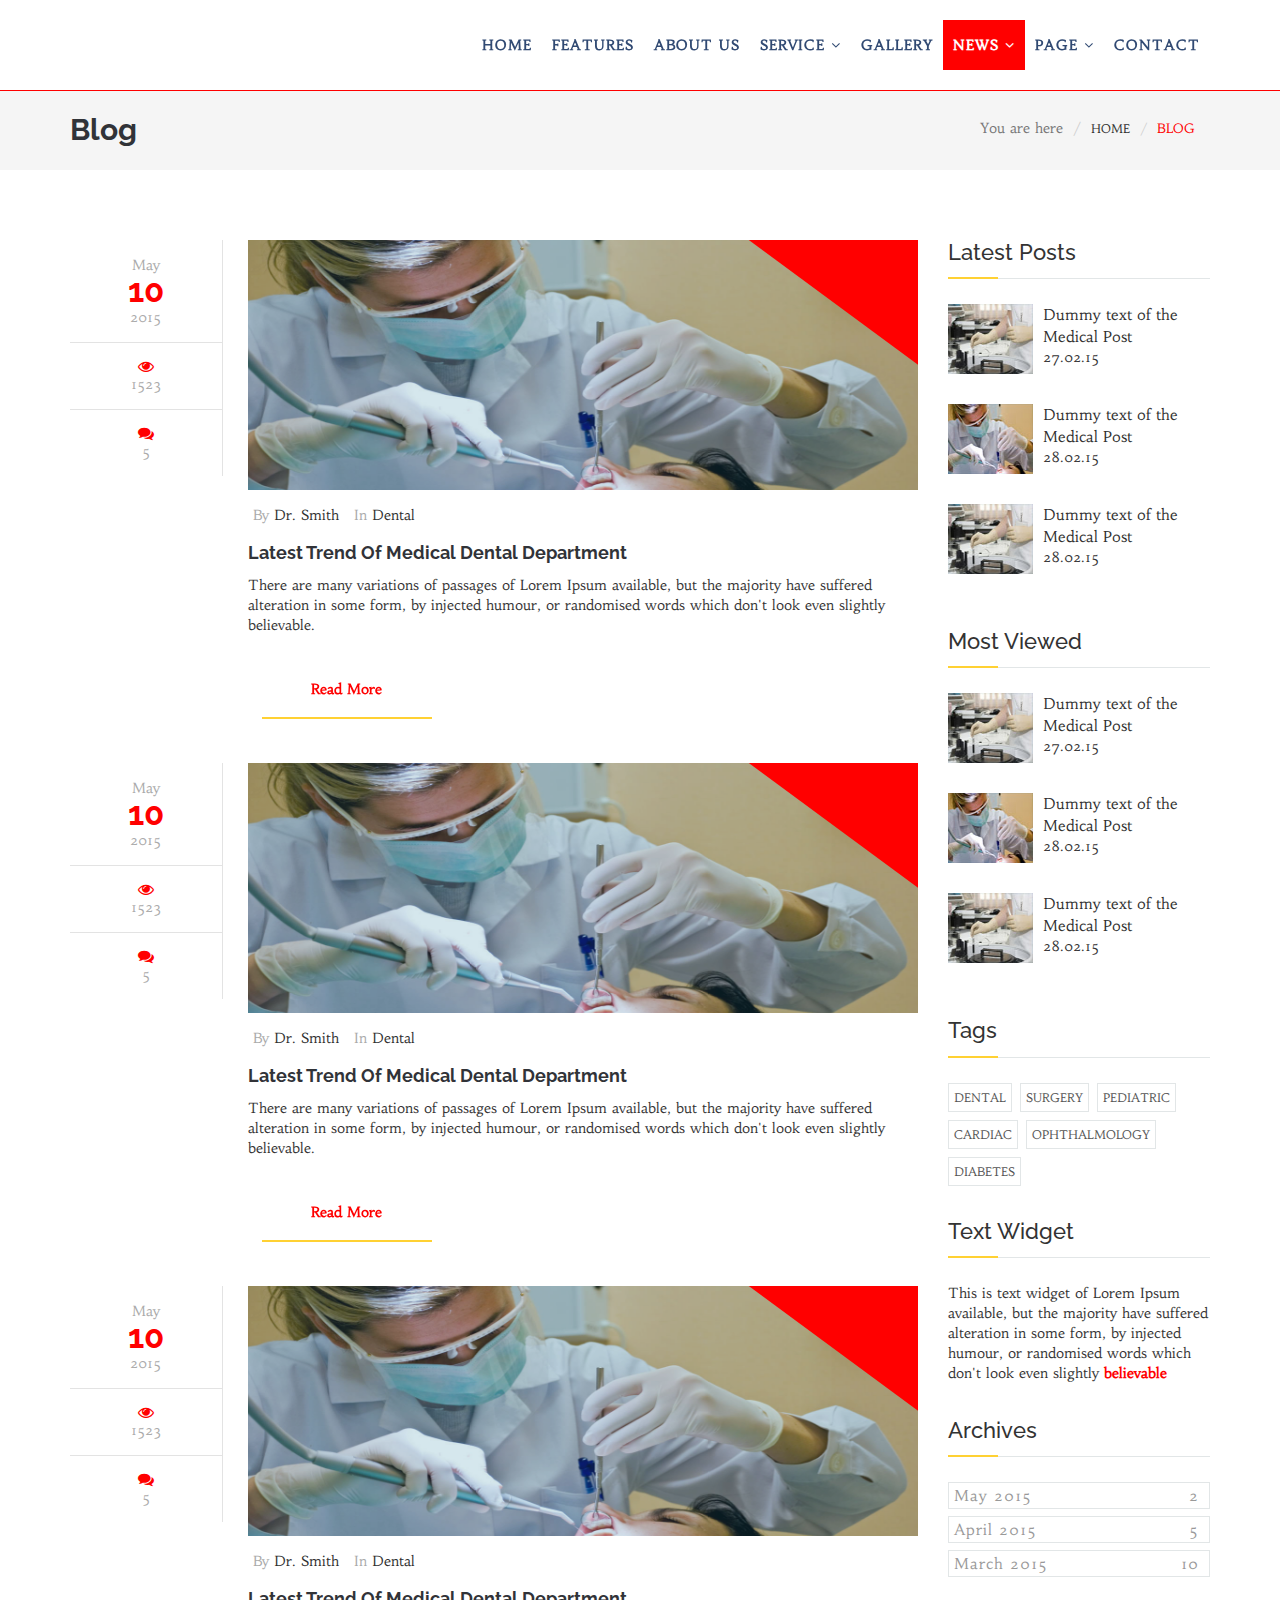
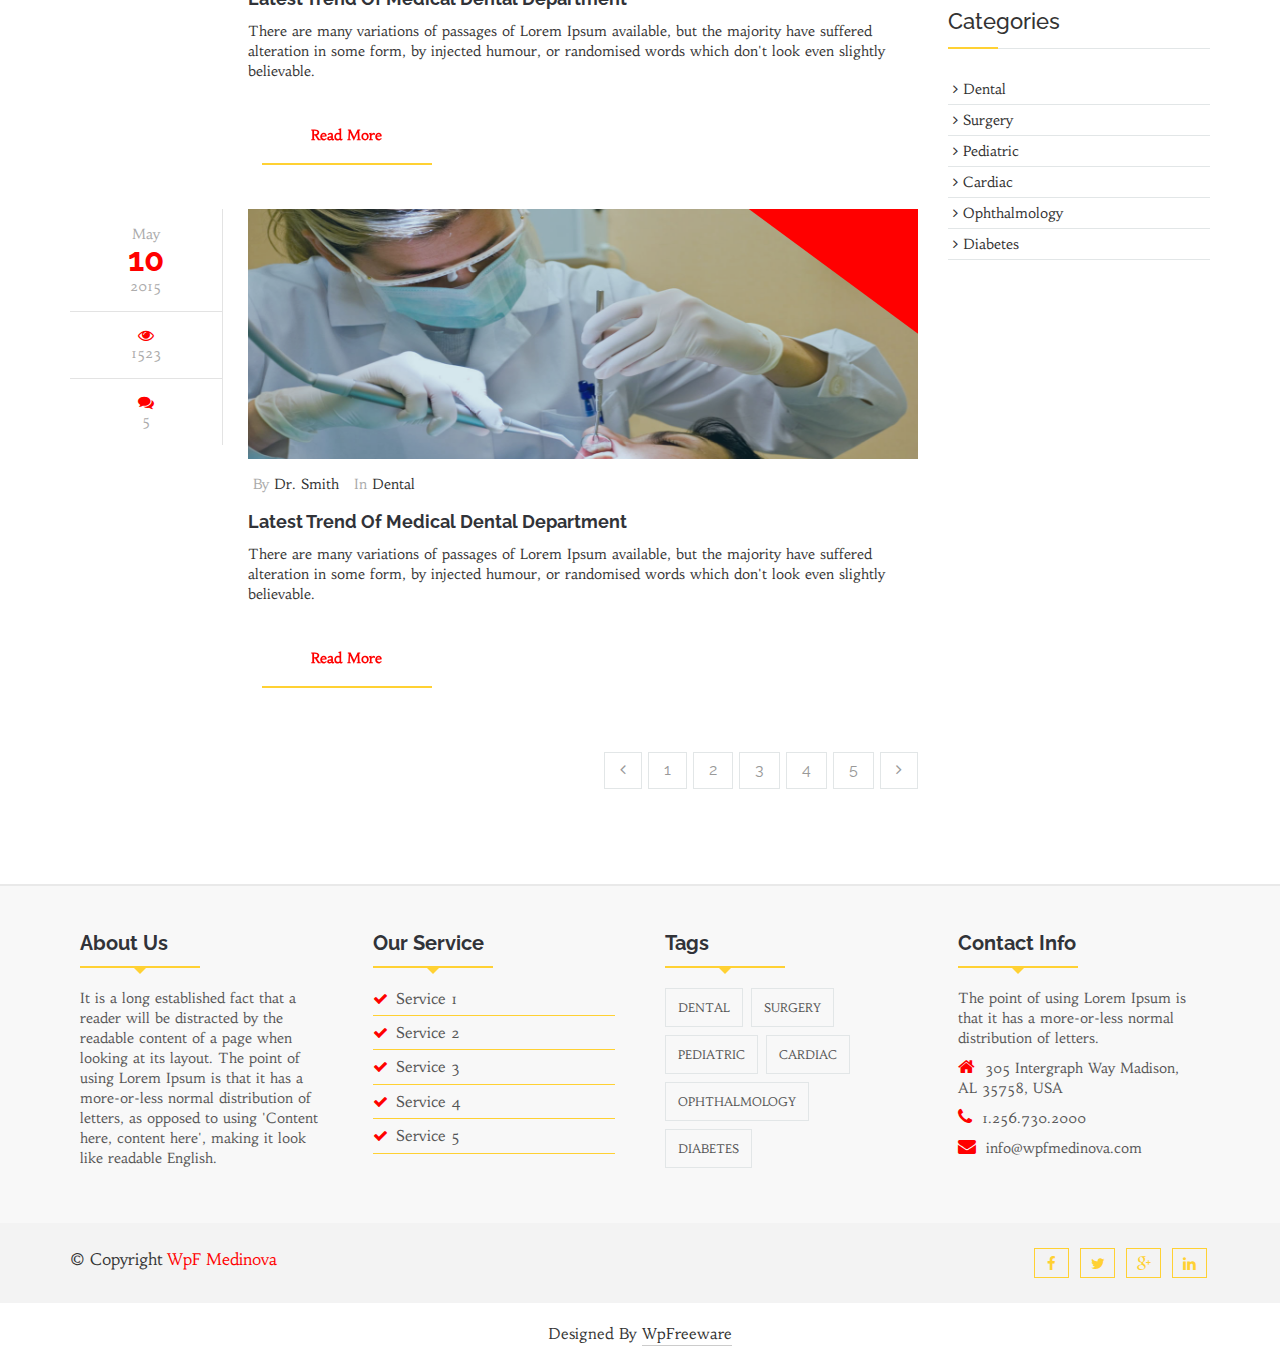
<file: blog-archive-with-right-sidebar.html>
<!DOCTYPE html>
<html lang="en">
  <head>
    <!--=============================================== 
    Template Design By WpFreeware Team.
    Author URI : http://www.wpfreeware.com/
    ====================================================-->

    <!-- Basic Page Needs
    ================================================== -->
    <meta charset="utf-8">
    <meta http-equiv="X-UA-Compatible" content="IE=edge">
     <title>WpF Medinova : Blog</title>

    <!-- Mobile Specific Metas
    ================================================== -->
    <meta name="viewport" content="width=device-width, initial-scale=1">

    <!-- Favicon -->
    <link rel="shortcut icon" type="image/icon" href="images/favicon.ico"/>

    <!-- CSS
    ================================================== -->       
    <!-- Bootstrap css file-->
    <link href="css/bootstrap.min.css" rel="stylesheet">
    <!-- Font awesome css file-->
    <link href="css/font-awesome.min.css" rel="stylesheet">       
    <!-- Default Theme css file -->
    <link id="switcher" href="css/themes/default-theme.css" rel="stylesheet">   
    <!-- Slick slider css file -->
    <link href="css/slick.css" rel="stylesheet"> 

    <!-- Main structure css file -->
    <link href="style.css" rel="stylesheet">
   
    <!-- Google fonts -->
    <link href='http://fonts.googleapis.com/css?family=Raleway' rel='stylesheet' type='text/css'>  
    <link href='http://fonts.googleapis.com/css?family=Habibi' rel='stylesheet' type='text/css'>  
    <link href='http://fonts.googleapis.com/css?family=Cinzel+Decorative:900' rel='stylesheet' type='text/css'>

    <!-- HTML5 shim and Respond.js for IE8 support of HTML5 elements and media queries -->
    <!-- WARNING: Respond.js doesn't work if you view the page via file:// -->
    <!--[if lt IE 9]>
      <script src="https://oss.maxcdn.com/html5shiv/3.7.2/html5shiv.min.js"></script>
      <script src="https://oss.maxcdn.com/respond/1.4.2/respond.min.js"></script>
    <![endif]--> 
  </head>
  <body>    
    <!-- BEGAIN PRELOADER -->
    <div id="preloader">
      <div id="status">&nbsp;</div>
    </div>
    <!-- END PRELOADER -->

    <!-- SCROLL TOP BUTTON -->
    <a class="scrollToTop" href="#"><i class="fa fa-heartbeat"></i></a>
    <!-- END SCROLL TOP BUTTON -->

    <!--=========== BEGIN HEADER SECTION ================-->
    <header id="header">
      <!-- BEGIN MENU -->
      <div class="menu_area">
        <nav class="navbar navbar-default navbar-fixed-top" role="navigation">  
          <div class="container">
            <div class="navbar-header">
              <!-- FOR MOBILE VIEW COLLAPSED BUTTON -->
              <button type="button" class="navbar-toggle collapsed" data-toggle="collapse" data-target="#navbar" aria-expanded="false" aria-controls="navbar">
                <span class="sr-only">Toggle navigation</span>
                <span class="icon-bar"></span>
                <span class="icon-bar"></span>
                <span class="icon-bar"></span>
              </button>

              <!-- LOGO -->              
              <!-- TEXT BASED LOGO -->
              <a class="navbar-brand" href="index.html"><i class="fa fa-heartbeat"></i>WpF <span>Medinova</span></a>              
              <!-- IMG BASED LOGO  -->
              <!--  <a class="navbar-brand" href="index.html"><img src="images/logo.png" alt="logo"></a>   -->     
                     
            </div>
            <div id="navbar" class="navbar-collapse collapse">
              <ul id="top-menu" class="nav navbar-nav navbar-right main-nav">
                <li><a href="index.html">Home</a></li>
                <li><a href="features.html">Features</a></li>
                <li><a href="about-us.html">About Us</a></li>
                <li class="dropdown">
                  <a href="#" class="dropdown-toggle" data-toggle="dropdown" role="button" aria-expanded="false">Service <span class="fa fa-angle-down"></span></a>
                  <ul class="dropdown-menu" role="menu">
                    <li><a href="medical-counseling.html">Medical Counseling</a></li>
                    <li><a href="medical-research.html">Medical Research</a></li>
                    <li><a href="blood-bank.html">Blood Bank</a></li>
                  </ul>
                </li>
                <li><a href="gallery.html">Gallery</a></li>
                <li class="dropdown active">
                  <a href="#" class="dropdown-toggle" data-toggle="dropdown">News <span class="fa fa-angle-down"></span></a>
                  <ul class="dropdown-menu" role="menu">
                    <li><a href="blog-archive.html">Blog Archive</a></li>
                    <li><a href="blog-archive-with-left-sidebar.html">Blog Archive with Left Sidebar</a></li>
                    <li><a href="blog-archive-with-right-sidebar.html">Blog Archive with Right Sidebar</a></li>
                    <li><a href="blog-single.html">Blog Single</a></li>
                    <li><a href="blog-single-with-left-sidebar.html">Blog Single with Left Sidebar</a></li>
                    <li><a href="blog-single-with-right-sidebar.html">Blog Single with Right Sidebar</a></li>           
                  </ul>
                </li>
                <li class="dropdown">
                  <a href="#" class="dropdown-toggle" data-toggle="dropdown" role="button" aria-expanded="false">Page <span class="fa fa-angle-down"></span></a>
                  <ul class="dropdown-menu" role="menu">
                    <li><a href="404.html">404 Page</a></li>
                    <li><a href="#">Link Two</a></li>
                    <li><a href="#">Link Three</a></li>               
                  </ul>
                </li>               
                <li><a href="contact.html">Contact</a></li>
              </ul>           
            </div><!--/.nav-collapse -->
          </div>     
        </nav>  
      </div>
      <!-- END MENU -->    
    </header>
    <!--=========== END HEADER SECTION ================-->

    <!--=========== START BLOG SECTION ================-->        
    <section id="blogArchive">      
      <div class="row">
        <div class="col-lg-12 col-md-12">
          <div class="blog-breadcrumbs-area">
            <div class="container">
              <div class="blog-breadcrumbs-left">
                <h2>Blog</h2>
              </div>
              <div class="blog-breadcrumbs-right">
                <ol class="breadcrumb">
                  <li>You are here</li>
                  <li><a href="#">Home</a></li>                  
                  <li class="active">Blog</li>
                </ol>
              </div>
            </div>
          </div>
        </div>        
      </div>
      <div class="row">
        <div class="col-lg-12 col-md-12">
          <div class="container">
            <div class="row">
              <div class="col-md-12 col-sm-12">
                <!-- Start Blog Archive Area -->
                <div class="blogArchive-area">
                  <div class="row">
                    <!-- Start Blog Content -->
                    <div class="col-md-9 col-sm-8">                     
                      <div class="blog-content">
                        <!-- Start Single Blog -->
                        <div class="single-Blog">
                          <div class="single-blog-left">
                            <ul class="blog-comments-box">
                              <li>May <h2>10</h2>2015</li>
                              <li><span class="fa fa-eye"></span>1523</li>
                              <li><a href="#"><span class="fa fa-comments"></span>5</a></li>
                            </ul>
                          </div>
                          <div class="single-blog-right">
                            <div class="blog-img">
                              <figure class="blog-figure">
                               <a href="#"><img alt="img" src="images/9.jpg"></a>
                                <span class="image-effect"></span>
                              </figure>
                            </div>
                            <div class="blog-author">
                              <ul>
                                <li>By <a href="#">Dr. Smith</a></li>
                                <li>In <a href="#">Dental</a></li>
                              </ul>
                            </div>
                            <div class="blog-content">
                              <h2>Latest Trend Of Medical Dental Department</h2>
                              <p>There are many variations of passages of Lorem Ipsum available, but the majority have suffered alteration in some form, by injected humour, or randomised words which don't look even slightly believable.</p>
                              <!-- Read more btn -->
                              <a class="wpcf7-submit button--itzel" href="#">
                                <i class="button__icon fa fa-link"></i>
                                <span>Read More</span>
                              </a>   
                            </div>
                          </div>
                        </div>
                        <!-- Start Single Blog -->
                        <div class="single-Blog">
                          <div class="single-blog-left">
                            <ul class="blog-comments-box">
                              <li>May <h2>10</h2>2015</li>
                              <li><span class="fa fa-eye"></span>1523</li>
                              <li><a href="#"><span class="fa fa-comments"></span>5</a></li>
                            </ul>
                          </div>
                          <div class="single-blog-right">
                            <div class="blog-img">
                              <figure class="blog-figure">
                               <a href="#"><img alt="img" src="images/9.jpg"></a>
                                <span class="image-effect"></span>
                              </figure>
                            </div>
                            <div class="blog-author">
                              <ul>
                                <li>By <a href="#">Dr. Smith</a></li>
                                <li>In <a href="#">Dental</a></li>
                              </ul>
                            </div>
                            <div class="blog-content">
                              <h2>Latest Trend Of Medical Dental Department</h2>
                              <p>There are many variations of passages of Lorem Ipsum available, but the majority have suffered alteration in some form, by injected humour, or randomised words which don't look even slightly believable.</p>
                              <!-- Read more btn -->
                              <a class="wpcf7-submit button--itzel" href="#">
                                <i class="button__icon fa fa-link"></i>
                                <span>Read More</span>
                              </a>   
                            </div>
                          </div>
                        </div>
                        <!-- Start Single Blog -->
                        <div class="single-Blog">
                          <div class="single-blog-left">
                            <ul class="blog-comments-box">
                              <li>May <h2>10</h2>2015</li>
                              <li><span class="fa fa-eye"></span>1523</li>
                              <li><a href="#"><span class="fa fa-comments"></span>5</a></li>
                            </ul>
                          </div>
                          <div class="single-blog-right">
                            <div class="blog-img">
                              <figure class="blog-figure">
                               <a href="#"><img alt="img" src="images/9.jpg"></a>
                                <span class="image-effect"></span>
                              </figure>
                            </div>
                            <div class="blog-author">
                              <ul>
                                <li>By <a href="#">Dr. Smith</a></li>
                                <li>In <a href="#">Dental</a></li>
                              </ul>
                            </div>
                            <div class="blog-content">
                              <h2>Latest Trend Of Medical Dental Department</h2>
                              <p>There are many variations of passages of Lorem Ipsum available, but the majority have suffered alteration in some form, by injected humour, or randomised words which don't look even slightly believable.</p>
                              <!-- Read more btn -->
                              <a class="wpcf7-submit button--itzel" href="#">
                                <i class="button__icon fa fa-link"></i>
                                <span>Read More</span>
                              </a>   
                            </div>
                          </div>
                        </div>
                        <!-- Start Single Blog -->
                        <div class="single-Blog">
                          <div class="single-blog-left">
                            <ul class="blog-comments-box">
                              <li>May <h2>10</h2>2015</li>
                              <li><span class="fa fa-eye"></span>1523</li>
                              <li><a href="#"><span class="fa fa-comments"></span>5</a></li>
                            </ul>
                          </div>
                          <div class="single-blog-right">
                            <div class="blog-img">
                              <figure class="blog-figure">
                               <a href="#"><img alt="img" src="images/9.jpg"></a>
                                <span class="image-effect"></span>
                              </figure>
                            </div>
                            <div class="blog-author">
                              <ul>
                                <li>By <a href="#">Dr. Smith</a></li>
                                <li>In <a href="#">Dental</a></li>
                              </ul>
                            </div>
                            <div class="blog-content">
                              <h2>Latest Trend Of Medical Dental Department</h2>
                              <p>There are many variations of passages of Lorem Ipsum available, but the majority have suffered alteration in some form, by injected humour, or randomised words which don't look even slightly believable.</p>
                              <!-- Read more btn -->
                              <a class="wpcf7-submit button--itzel" href="#">
                                <i class="button__icon fa fa-link"></i>
                                <span>Read More</span>
                              </a>   
                            </div>
                          </div>
                        </div>                        
                        <!-- Start blog pagination  -->
                        <div class="blog-pagination">
                          <nav>
                            <ul class="pagination">
                              <li>
                                <a href="#" aria-label="Previous">
                                  <span class="fa fa-angle-left"></span>
                                </a>
                              </li>
                              <li><a href="#">1</a></li>
                              <li><a href="#">2</a></li>
                              <li><a href="#">3</a></li>
                              <li><a href="#">4</a></li>
                              <li><a href="#">5</a></li>
                              <li>
                                <a href="#" aria-label="Next">
                                  <span class="fa fa-angle-right"></span>
                                </a>
                              </li>
                            </ul>
                          </nav>
                        </div>
                      </div>
                    </div>
                    <!-- Start Right Side bar -->
                    <div class="col-md-3 col-sm-4">
                      <aside class="sidebar">
                        <!-- Start sidebar widget -->
                        <div class="sidebar-widget">
                          <h3>Latest Posts</h3>
                          <ul class="popular-tab">
                            <li>
                              <div class="media">
                                <div class="media-left">
                                  <a href="#" class="news-img">
                                    <img alt="img" src="images/small-blog-img1.jpg" class="media-object">
                                  </a>
                                </div>
                                <div class="media-body">
                                 <a href="blog-single.html">Dummy text of the Medical Post</a>
                                 <span class="feed-date">27.02.15</span>
                                </div>
                              </div>
                            </li>
                            <li>
                              <div class="media">
                                <div class="media-left">
                                  <a href="#" class="news-img">
                                    <img alt="img" src="images/small-blog-img2.jpg" class="media-object">
                                  </a>
                                </div>
                                <div class="media-body">
                                 <a href="blog-single.html">Dummy text of the Medical Post</a>
                                 <span class="feed-date">28.02.15</span>                
                                </div>
                              </div>
                            </li>
                            <li>
                              <div class="media">
                                <div class="media-left">
                                  <a href="#" class="news-img">
                                    <img alt="img" src="images/small-blog-img1.jpg" class="media-object">
                                  </a>
                                </div>
                                <div class="media-body">
                                 <a href="#">Dummy text of the Medical Post</a>
                                 <span class="feed-date">28.02.15</span>                
                                </div>
                              </div>
                            </li>                  
                          </ul>
                        </div>
                        <!-- Start sidebar widget -->
                        <div class="sidebar-widget">
                          <h3>Most Viewed</h3>
                          <ul class="popular-tab">
                            <li>
                              <div class="media">
                                <div class="media-left">
                                  <a href="#" class="news-img">
                                    <img alt="img" src="images/small-blog-img1.jpg" class="media-object">
                                  </a>
                                </div>
                                <div class="media-body">
                                 <a href="blog-single.html">Dummy text of the Medical Post</a>
                                 <span class="feed-date">27.02.15</span>
                                </div>
                              </div>
                            </li>
                            <li>
                              <div class="media">
                                <div class="media-left">
                                  <a href="#" class="news-img">
                                    <img alt="img" src="images/small-blog-img2.jpg" class="media-object">
                                  </a>
                                </div>
                                <div class="media-body">
                                 <a href="blog-single.html">Dummy text of the Medical Post</a>
                                 <span class="feed-date">28.02.15</span>                
                                </div>
                              </div>
                            </li>
                            <li>
                              <div class="media">
                                <div class="media-left">
                                  <a href="#" class="news-img">
                                    <img alt="img" src="images/small-blog-img1.jpg" class="media-object">
                                  </a>
                                </div>
                                <div class="media-body">
                                 <a href="#">Dummy text of the Medical Post</a>
                                 <span class="feed-date">28.02.15</span>                
                                </div>
                              </div>
                            </li>                  
                          </ul>
                        </div>
                        <!-- Start sidebar widget -->
                        <div class="sidebar-widget">
                          <h3>Tags</h3>
                          <ul class="tag-nav">
                            <li><a href="#">Dental</a></li>
                            <li><a href="#">Surgery</a></li>
                            <li><a href="#">Pediatric</a></li>
                            <li><a href="#">Cardiac</a></li>
                            <li><a href="#">Ophthalmology</a></li>
                            <li><a href="#">Diabetes</a></li>
                          </ul>
                        </div>
                        <!-- Start sidebar widget -->
                        <div class="sidebar-widget">
                          <h3>Text Widget</h3>
                          <p>This is text widget of Lorem Ipsum available, but the majority have suffered alteration in some form, by injected humour, or randomised words which don't look even slightly <a href="#">believable</a></p>
                        </div>
                        <!-- Start sidebar widget -->
                        <div class="sidebar-widget">
                          <h3>Archives</h3>
                          <ul class="archives">
                            <li><a title="May 2015" href="#">May 2015<span>2</span></a></li>
                            <li><a title="April 2015" href="#">April 2015<span>5</span></a></li>
                            <li><a title="March 2015" href="#">March 2015<span>10</span></a></li>
                          </ul>
                        </div>
                        <!-- Start sidebar widget -->
                        <div class="sidebar-widget">
                          <h3>Categories</h3>
                          <ul>
                            <li><a href="#"><span class="fa fa-angle-right"></span>Dental</a></li>
                            <li><a href="#"><span class="fa fa-angle-right"></span>Surgery</a></li>
                            <li><a href="#"><span class="fa fa-angle-right"></span>Pediatric</a></li>
                            <li><a href="#"><span class="fa fa-angle-right"></span>Cardiac</a></li>
                            <li><a href="#"><span class="fa fa-angle-right"></span>Ophthalmology</a></li>
                            <li><a href="#"><span class="fa fa-angle-right"></span>Diabetes</a></li>
                          </ul>
                        </div>
                      </aside>
                    </div>
                  </div>
                </div>
              </div>
            </div>
          </div>
        </div>
      </div>
    </section>
    <!--=========== END BLOG SECTION ================-->
    
    <!--=========== Start Footer SECTION ================-->
    <footer id="footer">
      <!-- Start Footer Top -->
      <div class="footer-top">
        <div class="container">
          <div class="row">
            <div class="col-lg-3 col-md-3 col-sm-3">
              <div class="single-footer-widget">
                <div class="section-heading">
                <h2>About Us</h2>
                <div class="line"></div>
              </div>           
              <p>It is a long established fact that a reader will be distracted by the readable content of a page when looking at its layout. The point of using Lorem Ipsum is that it has a more-or-less normal distribution of letters, as opposed to using 'Content here, content here', making it look like readable English.</p>
              </div>
            </div>
            <div class="col-lg-3 col-md-3 col-sm-3">
              <div class="single-footer-widget">
                <div class="section-heading">
                <h2>Our Service</h2>
                <div class="line"></div>
              </div>
              <ul class="footer-service">
                <li><a href="#"><span class="fa fa-check"></span>Service 1</a></li>
                <li><a href="#"><span class="fa fa-check"></span>Service 2</a></li>
                <li><a href="#"><span class="fa fa-check"></span>Service 3</a></li>
                <li><a href="#"><span class="fa fa-check"></span>Service 4</a></li>
                <li><a href="#"><span class="fa fa-check"></span>Service 5</a></li>
              </ul>
              </div>
            </div>
            <div class="col-lg-3 col-md-3 col-sm-3">
              <div class="single-footer-widget">
                <div class="section-heading">
                <h2>Tags</h2>
                <div class="line"></div>
              </div>
                <ul class="tag-nav">
                  <li><a href="#">Dental</a></li>
                  <li><a href="#">Surgery</a></li>
                  <li><a href="#">Pediatric</a></li>
                  <li><a href="#">Cardiac</a></li>
                  <li><a href="#">Ophthalmology</a></li>
                  <li><a href="#">Diabetes</a></li>
                </ul>
              </div>
            </div>
            <div class="col-lg-3 col-md-3 col-sm-3">
              <div class="single-footer-widget">
                <div class="section-heading">
                <h2>Contact Info</h2>
                <div class="line"></div>
              </div>
              <p>The point of using Lorem Ipsum is that it has a more-or-less normal distribution of letters.</p>
              <address class="contact-info">
                <p><span class="fa fa-home"></span>305 Intergraph Way
                Madison, AL 35758, USA</p>
                <p><span class="fa fa-phone"></span>1.256.730.2000</p>
                <p><span class="fa fa-envelope"></span>info@wpfmedinova.com</p>
              </address>
              </div>
            </div>
          </div>
        </div>
      </div>
      <!-- Start Footer Middle -->
      <div class="footer-middle">
        <div class="container">
          <div class="row">
          <div class="col-lg-6 col-md-6 col-sm-6 col-xs-12">
            <div class="footer-copyright">
              <p>&copy; Copyright <a href="index.html">WpF Medinova</a></p>
            </div>
          </div>
          <div class="col-lg-6 col-md-6 col-sm-6 col-xs-12">
            <div class="footer-social">              
                <a href="#"><span class="fa fa-facebook"></span></a>
                <a href="#"><span class="fa fa-twitter"></span></a>
                <a href="#"><span class="fa fa-google-plus"></span></a>
                <a href="#"><span class="fa fa-linkedin"></span></a>     
            </div>
          </div>
        </div>
        </div>
      </div>
      <!-- Start Footer Bottom -->
      <div class="footer-bottom">
        <div class="container">
          <div class="row">
            <div class="col-md-12">
              <p>Designed By <a rel="nofollow" href="http://www.wpfreeware.com/">WpFreeware</a></p>
            </div>
          </div>
        </div>
      </div>
    </footer>
    <!--=========== End Footer SECTION ================-->

    <!-- jQuery Library  -->
    <script src="js/jquery.js"></script>    
    <!-- Bootstrap default js -->
    <script src="js/bootstrap.min.js"></script>
    <!-- slick slider -->
    <script src="js/slick.min.js"></script>    
    <script type="text/javascript" src="js/modernizr.custom.79639.js"></script>    
    <!-- counter -->
    <script src="js/waypoints.min.js"></script>
    <script src="js/jquery.counterup.min.js"></script>
    <!-- Doctors hover effect -->
    <script src="js/snap.svg-min.js"></script>
    <script src="js/hovers.js"></script>
    
    <!-- Custom JS -->
    <script src="js/custom.js"></script>
     
  </body>
</html>
</file>
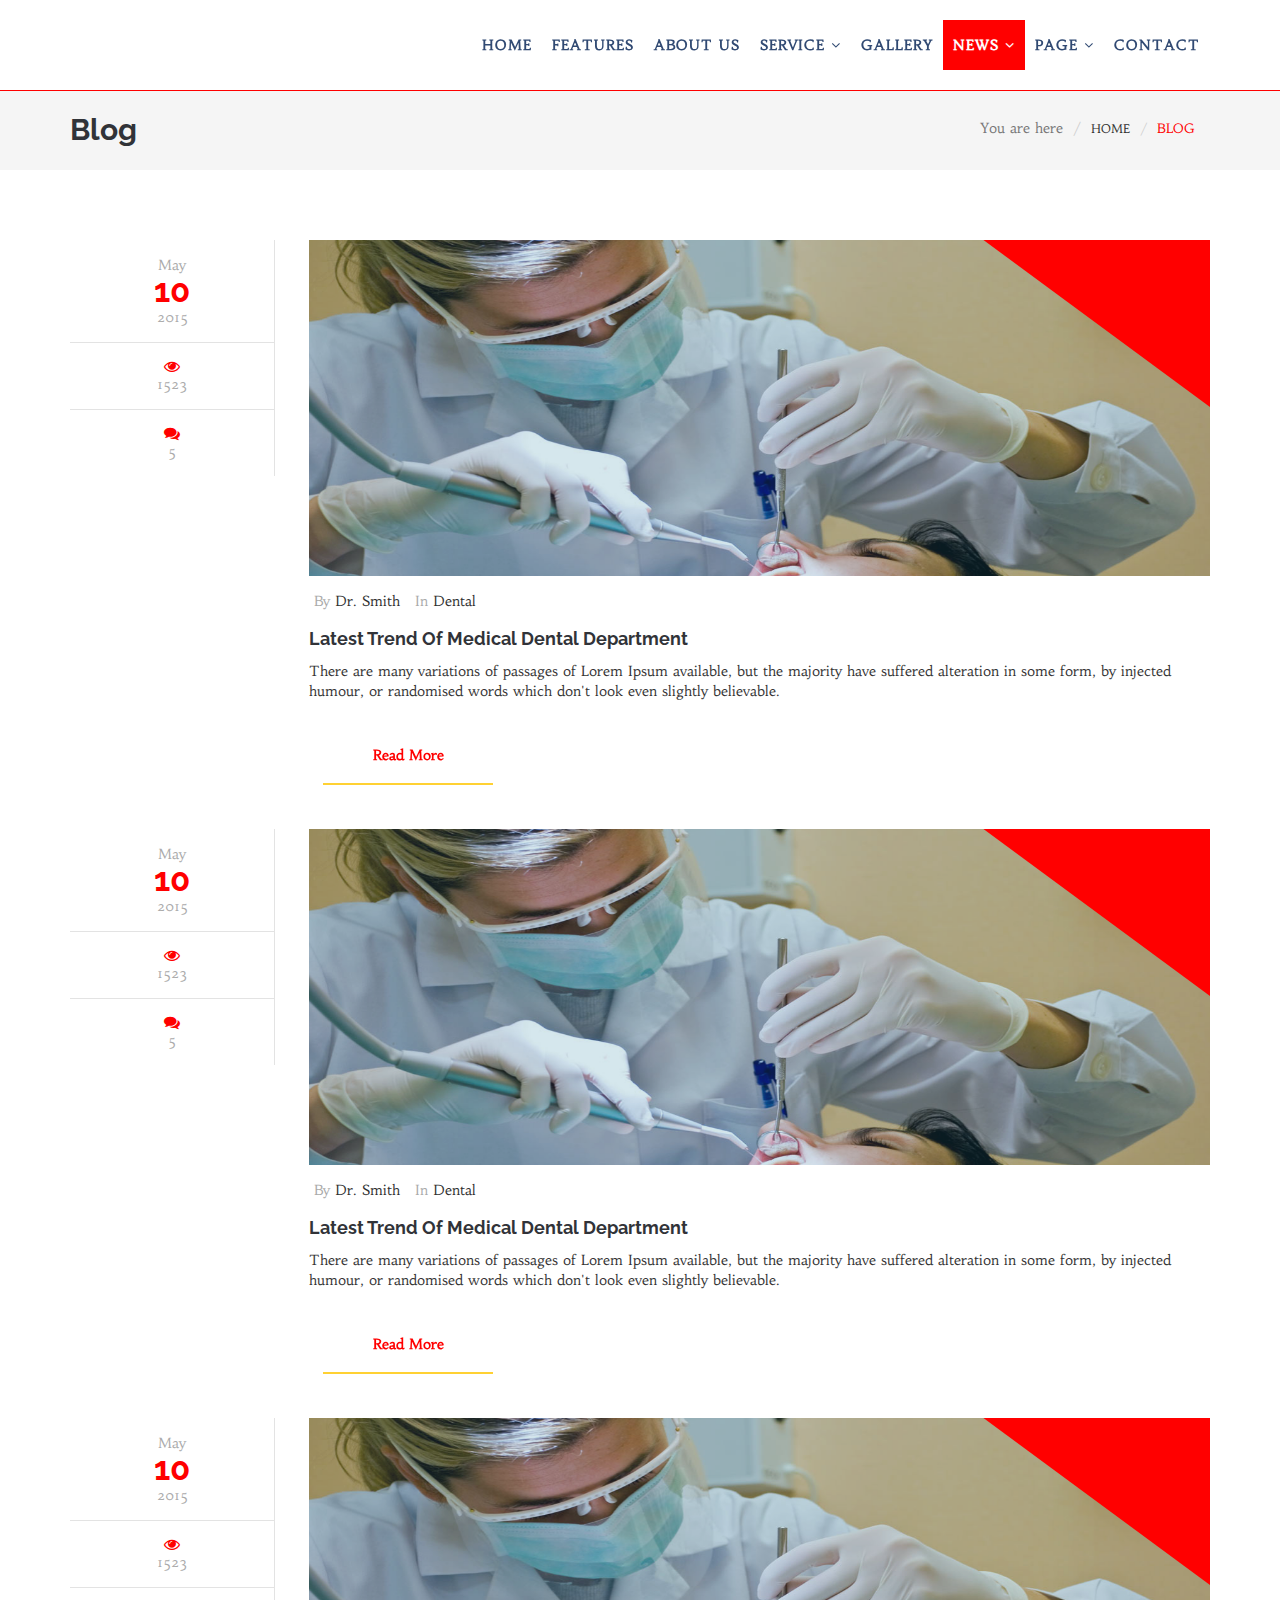
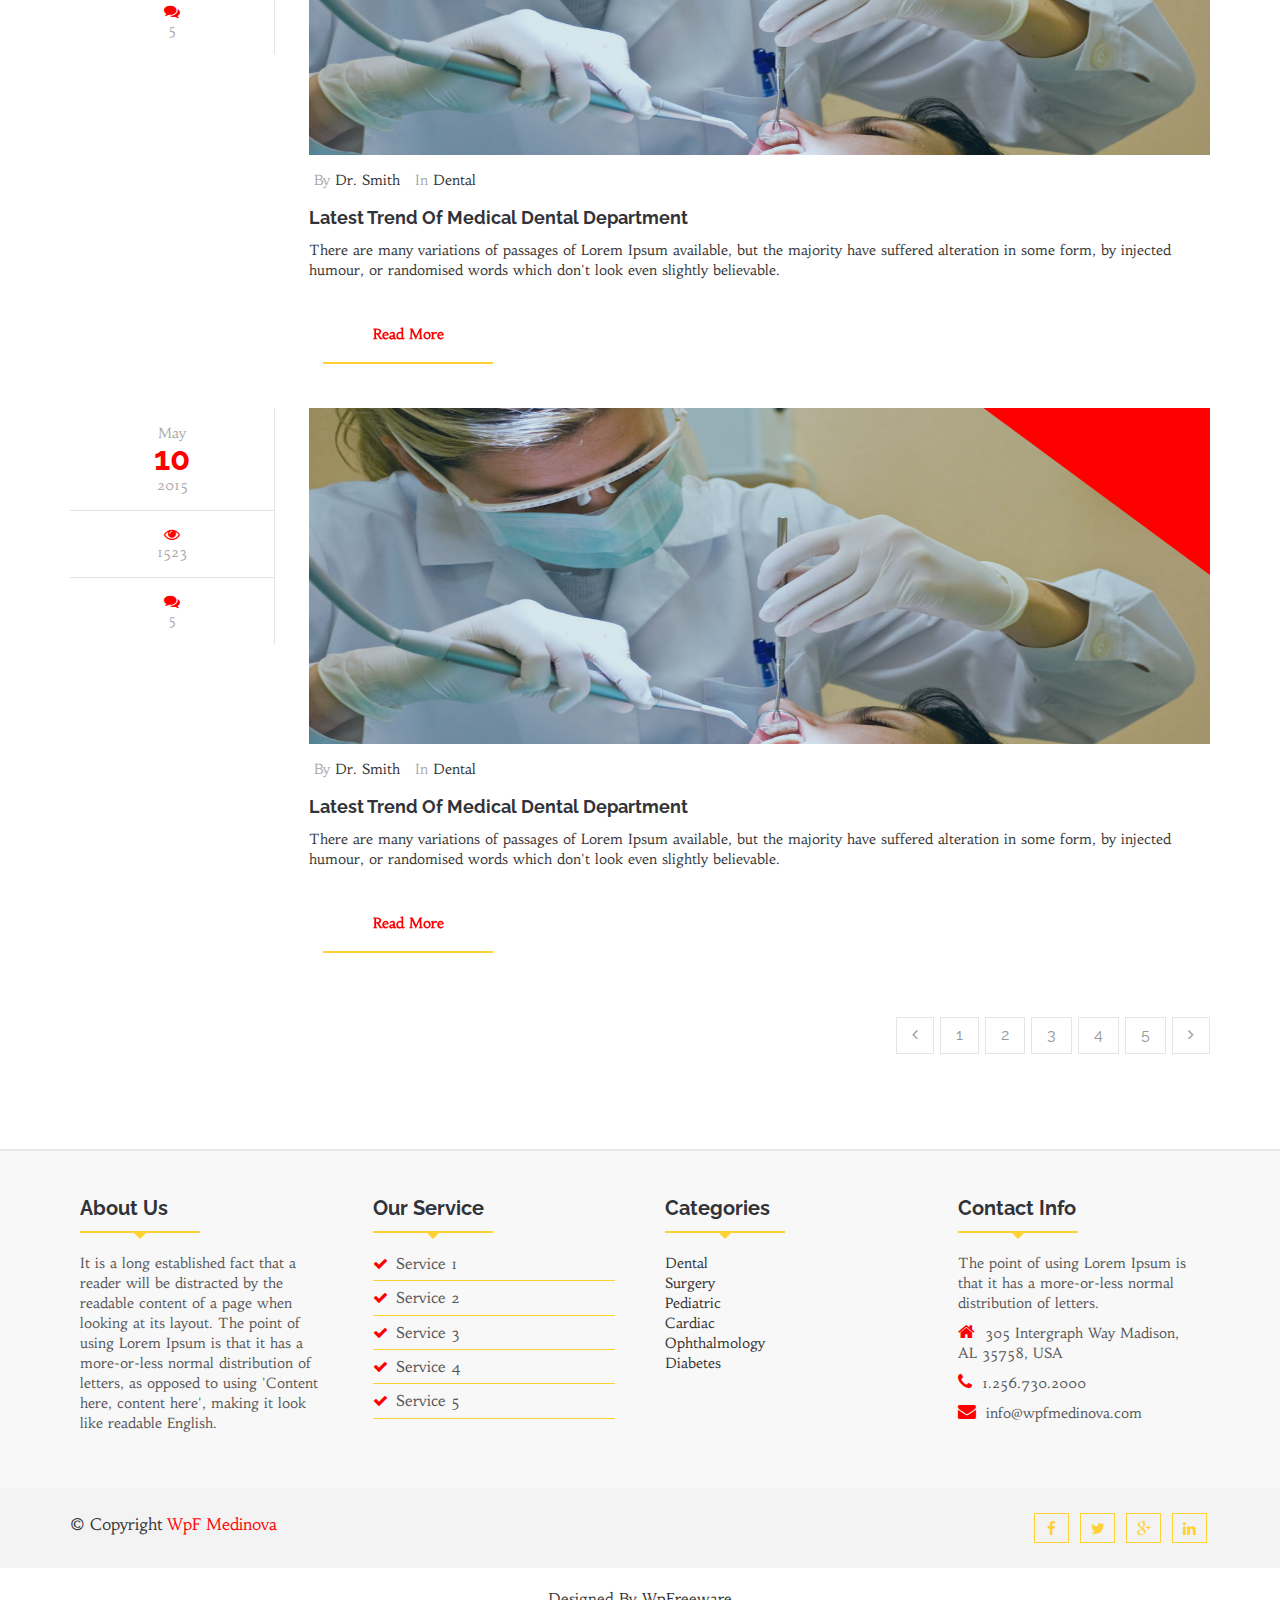
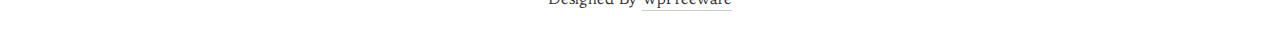
<file: blog-archive.html>
<!DOCTYPE html>
<html lang="en">
  <head>
    <!--=============================================== 
    Template Design By WpFreeware Team.
    Author URI : http://www.wpfreeware.com/
    ====================================================-->

    <!-- Basic Page Needs
    ================================================== -->
    <meta charset="utf-8">
    <meta http-equiv="X-UA-Compatible" content="IE=edge">
     <title>WpF Medinova : Blog</title>

    <!-- Mobile Specific Metas
    ================================================== -->
    <meta name="viewport" content="width=device-width, initial-scale=1">

    <!-- Favicon -->
    <link rel="shortcut icon" type="image/icon" href="images/favicon.ico"/>

    <!-- CSS
    ================================================== -->       
    <!-- Bootstrap css file-->
    <link href="css/bootstrap.min.css" rel="stylesheet">
    <!-- Font awesome css file-->
    <link href="css/font-awesome.min.css" rel="stylesheet">       
    <!-- Default Theme css file -->
    <link id="switcher" href="css/themes/default-theme.css" rel="stylesheet">    
    <!-- Slick slider css file -->
    <link href="css/slick.css" rel="stylesheet"> 

    <!-- Main structure css file -->
    <link href="style.css" rel="stylesheet">
   
    <!-- Google fonts -->
    <link href='http://fonts.googleapis.com/css?family=Raleway' rel='stylesheet' type='text/css'>  
    <link href='http://fonts.googleapis.com/css?family=Habibi' rel='stylesheet' type='text/css'>   
    <link href='http://fonts.googleapis.com/css?family=Cinzel+Decorative:900' rel='stylesheet' type='text/css'>

    <!-- HTML5 shim and Respond.js for IE8 support of HTML5 elements and media queries -->
    <!-- WARNING: Respond.js doesn't work if you view the page via file:// -->
    <!--[if lt IE 9]>
      <script src="https://oss.maxcdn.com/html5shiv/3.7.2/html5shiv.min.js"></script>
      <script src="https://oss.maxcdn.com/respond/1.4.2/respond.min.js"></script>
    <![endif]--> 
  </head>
  <body>    
    <!-- BEGAIN PRELOADER -->
    <div id="preloader">
      <div id="status">&nbsp;</div>
    </div>
    <!-- END PRELOADER -->

    <!-- SCROLL TOP BUTTON -->
    <a class="scrollToTop" href="#"><i class="fa fa-heartbeat"></i></a>
    <!-- END SCROLL TOP BUTTON -->

    <!--=========== BEGIN HEADER SECTION ================-->
    <header id="header">
      <!-- BEGIN MENU -->
      <div class="menu_area">
        <nav class="navbar navbar-default navbar-fixed-top" role="navigation">  
          <div class="container">
            <div class="navbar-header">
              <!-- FOR MOBILE VIEW COLLAPSED BUTTON -->
              <button type="button" class="navbar-toggle collapsed" data-toggle="collapse" data-target="#navbar" aria-expanded="false" aria-controls="navbar">
                <span class="sr-only">Toggle navigation</span>
                <span class="icon-bar"></span>
                <span class="icon-bar"></span>
                <span class="icon-bar"></span>
              </button>

              <!-- LOGO -->              
              <!-- TEXT BASED LOGO -->
              <a class="navbar-brand" href="index.html"><i class="fa fa-heartbeat"></i>WpF <span>Medinova</span></a>              
              <!-- IMG BASED LOGO  -->
              <!--  <a class="navbar-brand" href="index.html"><img src="images/logo.png" alt="logo"></a>   -->     
                     
            </div>
            <div id="navbar" class="navbar-collapse collapse">
              <ul id="top-menu" class="nav navbar-nav navbar-right main-nav">
                <li><a href="index.html">Home</a></li>
                <li><a href="features.html">Features</a></li>
                <li><a href="about-us.html">About Us</a></li>
                <li class="dropdown">
                  <a href="#" class="dropdown-toggle" data-toggle="dropdown" role="button" aria-expanded="false">Service <span class="fa fa-angle-down"></span></a>
                  <ul class="dropdown-menu" role="menu">
                    <li><a href="medical-counseling.html">Medical Counseling</a></li>
                    <li><a href="medical-research.html">Medical Research</a></li>
                    <li><a href="blood-bank.html">Blood Bank</a></li>
                  </ul>
                </li>
                <li><a href="gallery.html">Gallery</a></li>
                <li class="dropdown active">
                  <a href="#" class="dropdown-toggle" data-toggle="dropdown">News <span class="fa fa-angle-down"></span></a>
                  <ul class="dropdown-menu" role="menu">
                    <li><a href="blog-archive.html">Blog Archive</a></li>
                    <li><a href="blog-archive-with-left-sidebar.html">Blog Archive with Left Sidebar</a></li>
                    <li><a href="blog-archive-with-right-sidebar.html">Blog Archive with Right Sidebar</a></li>
                    <li><a href="blog-single.html">Blog Single</a></li>
                    <li><a href="blog-single-with-left-sidebar.html">Blog Single with Left Sidebar</a></li>
                    <li><a href="blog-single-with-right-sidebar.html">Blog Single with Right Sidebar</a></li>           
                  </ul>
                </li>
                <li class="dropdown">
                  <a href="#" class="dropdown-toggle" data-toggle="dropdown" role="button" aria-expanded="false">Page <span class="fa fa-angle-down"></span></a>
                  <ul class="dropdown-menu" role="menu">
                    <li><a href="404.html">404 Page</a></li>
                    <li><a href="#">Link Two</a></li>
                    <li><a href="#">Link Three</a></li>               
                  </ul>
                </li>               
                <li><a href="contact.html">Contact</a></li>
              </ul>           
            </div><!--/.nav-collapse -->
          </div>     
        </nav>  
      </div>
      <!-- END MENU -->    
    </header>
    <!--=========== END HEADER SECTION ================--> 

    <!--=========== START BLOG SECTION ================-->     
    <section id="blogArchive">      
      <div class="row">
        <div class="col-lg-12 col-md-12">
          <div class="blog-breadcrumbs-area">
            <div class="container">
              <div class="blog-breadcrumbs-left">
                <h2>Blog</h2>
              </div>
              <div class="blog-breadcrumbs-right">
                <ol class="breadcrumb">
                  <li>You are here</li>
                  <li><a href="#">Home</a></li>                  
                  <li class="active">Blog</li>
                </ol>
              </div>
            </div>
          </div>
        </div>        
      </div>
      <div class="row">
        <div class="col-lg-12 col-md-12">
          <div class="container">
            <div class="row">
              <div class="col-md-12 col-sm-12">
                <!-- Start Blog Archive Area -->
                <div class="blogArchive-area">
                  <div class="row">
                    <!-- Start Blog Content -->
                    <div class="col-md-12 col-sm-12">
                      <div class="blog-content">
                        <!-- Start Single Blog -->
                        <div class="single-Blog">
                          <div class="single-blog-left">
                            <ul class="blog-comments-box">
                              <li>May <h2>10</h2>2015</li>
                              <li><span class="fa fa-eye"></span>1523</li>
                              <li><a href="#"><span class="fa fa-comments"></span>5</a></li>
                            </ul>
                          </div>
                          <div class="single-blog-right">
                            <div class="blog-img">
                              <figure class="blog-figure">
                               <a href="#"><img alt="img" src="images/9.jpg"></a>
                                <span class="image-effect"></span>
                              </figure>
                            </div>
                            <div class="blog-author">
                              <ul>
                                <li>By <a href="#">Dr. Smith</a></li>
                                <li>In <a href="#">Dental</a></li>
                              </ul>
                            </div>
                            <div class="blog-content">
                              <h2>Latest Trend Of Medical Dental Department</h2>
                              <p>There are many variations of passages of Lorem Ipsum available, but the majority have suffered alteration in some form, by injected humour, or randomised words which don't look even slightly believable.</p>
                              <!-- Read more btn -->
                              <a class="wpcf7-submit button--itzel" href="#">
                                <i class="button__icon fa fa-link"></i>
                                <span>Read More</span>
                              </a>                              
                            </div>
                          </div>
                        </div>
                        <!-- Start Single Blog -->
                        <div class="single-Blog">
                          <div class="single-blog-left">
                            <ul class="blog-comments-box">
                              <li>May <h2>10</h2>2015</li>
                              <li><span class="fa fa-eye"></span>1523</li>
                              <li><a href="#"><span class="fa fa-comments"></span>5</a></li>
                            </ul>
                          </div>
                          <div class="single-blog-right">
                            <div class="blog-img">
                              <figure class="blog-figure">
                               <a href="#"><img alt="img" src="images/9.jpg"></a>
                                <span class="image-effect"></span>
                              </figure>
                            </div>
                            <div class="blog-author">
                              <ul>
                                <li>By <a href="#">Dr. Smith</a></li>
                                <li>In <a href="#">Dental</a></li>
                              </ul>
                            </div>
                            <div class="blog-content">
                              <h2>Latest Trend Of Medical Dental Department</h2>
                              <p>There are many variations of passages of Lorem Ipsum available, but the majority have suffered alteration in some form, by injected humour, or randomised words which don't look even slightly believable.</p>
                              <!-- Read more btn -->
                              <a class="wpcf7-submit button--itzel" href="#">
                                <i class="button__icon fa fa-link"></i>
                                <span>Read More</span>
                              </a>   
                            </div>
                          </div>
                        </div>
                        <!-- Start Single Blog -->
                        <div class="single-Blog">
                          <div class="single-blog-left">
                            <ul class="blog-comments-box">
                              <li>May <h2>10</h2>2015</li>
                              <li><span class="fa fa-eye"></span>1523</li>
                              <li><a href="#"><span class="fa fa-comments"></span>5</a></li>
                            </ul>
                          </div>
                          <div class="single-blog-right">
                            <div class="blog-img">
                              <figure class="blog-figure">
                               <a href="#"><img alt="img" src="images/9.jpg"></a>
                                <span class="image-effect"></span>
                              </figure>
                            </div>
                            <div class="blog-author">
                              <ul>
                                <li>By <a href="#">Dr. Smith</a></li>
                                <li>In <a href="#">Dental</a></li>
                              </ul>
                            </div>
                            <div class="blog-content">
                              <h2>Latest Trend Of Medical Dental Department</h2>
                              <p>There are many variations of passages of Lorem Ipsum available, but the majority have suffered alteration in some form, by injected humour, or randomised words which don't look even slightly believable.</p>
                              <!-- Read more btn -->
                              <a class="wpcf7-submit button--itzel" href="#">
                                <i class="button__icon fa fa-link"></i>
                                <span>Read More</span>
                              </a>   
                            </div>
                          </div>
                        </div>
                        <!-- Start Single Blog -->
                        <div class="single-Blog">
                          <div class="single-blog-left">
                            <ul class="blog-comments-box">
                              <li>May <h2>10</h2>2015</li>
                              <li><span class="fa fa-eye"></span>1523</li>
                              <li><a href="#"><span class="fa fa-comments"></span>5</a></li>
                            </ul>
                          </div>
                          <div class="single-blog-right">
                            <div class="blog-img">
                              <figure class="blog-figure">
                               <a href="#"><img alt="img" src="images/9.jpg"></a>
                                <span class="image-effect"></span>
                              </figure>
                            </div>
                            <div class="blog-author">
                              <ul>
                                <li>By <a href="#">Dr. Smith</a></li>
                                <li>In <a href="#">Dental</a></li>
                              </ul>
                            </div>
                            <div class="blog-content">
                              <h2>Latest Trend Of Medical Dental Department</h2>
                              <p>There are many variations of passages of Lorem Ipsum available, but the majority have suffered alteration in some form, by injected humour, or randomised words which don't look even slightly believable.</p>
                              <!-- Read more btn -->
                              <a class="wpcf7-submit button--itzel" href="#">
                                <i class="button__icon fa fa-link"></i>
                                <span>Read More</span>
                              </a>   
                            </div>
                          </div>
                        </div>
                        
                        <!-- Start blog pagination  -->
                        <div class="blog-pagination">
                          <nav>
                            <ul class="pagination">
                              <li>
                                <a href="#" aria-label="Previous">
                                  <span class="fa fa-angle-left"></span>
                                </a>
                              </li>
                              <li><a href="#">1</a></li>
                              <li><a href="#">2</a></li>
                              <li><a href="#">3</a></li>
                              <li><a href="#">4</a></li>
                              <li><a href="#">5</a></li>
                              <li>
                                <a href="#" aria-label="Next">
                                  <span class="fa fa-angle-right"></span>
                                </a>
                              </li>
                            </ul>
                          </nav>
                        </div>
                      </div>
                    </div>                    
                  </div>
                </div>
              </div>
            </div>
          </div>
        </div>
      </div>
    </section>
    <!--=========== END BLOG SECTION ================-->

    <!--=========== Start Footer SECTION ================-->
    <footer id="footer">
      <!-- Start Footer Top -->
      <div class="footer-top">
        <div class="container">
          <div class="row">
            <div class="col-lg-3 col-md-3 col-sm-3">
              <div class="single-footer-widget">
                <div class="section-heading">
                <h2>About Us</h2>
                <div class="line"></div>
              </div>           
              <p>It is a long established fact that a reader will be distracted by the readable content of a page when looking at its layout. The point of using Lorem Ipsum is that it has a more-or-less normal distribution of letters, as opposed to using 'Content here, content here', making it look like readable English.</p>
              </div>
            </div>
            <div class="col-lg-3 col-md-3 col-sm-3">
              <div class="single-footer-widget">
                <div class="section-heading">
                <h2>Our Service</h2>
                <div class="line"></div>
              </div>
              <ul class="footer-service">
                <li><a href="#"><span class="fa fa-check"></span>Service 1</a></li>
                <li><a href="#"><span class="fa fa-check"></span>Service 2</a></li>
                <li><a href="#"><span class="fa fa-check"></span>Service 3</a></li>
                <li><a href="#"><span class="fa fa-check"></span>Service 4</a></li>
                <li><a href="#"><span class="fa fa-check"></span>Service 5</a></li>
              </ul>
              </div>
            </div>
            <div class="col-lg-3 col-md-3 col-sm-3">
              <div class="single-footer-widget">
                <div class="section-heading">
                <h2>Categories</h2>
                <div class="line"></div>
              </div>
                <ul class="catg-nav">
                  <li><a href="#">Dental</a></li>
                  <li><a href="#">Surgery</a></li>
                  <li><a href="#">Pediatric</a></li>
                  <li><a href="#">Cardiac</a></li>
                  <li><a href="#">Ophthalmology</a></li>
                  <li><a href="#">Diabetes</a></li>
                </ul>
              </div>
            </div>
            <div class="col-lg-3 col-md-3 col-sm-3">
              <div class="single-footer-widget">
                <div class="section-heading">
                <h2>Contact Info</h2>
                <div class="line"></div>
              </div>
              <p>The point of using Lorem Ipsum is that it has a more-or-less normal distribution of letters.</p>
              <address class="contact-info">
                <p><span class="fa fa-home"></span>305 Intergraph Way
                Madison, AL 35758, USA</p>
                <p><span class="fa fa-phone"></span>1.256.730.2000</p>
                <p><span class="fa fa-envelope"></span>info@wpfmedinova.com</p>
              </address>
              </div>
            </div>
          </div>
        </div>
      </div>
      <!-- Start Footer Middle -->
      <div class="footer-middle">
        <div class="container">
          <div class="row">
          <div class="col-lg-6 col-md-6 col-sm-6 col-xs-12">
            <div class="footer-copyright">
              <p>&copy; Copyright <a href="index.html">WpF Medinova</a></p>
            </div>
          </div>
          <div class="col-lg-6 col-md-6 col-sm-6 col-xs-12">
            <div class="footer-social">              
                <a href="#"><span class="fa fa-facebook"></span></a>
                <a href="#"><span class="fa fa-twitter"></span></a>
                <a href="#"><span class="fa fa-google-plus"></span></a>
                <a href="#"><span class="fa fa-linkedin"></span></a>     
            </div>
          </div>
        </div>
        </div>
      </div>
      <!-- Start Footer Bottom -->
      <div class="footer-bottom">
        <div class="container">
          <div class="row">
            <div class="col-md-12">
              <p>Designed By <a rel="nofollow" href="http://www.wpfreeware.com/">WpFreeware</a></p>
            </div>
          </div>
        </div>
      </div>
    </footer>
    <!--=========== End Footer SECTION ================-->

    <!-- jQuery Library  -->
    <script src="js/jquery.js"></script>    
    <!-- Bootstrap default js -->
    <script src="js/bootstrap.min.js"></script>
    <!-- slick slider -->
    <script src="js/slick.min.js"></script>    
    <script type="text/javascript" src="js/modernizr.custom.79639.js"></script>     
    <!-- counter -->
    <script src="js/waypoints.min.js"></script>
    <script src="js/jquery.counterup.min.js"></script>
    <!-- Doctors hover effect -->
    <script src="js/snap.svg-min.js"></script>
    <script src="js/hovers.js"></script>
    
    <!-- Custom JS -->
    <script src="js/custom.js"></script>
     
  </body>
</html>
</file>
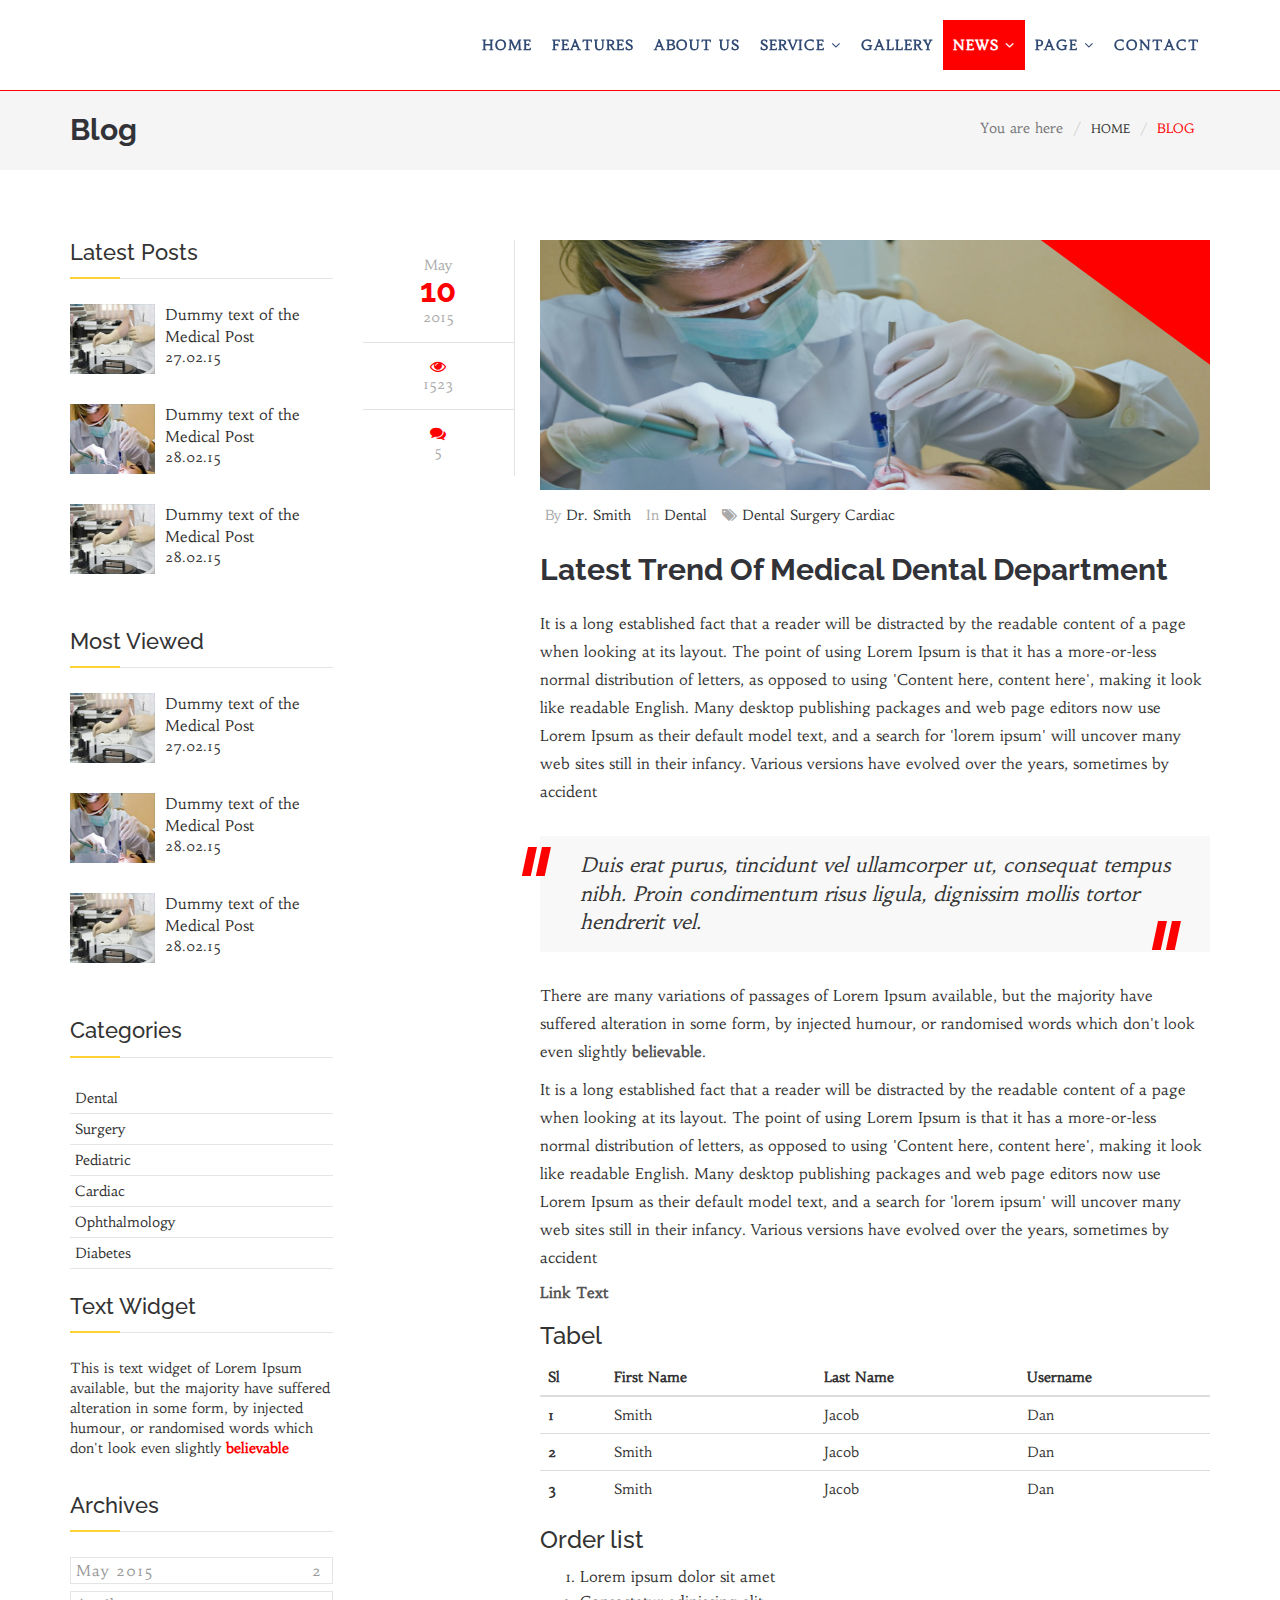
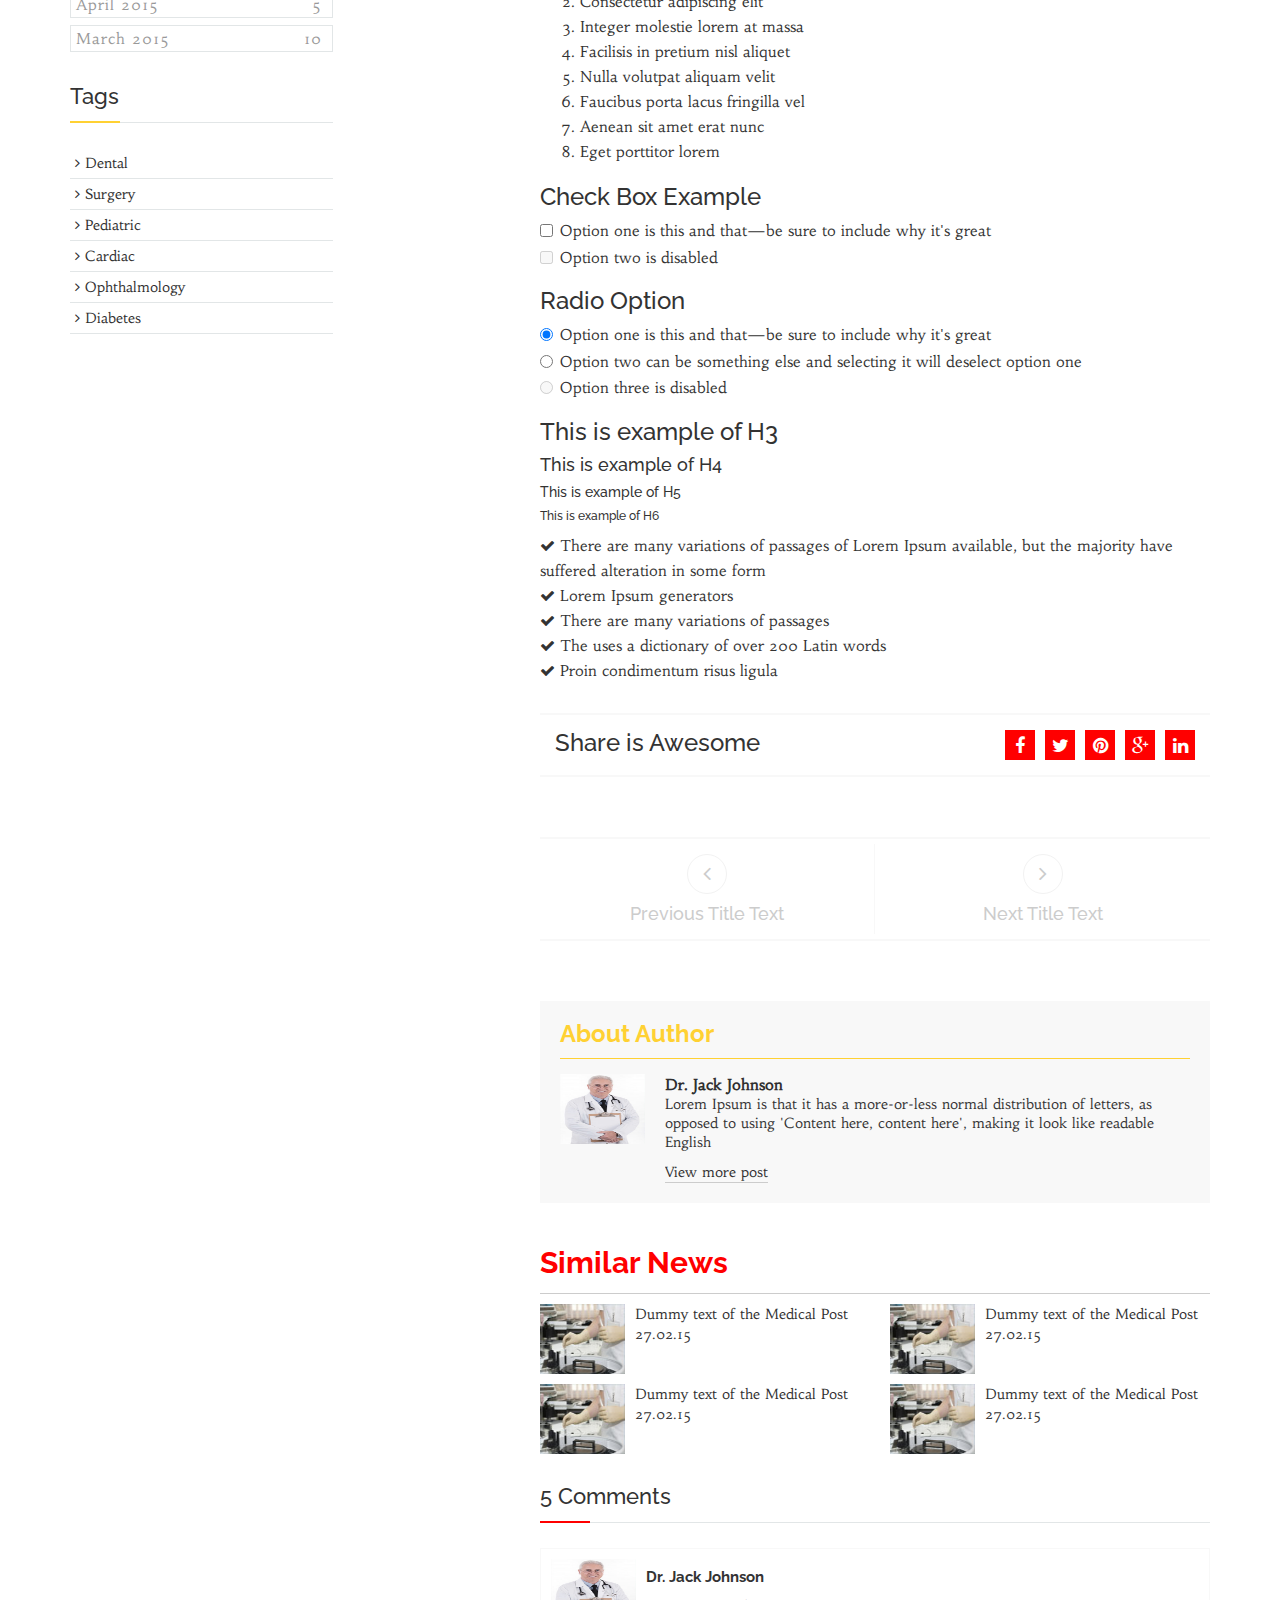
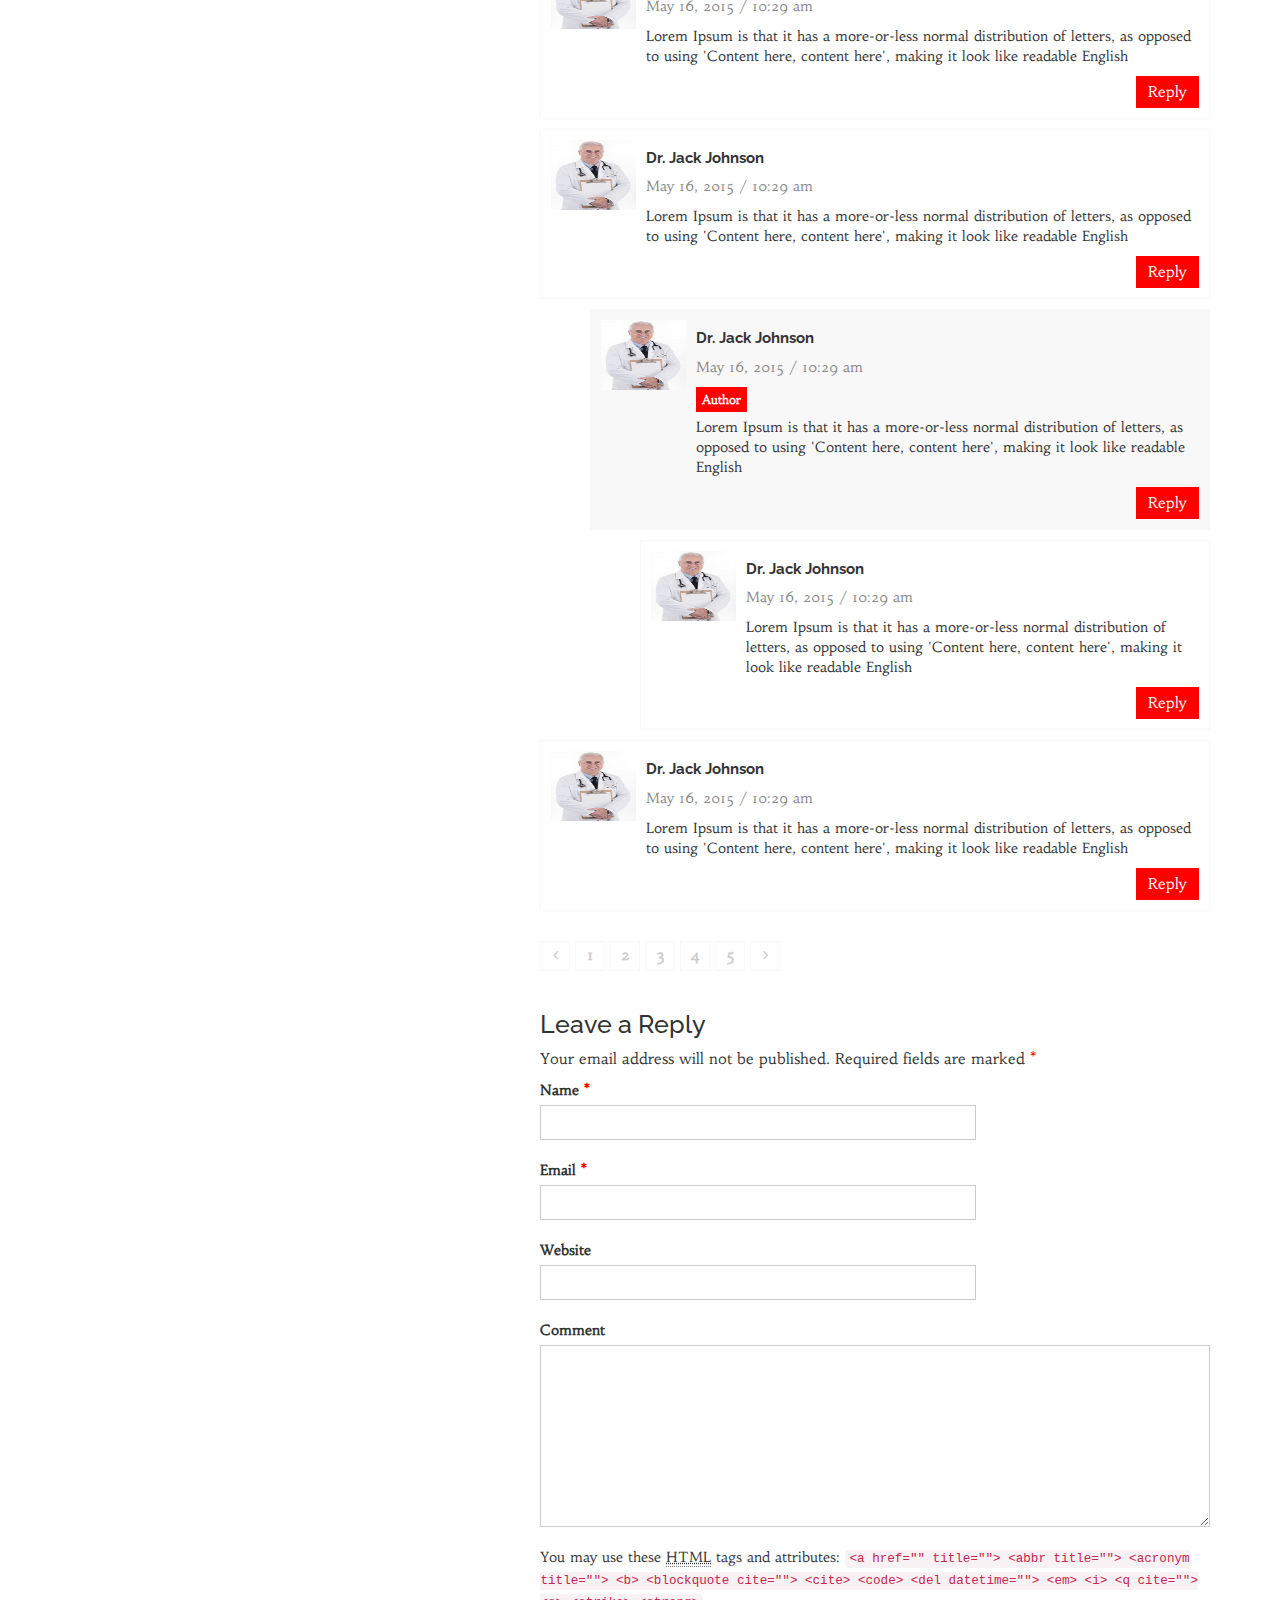
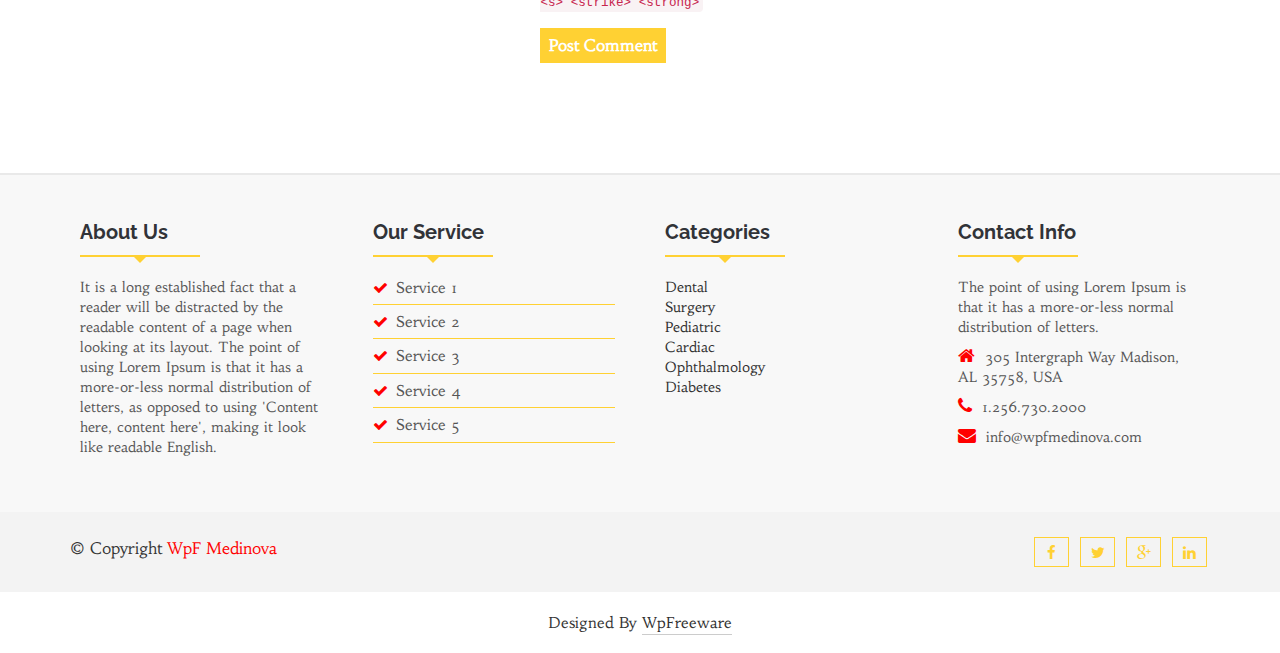
<file: blog-single-with-left-sidebar.html>
<!DOCTYPE html>
<html lang="en">
  <head>
    <!--=============================================== 
    Template Design By WpFreeware Team.
    Author URI : http://www.wpfreeware.com/
    ====================================================-->

    <!-- Basic Page Needs
    ================================================== -->
    <meta charset="utf-8">
    <meta http-equiv="X-UA-Compatible" content="IE=edge">
     <title>WpF Medinova : Blog Single</title>

    <!-- Mobile Specific Metas
    ================================================== -->
    <meta name="viewport" content="width=device-width, initial-scale=1">

    <!-- Favicon -->
    <link rel="shortcut icon" type="image/icon" href="images/favicon.ico"/>

    <!-- CSS
    ================================================== -->       
    <!-- Bootstrap css file-->
    <link href="css/bootstrap.min.css" rel="stylesheet">
    <!-- Font awesome css file-->
    <link href="css/font-awesome.min.css" rel="stylesheet">       
    <!-- Default Theme css file -->
    <link id="switcher" href="css/themes/default-theme.css" rel="stylesheet">    
    <!-- Slick slider css file -->
    <link href="css/slick.css" rel="stylesheet"> 

    <!-- Main structure css file -->
    <link href="style.css" rel="stylesheet">
   
    <!-- Google fonts -->
    <link href='http://fonts.googleapis.com/css?family=Raleway' rel='stylesheet' type='text/css'>  
    <link href='http://fonts.googleapis.com/css?family=Habibi' rel='stylesheet' type='text/css'>   
    <link href='http://fonts.googleapis.com/css?family=Cinzel+Decorative:900' rel='stylesheet' type='text/css'>

    <!-- HTML5 shim and Respond.js for IE8 support of HTML5 elements and media queries -->
    <!-- WARNING: Respond.js doesn't work if you view the page via file:// -->
    <!--[if lt IE 9]>
      <script src="https://oss.maxcdn.com/html5shiv/3.7.2/html5shiv.min.js"></script>
      <script src="https://oss.maxcdn.com/respond/1.4.2/respond.min.js"></script>
    <![endif]--> 
  </head>
  <body>    
    <!-- BEGAIN PRELOADER -->
    <div id="preloader">
      <div id="status">&nbsp;</div>
    </div>
    <!-- END PRELOADER -->

    <!-- SCROLL TOP BUTTON -->
    <a class="scrollToTop" href="#"><i class="fa fa-heartbeat"></i></a>
    <!-- END SCROLL TOP BUTTON -->

    <!--=========== BEGIN HEADER SECTION ================-->
    <header id="header">
      <!-- BEGIN MENU -->
      <div class="menu_area">
        <nav class="navbar navbar-default navbar-fixed-top" role="navigation">  
          <div class="container">
            <div class="navbar-header">
              <!-- FOR MOBILE VIEW COLLAPSED BUTTON -->
              <button type="button" class="navbar-toggle collapsed" data-toggle="collapse" data-target="#navbar" aria-expanded="false" aria-controls="navbar">
                <span class="sr-only">Toggle navigation</span>
                <span class="icon-bar"></span>
                <span class="icon-bar"></span>
                <span class="icon-bar"></span>
              </button>

              <!-- LOGO -->              
              <!-- TEXT BASED LOGO -->
              <a class="navbar-brand" href="index.html"><i class="fa fa-heartbeat"></i>WpF <span>Medinova</span></a>              
              <!-- IMG BASED LOGO  -->
              <!--  <a class="navbar-brand" href="index.html"><img src="images/logo.png" alt="logo"></a>   -->     
                     
            </div>
            <div id="navbar" class="navbar-collapse collapse">
              <ul id="top-menu" class="nav navbar-nav navbar-right main-nav">
                <li><a href="index.html">Home</a></li>
                <li><a href="features.html">Features</a></li>
                <li><a href="about-us.html">About Us</a></li>
                <li class="dropdown">
                  <a href="#" class="dropdown-toggle" data-toggle="dropdown" role="button" aria-expanded="false">Service <span class="fa fa-angle-down"></span></a>
                  <ul class="dropdown-menu" role="menu">
                    <li><a href="medical-counseling.html">Medical Counseling</a></li>
                    <li><a href="medical-research.html">Medical Research</a></li>
                    <li><a href="blood-bank.html">Blood Bank</a></li>
                  </ul>
                </li>
                <li><a href="gallery.html">Gallery</a></li>
                <li class="dropdown active">
                  <a href="#" class="dropdown-toggle" data-toggle="dropdown">News <span class="fa fa-angle-down"></span></a>
                  <ul class="dropdown-menu" role="menu">
                    <li><a href="blog-archive.html">Blog Archive</a></li>
                    <li><a href="blog-archive-with-left-sidebar.html">Blog Archive with Left Sidebar</a></li>
                    <li><a href="blog-archive-with-right-sidebar.html">Blog Archive with Right Sidebar</a></li>
                    <li><a href="blog-single.html">Blog Single</a></li>
                    <li><a href="blog-single-with-left-sidebar.html">Blog Single with Left Sidebar</a></li>
                    <li><a href="blog-single-with-right-sidebar.html">Blog Single with Right Sidebar</a></li>           
                  </ul>
                </li>
                <li class="dropdown">
                  <a href="#" class="dropdown-toggle" data-toggle="dropdown" role="button" aria-expanded="false">Page <span class="fa fa-angle-down"></span></a>
                  <ul class="dropdown-menu" role="menu">
                    <li><a href="404.html">404 Page</a></li>
                    <li><a href="#">Link Two</a></li>
                    <li><a href="#">Link Three</a></li>               
                  </ul>
                </li>               
                <li><a href="contact.html">Contact</a></li>
              </ul>           
            </div><!--/.nav-collapse -->
          </div>     
        </nav>  
      </div>
      <!-- END MENU -->    
    </header>
    <!--=========== END HEADER SECTION ================-->
    
    <!--=========== START BLOG SECTION ================-->       
    <section id="blogArchive">      
      <div class="row">
        <div class="col-lg-12 col-md-12">
          <div class="blog-breadcrumbs-area">
            <div class="container">
              <div class="blog-breadcrumbs-left">
                <h2>Blog</h2>
              </div>
              <div class="blog-breadcrumbs-right">
                <ol class="breadcrumb">
                  <li>You are here</li>
                  <li><a href="#">Home</a></li>                  
                  <li class="active">Blog</li>
                </ol>
              </div>
            </div>
          </div>
        </div>        
      </div>
      <div class="row">
        <div class="col-lg-12 col-md-12">
          <div class="container">
            <div class="row">
              <div class="col-md-12 col-sm-12">
                <!-- Start Blog Archive Area -->
                <div class="blogArchive-area">
                  <div class="row">
                    <!-- Start left Side bar -->
                    <div class="col-md-3 col-sm-4">
                      <aside class="sidebar">
                        <!-- Start sidebar widget -->
                        <div class="sidebar-widget">
                          <h3>Latest Posts</h3>
                          <ul class="popular-tab">
                            <li>
                              <div class="media">
                                <div class="media-left">
                                  <a href="#" class="news-img">
                                    <img alt="img" src="images/small-blog-img1.jpg" class="media-object">
                                  </a>
                                </div>
                                <div class="media-body">
                                 <a href="blog-single.html">Dummy text of the Medical Post</a>
                                 <span class="feed-date">27.02.15</span>
                                </div>
                              </div>
                            </li>
                            <li>
                              <div class="media">
                                <div class="media-left">
                                  <a href="#" class="news-img">
                                    <img alt="img" src="images/small-blog-img2.jpg" class="media-object">
                                  </a>
                                </div>
                                <div class="media-body">
                                 <a href="blog-single.html">Dummy text of the Medical Post</a>
                                 <span class="feed-date">28.02.15</span>                
                                </div>
                              </div>
                            </li>
                            <li>
                              <div class="media">
                                <div class="media-left">
                                  <a href="#" class="news-img">
                                    <img alt="img" src="images/small-blog-img1.jpg" class="media-object">
                                  </a>
                                </div>
                                <div class="media-body">
                                 <a href="#">Dummy text of the Medical Post</a>
                                 <span class="feed-date">28.02.15</span>                
                                </div>
                              </div>
                            </li>                  
                          </ul>
                        </div>
                        <!-- Start sidebar widget -->
                        <div class="sidebar-widget">
                          <h3>Most Viewed</h3>
                          <ul class="popular-tab">
                            <li>
                              <div class="media">
                                <div class="media-left">
                                  <a href="#" class="news-img">
                                    <img alt="img" src="images/small-blog-img1.jpg" class="media-object">
                                  </a>
                                </div>
                                <div class="media-body">
                                 <a href="blog-single.html">Dummy text of the Medical Post</a>
                                 <span class="feed-date">27.02.15</span>
                                </div>
                              </div>
                            </li>
                            <li>
                              <div class="media">
                                <div class="media-left">
                                  <a href="#" class="news-img">
                                    <img alt="img" src="images/small-blog-img2.jpg" class="media-object">
                                  </a>
                                </div>
                                <div class="media-body">
                                 <a href="blog-single.html">Dummy text of the Medical Post</a>
                                 <span class="feed-date">28.02.15</span>                
                                </div>
                              </div>
                            </li>
                            <li>
                              <div class="media">
                                <div class="media-left">
                                  <a href="#" class="news-img">
                                    <img alt="img" src="images/small-blog-img1.jpg" class="media-object">
                                  </a>
                                </div>
                                <div class="media-body">
                                 <a href="#">Dummy text of the Medical Post</a>
                                 <span class="feed-date">28.02.15</span>
                                </div>
                              </div>
                            </li>                  
                          </ul>
                        </div>
                        <!-- Start sidebar widget -->
                        <div class="sidebar-widget">
                          <h3>Categories</h3>
                          <ul class="catg-nav">
                            <li><a href="#">Dental</a></li>
                            <li><a href="#">Surgery</a></li>
                            <li><a href="#">Pediatric</a></li>
                            <li><a href="#">Cardiac</a></li>
                            <li><a href="#">Ophthalmology</a></li>
                            <li><a href="#">Diabetes</a></li>
                          </ul>
                        </div>
                        <!-- Start sidebar widget -->
                        <div class="sidebar-widget">
                          <h3>Text Widget</h3>
                          <p>This is text widget of Lorem Ipsum available, but the majority have suffered alteration in some form, by injected humour, or randomised words which don't look even slightly <a href="#">believable</a></p>
                        </div>
                        <!-- Start sidebar widget -->
                        <div class="sidebar-widget">
                          <h3>Archives</h3>
                          <ul class="archives">
                            <li><a title="May 2015" href="#">May 2015<span>2</span></a></li>
                            <li><a title="April 2015" href="#">April 2015<span>5</span></a></li>
                            <li><a title="March 2015" href="#">March 2015<span>10</span></a></li>
                          </ul>
                        </div>
                        <!-- Start sidebar widget -->
                        <div class="sidebar-widget">
                          <h3>Tags</h3>
                          <ul>
                            <li><a href="#"><span class="fa fa-angle-right"></span>Dental</a></li>
                            <li><a href="#"><span class="fa fa-angle-right"></span>Surgery</a></li>
                            <li><a href="#"><span class="fa fa-angle-right"></span>Pediatric</a></li>
                            <li><a href="#"><span class="fa fa-angle-right"></span>Cardiac</a></li>
                            <li><a href="#"><span class="fa fa-angle-right"></span>Ophthalmology</a></li>
                            <li><a href="#"><span class="fa fa-angle-right"></span>Diabetes</a></li>
                          </ul>
                        </div>
                      </aside>
                    </div>
                    <!-- Start Blog Content -->
                    <div class="col-md-9 col-sm-8">                     
                      <div class="blog-content">
                        <!-- Start Single Blog -->
                        <div class="single-Blog">
                          <div class="single-blog-left">
                            <ul class="blog-comments-box">
                              <li>May <h2>10</h2>2015</li>
                              <li><span class="fa fa-eye"></span>1523</li>
                              <li><a href="#"><span class="fa fa-comments"></span>5</a></li>
                            </ul>
                          </div>
                          <div class="single-blog-right">
                            <div class="blog-img">
                              <figure class="blog-figure">
                               <a href="#"><img alt="img" src="images/9.jpg"></a>
                                <span class="image-effect"></span>
                              </figure>
                            </div>
                            <div class="blog-author">
                              <ul>
                                <li>By <a href="#">Dr. Smith</a></li>
                                <li>In <a href="#">Dental</a></li>
                                <li><span class="fa fa-tags"></span><a href="#">Dental</a> <a href="#">Surgery</a> <a href="#">Cardiac</a></li>
                              </ul>
                            </div>
                            <div class="blog-content blog-details">
                                <h2>Latest Trend Of Medical Dental Department</h2>                           
                              <p>It is a long established fact that a reader will be distracted by the readable content of a page when looking at its layout. The point of using Lorem Ipsum is that it has a more-or-less normal distribution of letters, as opposed to using 'Content here, content here', making it look like readable English. Many desktop publishing packages and web page editors now use Lorem Ipsum as their default model text, and a search for 'lorem ipsum' will uncover many web sites still in their infancy. Various versions have evolved over the years, sometimes by accident</p> 
                              <blockquote>                            
                                Duis erat purus, tincidunt vel ullamcorper ut, consequat tempus nibh. Proin condimentum risus ligula, dignissim mollis tortor hendrerit vel.
                              </blockquote>
                              <p>There are many variations of passages of Lorem Ipsum available, but the majority have suffered alteration in some form, by injected humour, or randomised words which don't look even slightly <a href="#">believable</a>.</p>
                              <p>It is a long established fact that a reader will be distracted by the readable content of a page when looking at its layout. The point of using Lorem Ipsum is that it has a more-or-less normal distribution of letters, as opposed to using 'Content here, content here', making it look like readable English. Many desktop publishing packages and web page editors now use Lorem Ipsum as their default model text, and a search for 'lorem ipsum' will uncover many web sites still in their infancy. Various versions have evolved over the years, sometimes by accident</p>
                              <a href="#">Link Text</a>
                              <h3>Tabel</h3> 
                              <table class="table table-hover">
                                <thead>
                                  <tr>
                                    <th>Sl</th>
                                    <th>First Name</th>
                                    <th>Last Name</th>
                                    <th>Username</th>
                                  </tr>
                                </thead>
                                <tbody>
                                  <tr>
                                    <th scope="row">1</th>
                                    <td>Smith</td>
                                    <td>Jacob</td>
                                    <td>Dan</td>
                                  </tr>
                                  <tr>
                                    <th scope="row">2</th>
                                    <td>Smith</td>
                                    <td>Jacob</td>
                                    <td>Dan</td>
                                  </tr>
                                  <tr>
                                    <th scope="row">3</th>
                                    <td>Smith</td>
                                    <td>Jacob</td>
                                    <td>Dan</td>
                                  </tr>
                                </tbody>
                              </table>
                              <h3>Order list</h3>
                              <ol>
                                <li>Lorem ipsum dolor sit amet</li>
                                <li>Consectetur adipiscing elit</li>
                                <li>Integer molestie lorem at massa</li>
                                <li>Facilisis in pretium nisl aliquet</li>
                                <li>Nulla volutpat aliquam velit</li>
                                <li>Faucibus porta lacus fringilla vel</li>
                                <li>Aenean sit amet erat nunc</li>
                                <li>Eget porttitor lorem</li>
                              </ol>
                              <h3>Check Box Example</h3>
                              <div class="checkbox">
                                <label>
                                  <input type="checkbox" value="">
                                  Option one is this and that&mdash;be sure to include why it's great
                                </label>
                              </div>
                              <div class="checkbox disabled">
                                <label>
                                  <input type="checkbox" value="" disabled>
                                  Option two is disabled
                                </label>
                              </div>
                              <h3>Radio Option</h3>
                              <div class="radio">
                                <label>
                                  <input type="radio" name="optionsRadios" id="optionsRadios1" value="option1" checked>
                                  Option one is this and that&mdash;be sure to include why it's great
                                </label>
                              </div>
                              <div class="radio">
                                <label>
                                  <input type="radio" name="optionsRadios" id="optionsRadios2" value="option2">
                                  Option two can be something else and selecting it will deselect option one
                                </label>
                              </div>
                              <div class="radio disabled">
                                <label>
                                  <input type="radio" name="optionsRadios" id="optionsRadios3" value="option3" disabled>
                                  Option three is disabled
                                </label>
                              </div>
                              <h3>This is example of H3</h3>
                              <h4>This is example of H4</h4>
                              <h5>This is example of H5</h5>
                              <h6>This is example of H6</h6>
                              <ul>
                               <li><i class="fa fa-check"></i>There are many variations of passages of Lorem Ipsum available, but the majority have suffered alteration in some form</li>
                               <li><i class="fa fa-check"></i>Lorem Ipsum generators</li>
                               <li><i class="fa fa-check"></i>There are many variations of passages</li>
                               <li><i class="fa fa-check"></i>The uses a dictionary of over 200 Latin words</li>
                               <li><i class="fa fa-check"></i>Proin condimentum risus ligula</li>
                              </ul>
                              <!-- Start Social Share-->
                              <div class="social-share">
                               <h3>Share is Awesome</h3>
                               <ul>
                                 <li><a href="#"><span class="fa fa-facebook"></span></a></li>
                                 <li><a href="#"><span class="fa fa-twitter"></span></a></li>
                                 <li><a href="#"><span class="fa fa-pinterest"></span></a></li>
                                 <li><a href="#"><span class="fa fa-google-plus"></span></a></li>
                                 <li><a href="#"><span class="fa fa-linkedin"></span></a></li>
                               </ul>
                             </div>
                             <!-- Start Post Navigation -->
                             <div class="post-navigation">
                               <div class="postnav-left">
                                 <a class="prev-icon" href="#"><span class="fa fa-angle-left"></span></a>
                                 <h4 class="navg-title">Previous Title Text</h4>
                               </div>
                               <div class="postnav-right">
                                 <a class="next-icon" href="#"><span class="fa fa-angle-right"></span>
                                 </a>
                                 <h4 class="navg-title">Next Title Text</h4>
                               </div>
                             </div>
                              <!-- Start Post Author -->
                              <div class="post-author">
                                <h3>About Author</h3>
                                <div class="media">
                                  <div class="media-left">
                                    <a class="news-img" href="#">
                                      <img class="media-object" src="images/doctor-2.jpg" alt="img">
                                    </a>
                                  </div>
                                  <div class="media-body">
                                     <a class="author-name" href="#">Dr. Jack Johnson</a>
                                     <p>Lorem Ipsum is that it has a more-or-less normal distribution of letters, as opposed to using 'Content here, content here', making it look like readable English</p>
                                     <a href="#" class="author-morepost">View more post</a>
                                  </div>
                                </div>
                              </div>
                              <!-- Start Similar News -->
                              <div class="similar-post">
                                <h2>Similar News  </h2>
                                 <div class="row">
                                    <div class="col-md-6 col-sm-6">
                                      <div class="media">
                                          <div class="media-left">
                                            <a class="news-img" href="#">
                                              <img class="media-object" src="images/small-blog-img1.jpg" alt="img">
                                            </a>
                                          </div>
                                          <div class="media-body">
                                           <a href="blog-single.html">Dummy text of the Medical Post</a>
                                           <span class="feed-date">27.02.15</span>
                                          </div>
                                      </div>
                                    </div>
                                    <div class="col-md-6 col-sm-6">
                                      <div class="media">
                                        <div class="media-left">
                                          <a class="news-img" href="#">
                                            <img class="media-object" src="images/small-blog-img1.jpg" alt="img">
                                          </a>
                                        </div>
                                        <div class="media-body">
                                         <a href="blog-single.html">Dummy text of the Medical Post</a>
                                         <span class="feed-date">27.02.15</span>
                                        </div>
                                      </div>
                                    </div>
                                    <div class="col-md-6 col-sm-6">
                                      <div class="media">
                                          <div class="media-left">
                                            <a class="news-img" href="#">
                                              <img class="media-object" src="images/small-blog-img1.jpg" alt="img">
                                            </a>
                                          </div>
                                          <div class="media-body">
                                           <a href="blog-single.html">Dummy text of the Medical Post</a>
                                           <span class="feed-date">27.02.15</span>
                                          </div>
                                      </div>
                                    </div>
                                    <div class="col-md-6 col-sm-6">
                                      <div class="media">
                                        <div class="media-left">
                                          <a class="news-img" href="#">
                                            <img class="media-object" src="images/small-blog-img1.jpg" alt="img">
                                          </a>
                                        </div>
                                        <div class="media-body">
                                         <a href="blog-single.html">Dummy text of the Medical Post</a>
                                         <span class="feed-date">27.02.15</span>
                                        </div>
                                      </div>
                                   </div>
                                  </div>
                                </div>
                              </div>
                              <!-- Start Comments  -->
                              <div class="comments-area">
                                <h3 class="comments-title">5 Comments</h3>
                                <div class="comments">
                                  <ul class="commentlist">
                                    <li>
                                      <div class="media">
                                        <div class="media-left">    
                                            <img alt="img" src="images/doctor-2.jpg" class="media-object news-img">      
                                        </div>
                                        <div class="media-body">
                                         <h4 class="author-name">Dr. Jack Johnson</h4>
                                         <span class="comments-date"> May 16, 2015 / 10:29 am</span>
                                         <p>Lorem Ipsum is that it has a more-or-less normal distribution of letters, as opposed to using 'Content here, content here', making it look like readable English</p>
                                         <a class="reply-btn" href="#">Reply</a>
                                        </div>
                                      </div>
                                    </li>
                                    <li>
                                      <div class="media">
                                        <div class="media-left">    
                                            <img alt="img" src="images/doctor-2.jpg" class="media-object news-img">      
                                        </div>
                                        <div class="media-body">
                                         <h4 class="author-name">Dr. Jack Johnson</h4>
                                         <span class="comments-date"> May 16, 2015 / 10:29 am</span>
                                         <p>Lorem Ipsum is that it has a more-or-less normal distribution of letters, as opposed to using 'Content here, content here', making it look like readable English</p>
                                         <a class="reply-btn" href="#">Reply</a>
                                        </div>
                                      </div>
                                    </li>
                                    <ul class="children">
                                      <li class="author-comments">
                                        <div class="media">
                                          <div class="media-left">    
                                              <img alt="img" src="images/doctor-2.jpg" class="media-object news-img">      
                                          </div>
                                          <div class="media-body">
                                           <h4 class="author-name">Dr. Jack Johnson</h4>
                                           <span class="comments-date"> May 16, 2015 / 10:29 am</span>
                                           <span class="author-tag">Author</span>
                                           <p>Lorem Ipsum is that it has a more-or-less normal distribution of letters, as opposed to using 'Content here, content here', making it look like readable English</p>
                                           <a class="reply-btn" href="#">Reply</a>
                                          </div>
                                        </div>
                                      </li>
                                      <ul class="children">
                                        <li>
                                          <div class="media">
                                            <div class="media-left">    
                                                <img alt="img" src="images/doctor-2.jpg" class="media-object news-img">      
                                            </div>
                                            <div class="media-body">
                                             <h4 class="author-name">Dr. Jack Johnson</h4>
                                             <span class="comments-date"> May 16, 2015 / 10:29 am</span>
                                             <p>Lorem Ipsum is that it has a more-or-less normal distribution of letters, as opposed to using 'Content here, content here', making it look like readable English</p>
                                             <a class="reply-btn" href="#">Reply</a>
                                            </div>
                                          </div>
                                        </li>
                                      </ul>
                                    </ul>
                                    <li>
                                      <div class="media">
                                        <div class="media-left">    
                                            <img alt="img" src="images/doctor-2.jpg" class="media-object news-img">      
                                        </div>
                                        <div class="media-body">
                                         <h4 class="author-name">Dr. Jack Johnson</h4>
                                         <span class="comments-date"> May 16, 2015 / 10:29 am</span>
                                         <p>Lorem Ipsum is that it has a more-or-less normal distribution of letters, as opposed to using 'Content here, content here', making it look like readable English</p>
                                         <a class="reply-btn" href="#">Reply</a>
                                        </div>
                                      </div>
                                    </li>
                                  </ul>
                                </div>
                              </div>
                              <!-- start Comments navigation -->
                              <nav>
                                <ul class="comments-pagination">
                                  <li>
                                    <a aria-label="Previous" href="#">
                                      <span class="fa fa-angle-left"></span>
                                    </a>
                                  </li>
                                  <li><a href="#">1</a></li>
                                  <li><a href="#">2</a></li>
                                  <li><a href="#">3</a></li>
                                  <li><a href="#">4</a></li>
                                  <li><a href="#">5</a></li>
                                  <li>
                                    <a aria-label="Next" href="#">
                                      <span class="fa fa-angle-right"></span>
                                    </a>
                                  </li>
                                </ul>
                              </nav>
                              <!-- Comments Responds -->
                              <div id="respond">
                                <h3 class="reply-title">Leave a Reply</h3>
                                <form id="commentform">
                                  <p class="comment-notes">
                                    Your email address will not be published. Required fields are marked <span class="required">*</span>
                                  </p>
                                  <p class="comment-form-author">
                                    <label for="author">Name <span class="required">*</span></label>
                                    <input type="text" required="required" size="30" value="" name="author">
                                  </p>
                                  <p class="comment-form-email">
                                    <label for="email">Email <span class="required">*</span></label>
                                    <input type="email" required="required" aria-required="true" value="" name="email">
                                  </p>
                                  <p class="comment-form-url">
                                    <label for="url">Website</label>
                                    <input type="url" value="" name="url">
                                  </p>
                                  <p class="comment-form-comment">
                                    <label for="comment">Comment</label>
                                    <textarea required="required" aria-required="true" rows="8" cols="45" name="comment"></textarea>
                                  </p>
                                  <p class="form-allowed-tags">
                                    You may use these <abbr title="HyperText Markup Language">HTML</abbr> tags and attributes:  <code>&lt;a href="" title=""&gt; &lt;abbr title=""&gt; &lt;acronym title=""&gt; &lt;b&gt; &lt;blockquote cite=""&gt; &lt;cite&gt; &lt;code&gt; &lt;del datetime=""&gt; &lt;em&gt; &lt;i&gt; &lt;q cite=""&gt; &lt;s&gt; &lt;strike&gt; &lt;strong&gt; </code>
                                  </p>
                                  <p class="form-submit">
                                    <input type="submit" value="Post Comment" class="submit" name="submit">
                                  </p>        
                                </form>
                              </div>                            
                            </div>
                          </div>                          
                        </div>                     
                      </div>
                    </div>                    
                  </div>
                </div>
              </div>
            </div>
          </div>
        </div>
      </div>
    </section>
    <!--=========== END BLOG SECTION ================-->

    <!--=========== Start Footer SECTION ================-->
    <footer id="footer">
      <!-- Start Footer Top -->
      <div class="footer-top">
        <div class="container">
          <div class="row">
            <div class="col-lg-3 col-md-3 col-sm-3">
              <div class="single-footer-widget">
                <div class="section-heading">
                <h2>About Us</h2>
                <div class="line"></div>
              </div>           
              <p>It is a long established fact that a reader will be distracted by the readable content of a page when looking at its layout. The point of using Lorem Ipsum is that it has a more-or-less normal distribution of letters, as opposed to using 'Content here, content here', making it look like readable English.</p>
              </div>
            </div>
            <div class="col-lg-3 col-md-3 col-sm-3">
              <div class="single-footer-widget">
                <div class="section-heading">
                <h2>Our Service</h2>
                <div class="line"></div>
              </div>
              <ul class="footer-service">
                <li><a href="#"><span class="fa fa-check"></span>Service 1</a></li>
                <li><a href="#"><span class="fa fa-check"></span>Service 2</a></li>
                <li><a href="#"><span class="fa fa-check"></span>Service 3</a></li>
                <li><a href="#"><span class="fa fa-check"></span>Service 4</a></li>
                <li><a href="#"><span class="fa fa-check"></span>Service 5</a></li>
              </ul>
              </div>
            </div>
            <div class="col-lg-3 col-md-3 col-sm-3">
              <div class="single-footer-widget">
                <div class="section-heading">
                <h2>Categories</h2>
                <div class="line"></div>
              </div>
                <ul class="catg-nav">
                  <li><a href="#">Dental</a></li>
                  <li><a href="#">Surgery</a></li>
                  <li><a href="#">Pediatric</a></li>
                  <li><a href="#">Cardiac</a></li>
                  <li><a href="#">Ophthalmology</a></li>
                  <li><a href="#">Diabetes</a></li>
                </ul>
              </div>
            </div>
            <div class="col-lg-3 col-md-3 col-sm-3">
              <div class="single-footer-widget">
                <div class="section-heading">
                <h2>Contact Info</h2>
                <div class="line"></div>
              </div>
              <p>The point of using Lorem Ipsum is that it has a more-or-less normal distribution of letters.</p>
              <address class="contact-info">
                <p><span class="fa fa-home"></span>305 Intergraph Way
                Madison, AL 35758, USA</p>
                <p><span class="fa fa-phone"></span>1.256.730.2000</p>
                <p><span class="fa fa-envelope"></span>info@wpfmedinova.com</p>
              </address>
              </div>
            </div>
          </div>
        </div>
      </div>
      <!-- Start Footer Middle -->
      <div class="footer-middle">
        <div class="container">
          <div class="row">
          <div class="col-lg-6 col-md-6 col-sm-6 col-xs-12">
            <div class="footer-copyright">
              <p>&copy; Copyright <a href="index.html">WpF Medinova</a></p>
            </div>
          </div>
          <div class="col-lg-6 col-md-6 col-sm-6 col-xs-12">
            <div class="footer-social">              
                <a href="#"><span class="fa fa-facebook"></span></a>
                <a href="#"><span class="fa fa-twitter"></span></a>
                <a href="#"><span class="fa fa-google-plus"></span></a>
                <a href="#"><span class="fa fa-linkedin"></span></a>     
            </div>
          </div>
        </div>
        </div>
      </div>
      <!-- Start Footer Bottom -->
      <div class="footer-bottom">
        <div class="container">
          <div class="row">
            <div class="col-md-12">
              <p>Designed By <a rel="nofollow" href="http://www.wpfreeware.com/">WpFreeware</a></p>
            </div>
          </div>
        </div>
      </div>
    </footer>
    <!--=========== End Footer SECTION ================-->

    <!-- jQuery Library  -->
    <script src="js/jquery.js"></script>    
    <!-- Bootstrap default js -->
    <script src="js/bootstrap.min.js"></script>
    <!-- slick slider -->
    <script src="js/slick.min.js"></script>    
    <script type="text/javascript" src="js/modernizr.custom.79639.js"></script>   
    <!-- counter -->
    <script src="js/waypoints.min.js"></script>
    <script src="js/jquery.counterup.min.js"></script>
    <!-- Doctors hover effect -->
    <script src="js/snap.svg-min.js"></script>
    <script src="js/hovers.js"></script>
    
    <!-- Custom JS -->
    <script src="js/custom.js"></script>
     
  </body>
</html>
</file>
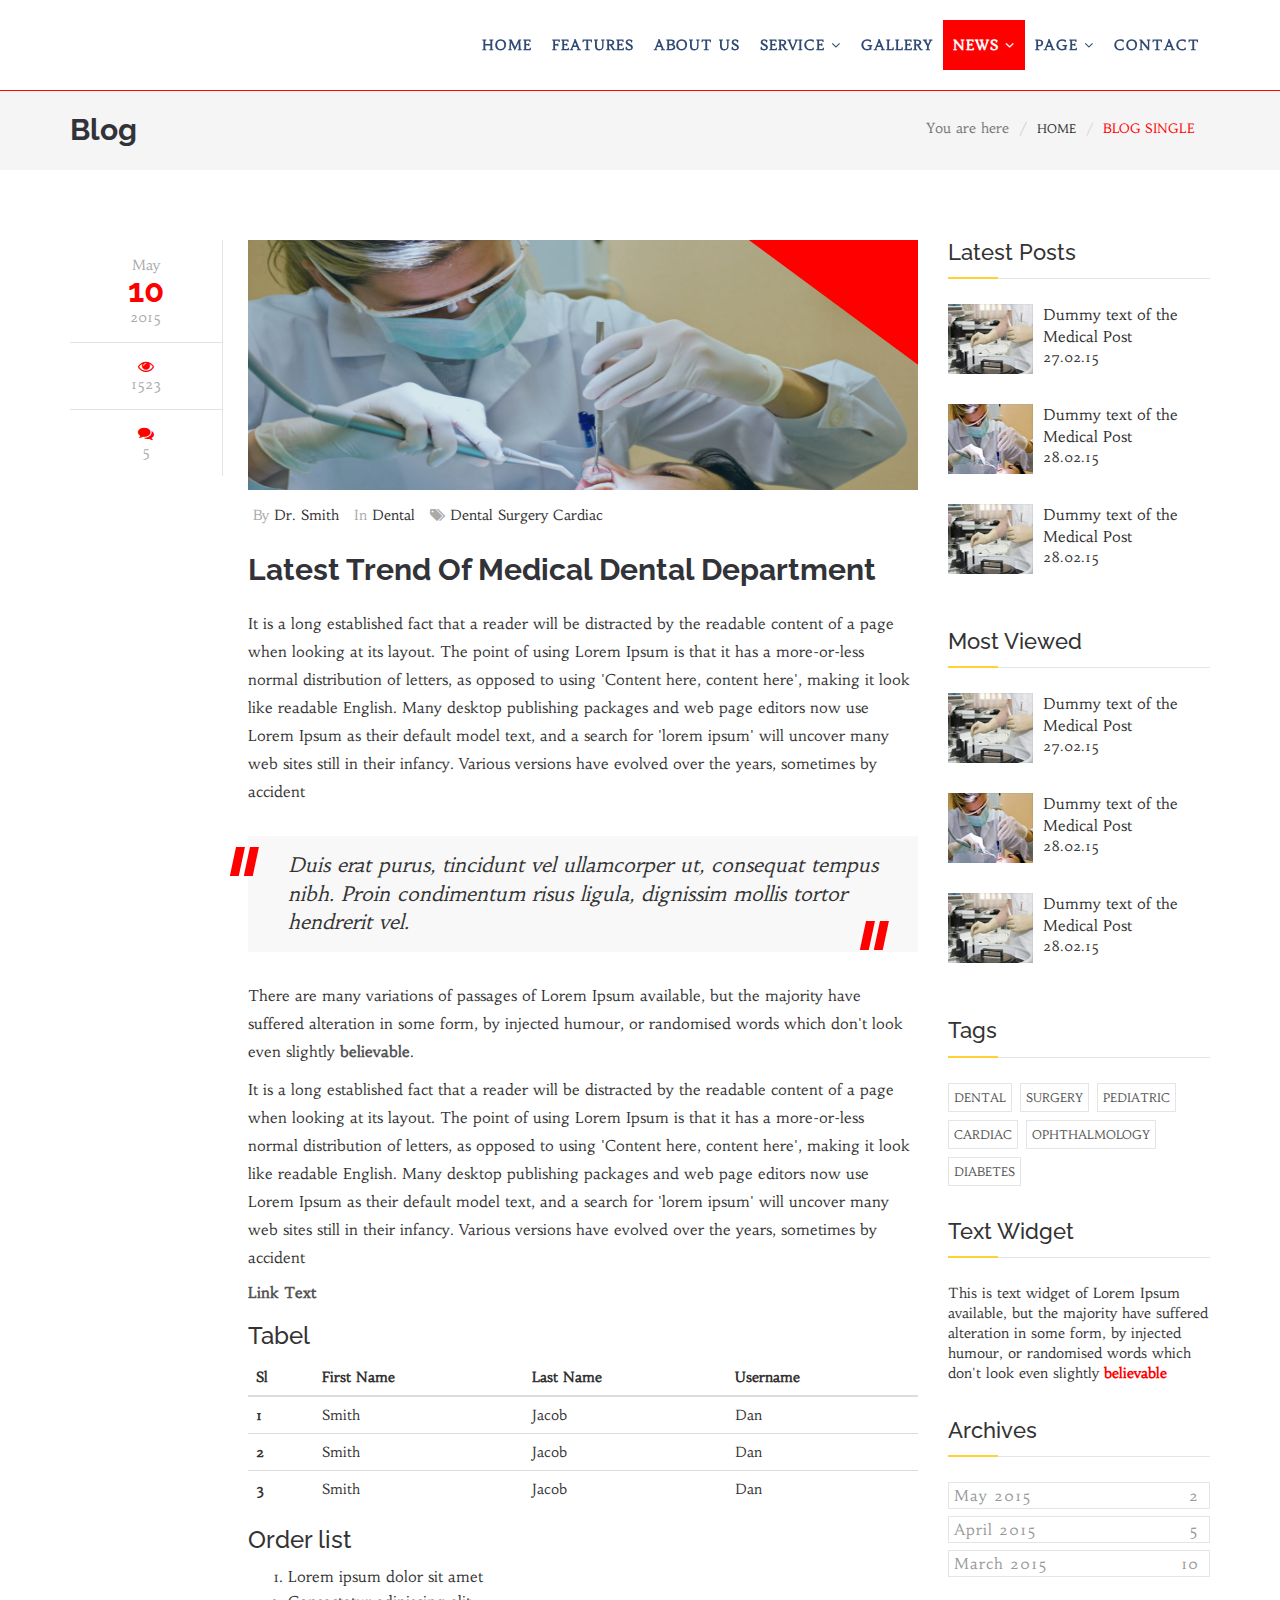
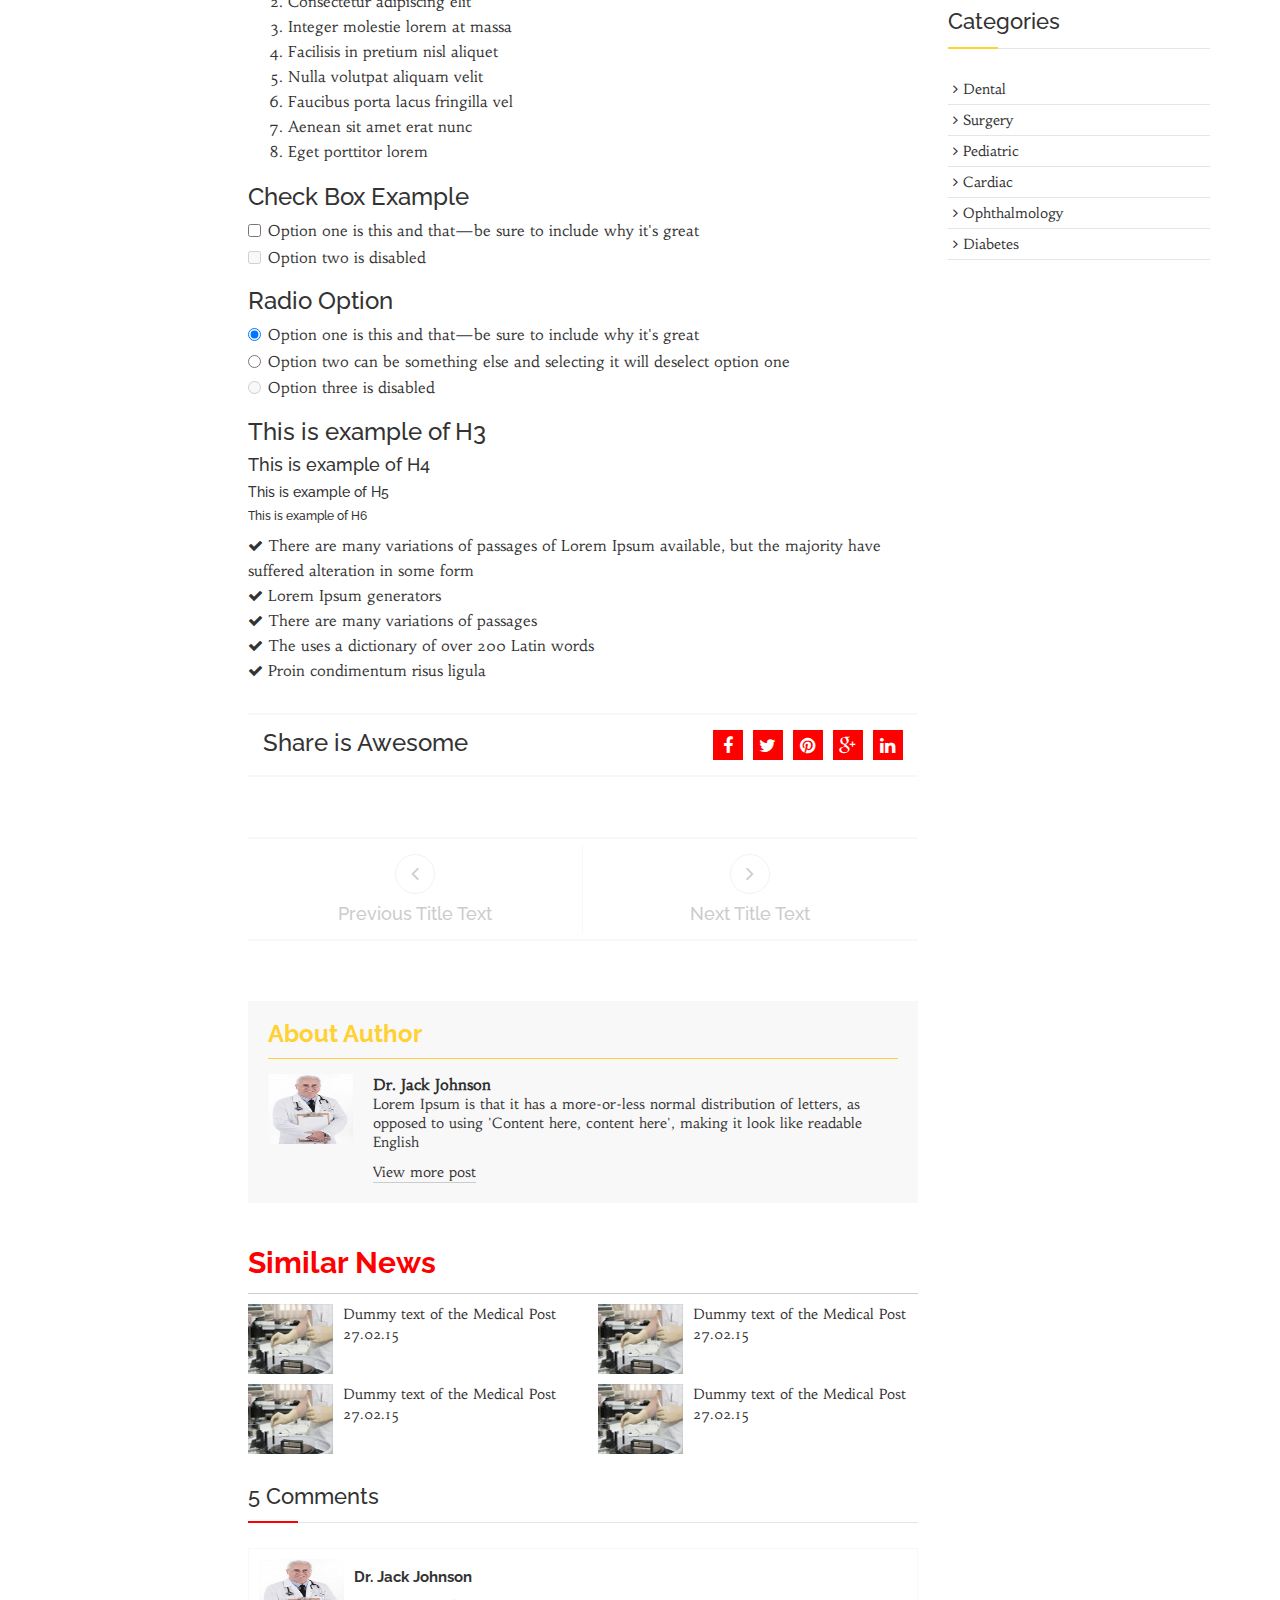
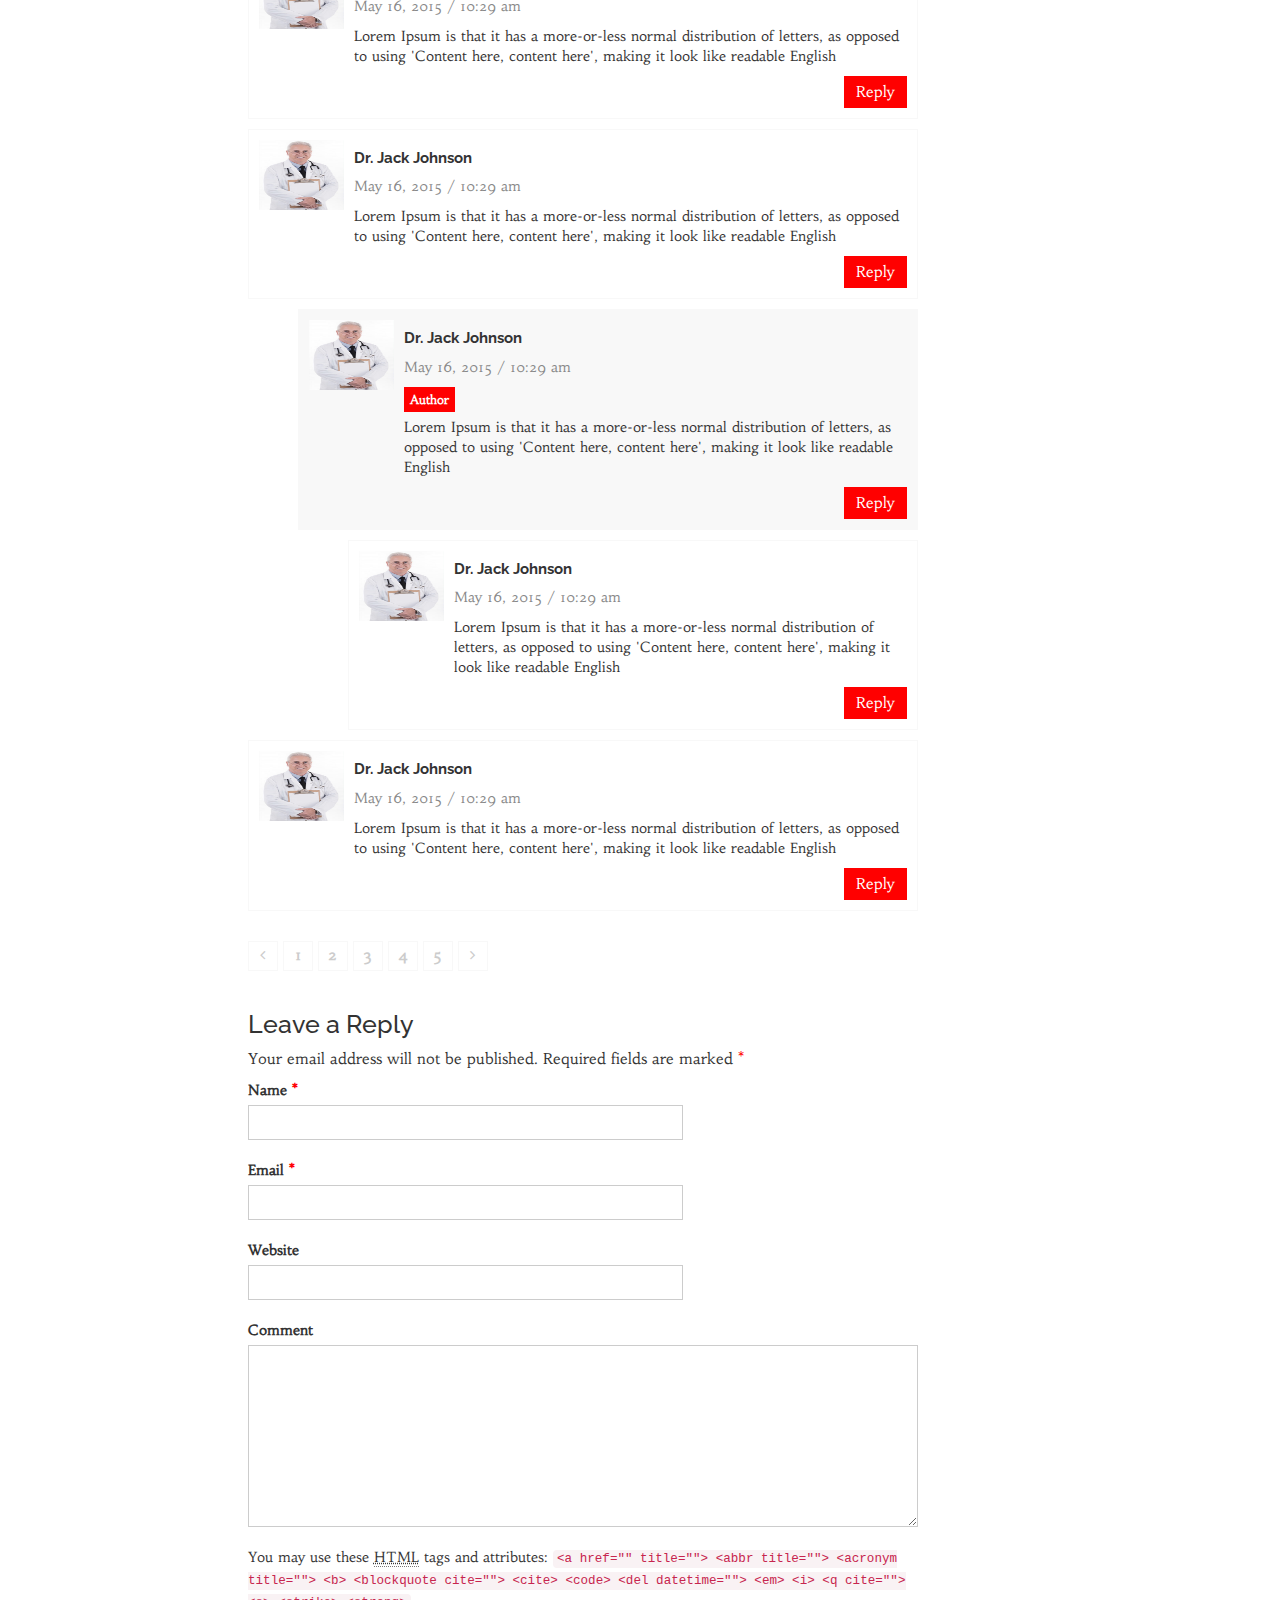
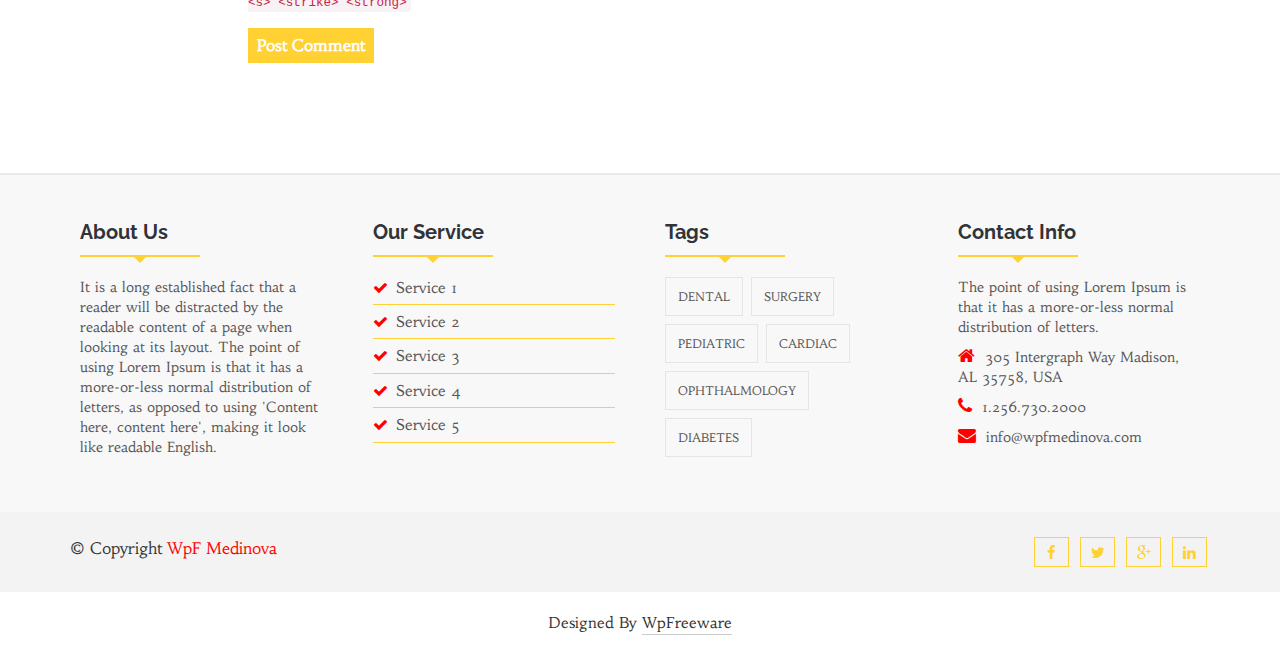
<file: blog-single-with-right-sidebar.html>
<!DOCTYPE html>
<html lang="en">
  <head>
    <!--=============================================== 
    Template Design By WpFreeware Team.
    Author URI : http://www.wpfreeware.com/
    ====================================================-->

    <!-- Basic Page Needs
    ================================================== -->
    <meta charset="utf-8">
    <meta http-equiv="X-UA-Compatible" content="IE=edge">
     <title>WpF Medinova : Blog</title>

    <!-- Mobile Specific Metas
    ================================================== -->
    <meta name="viewport" content="width=device-width, initial-scale=1">

    <!-- Favicon -->
    <link rel="shortcut icon" type="image/icon" href="images/favicon.ico"/>

    <!-- CSS
    ================================================== -->       
    <!-- Bootstrap css file-->
    <link href="css/bootstrap.min.css" rel="stylesheet">
    <!-- Font awesome css file-->
    <link href="css/font-awesome.min.css" rel="stylesheet">       
    <!-- Default Theme css file -->
    <link id="switcher" href="css/themes/default-theme.css" rel="stylesheet">    
    <!-- Slick slider css file -->
    <link href="css/slick.css" rel="stylesheet"> 

    <!-- Main structure css file -->
    <link href="style.css" rel="stylesheet">
   
    <!-- Google fonts -->
    <link href='http://fonts.googleapis.com/css?family=Raleway' rel='stylesheet' type='text/css'>  
    <link href='http://fonts.googleapis.com/css?family=Habibi' rel='stylesheet' type='text/css'>   
    <link href='http://fonts.googleapis.com/css?family=Cinzel+Decorative:900' rel='stylesheet' type='text/css'>

    <!-- HTML5 shim and Respond.js for IE8 support of HTML5 elements and media queries -->
    <!-- WARNING: Respond.js doesn't work if you view the page via file:// -->
    <!--[if lt IE 9]>
      <script src="https://oss.maxcdn.com/html5shiv/3.7.2/html5shiv.min.js"></script>
      <script src="https://oss.maxcdn.com/respond/1.4.2/respond.min.js"></script>
    <![endif]--> 
  </head>
  <body>    
    <!-- BEGAIN PRELOADER -->
    <div id="preloader">
      <div id="status">&nbsp;</div>
    </div>
    <!-- END PRELOADER -->

    <!-- SCROLL TOP BUTTON -->
    <a class="scrollToTop" href="#"><i class="fa fa-heartbeat"></i></a>
    <!-- END SCROLL TOP BUTTON -->

    <!--=========== BEGIN HEADER SECTION ================-->
    <header id="header">
      <!-- BEGIN MENU -->
      <div class="menu_area">
        <nav class="navbar navbar-default navbar-fixed-top" role="navigation">  
          <div class="container">
            <div class="navbar-header">
              <!-- FOR MOBILE VIEW COLLAPSED BUTTON -->
              <button type="button" class="navbar-toggle collapsed" data-toggle="collapse" data-target="#navbar" aria-expanded="false" aria-controls="navbar">
                <span class="sr-only">Toggle navigation</span>
                <span class="icon-bar"></span>
                <span class="icon-bar"></span>
                <span class="icon-bar"></span>
              </button>
              <!-- LOGO -->              
              <!-- TEXT BASED LOGO -->
              <a class="navbar-brand" href="index.html"><i class="fa fa-heartbeat"></i>WpF <span>Medinova</span></a>              
              <!-- IMG BASED LOGO  -->
              <!--  <a class="navbar-brand" href="index.html"><img src="images/logo.png" alt="logo"></a>   -->     
                     
            </div>
            <div id="navbar" class="navbar-collapse collapse">
              <ul id="top-menu" class="nav navbar-nav navbar-right main-nav">
                <li><a href="index.html">Home</a></li>
                <li><a href="features.html">Features</a></li>
                <li><a href="about-us.html">About Us</a></li>
                <li class="dropdown">
                  <a href="#" class="dropdown-toggle" data-toggle="dropdown" role="button" aria-expanded="false">Service <span class="fa fa-angle-down"></span></a>
                  <ul class="dropdown-menu" role="menu">
                    <li><a href="medical-counseling.html">Medical Counseling</a></li>
                    <li><a href="medical-research.html">Medical Research</a></li>
                    <li><a href="blood-bank.html">Blood Bank</a></li>
                  </ul>
                </li>
                <li><a href="gallery.html">Gallery</a></li>
                <li class="dropdown active">
                  <a href="#" class="dropdown-toggle" data-toggle="dropdown">News <span class="fa fa-angle-down"></span></a>
                  <ul class="dropdown-menu" role="menu">
                    <li><a href="blog-archive.html">Blog Archive</a></li>
                    <li><a href="blog-archive-with-left-sidebar.html">Blog Archive with Left Sidebar</a></li>
                    <li><a href="blog-archive-with-right-sidebar.html">Blog Archive with Right Sidebar</a></li>
                    <li><a href="blog-single.html">Blog Single</a></li>
                    <li><a href="blog-single-with-left-sidebar.html">Blog Single with Left Sidebar</a></li>
                    <li><a href="blog-single-with-right-sidebar.html">Blog Single with Right Sidebar</a></li>           
                  </ul>
                </li>
                <li class="dropdown">
                  <a href="#" class="dropdown-toggle" data-toggle="dropdown" role="button" aria-expanded="false">Page <span class="fa fa-angle-down"></span></a>
                  <ul class="dropdown-menu" role="menu">
                    <li><a href="404.html">404 Page</a></li>
                    <li><a href="#">Link Two</a></li>
                    <li><a href="#">Link Three</a></li>               
                  </ul>
                </li>               
                <li><a href="contact.html">Contact</a></li>
              </ul>           
            </div><!--/.nav-collapse -->
          </div>     
        </nav>  
      </div>
      <!-- END MENU -->    
    </header>
    <!--=========== END HEADER SECTION ================-->

    <!--=========== START BLOG SECTION ================-->      
    <section id="blogArchive">      
      <div class="row">
        <div class="col-lg-12 col-md-12">
          <div class="blog-breadcrumbs-area">
            <div class="container">
              <div class="blog-breadcrumbs-left">
                <h2>Blog</h2>
              </div>
              <div class="blog-breadcrumbs-right">
                <ol class="breadcrumb">
                  <li>You are here</li>
                  <li><a href="#">Home</a></li>                  
                  <li class="active">Blog Single</li>
                </ol>
              </div>
            </div>
          </div>
        </div>        
      </div>
      <div class="row">
        <div class="col-lg-12 col-md-12">
          <div class="container">
            <div class="row">
              <div class="col-md-12 col-sm-12">
                <!-- Start Blog Archive Area -->
                <div class="blogArchive-area">
                  <div class="row">
                    <!-- Start Blog Content -->
                    <div class="col-md-9 col-sm-8">                     
                      <div class="blog-content">
                        <!-- Start Single Blog -->
                        <div class="single-Blog">
                          <div class="single-blog-left">
                            <ul class="blog-comments-box">
                              <li>May <h2>10</h2>2015</li>
                              <li><span class="fa fa-eye"></span>1523</li>
                              <li><a href="#"><span class="fa fa-comments"></span>5</a></li>
                            </ul>
                          </div>
                          <div class="single-blog-right">
                            <div class="blog-img">
                              <figure class="blog-figure">
                               <a href="#"><img alt="img" src="images/9.jpg"></a>
                                <span class="image-effect"></span>
                              </figure>
                            </div>
                            <div class="blog-author">
                              <ul>
                                <li>By <a href="#">Dr. Smith</a></li>
                                <li>In <a href="#">Dental</a></li>
                                <li><span class="fa fa-tags"></span><a href="#">Dental</a> <a href="#">Surgery</a> <a href="#">Cardiac</a></li>
                              </ul>
                            </div>
                            <div class="blog-content blog-details">
                              <h2>Latest Trend Of Medical Dental Department</h2>                              
                              <p>It is a long established fact that a reader will be distracted by the readable content of a page when looking at its layout. The point of using Lorem Ipsum is that it has a more-or-less normal distribution of letters, as opposed to using 'Content here, content here', making it look like readable English. Many desktop publishing packages and web page editors now use Lorem Ipsum as their default model text, and a search for 'lorem ipsum' will uncover many web sites still in their infancy. Various versions have evolved over the years, sometimes by accident</p> 
                              <blockquote>                            
                                Duis erat purus, tincidunt vel ullamcorper ut, consequat tempus nibh. Proin condimentum risus ligula, dignissim mollis tortor hendrerit vel.
                              </blockquote>
                              <p>There are many variations of passages of Lorem Ipsum available, but the majority have suffered alteration in some form, by injected humour, or randomised words which don't look even slightly <a href="#">believable</a>.</p>
                              <p>It is a long established fact that a reader will be distracted by the readable content of a page when looking at its layout. The point of using Lorem Ipsum is that it has a more-or-less normal distribution of letters, as opposed to using 'Content here, content here', making it look like readable English. Many desktop publishing packages and web page editors now use Lorem Ipsum as their default model text, and a search for 'lorem ipsum' will uncover many web sites still in their infancy. Various versions have evolved over the years, sometimes by accident</p>
                              <a href="#">Link Text</a>
                              <h3>Tabel</h3> 
                              <table class="table table-hover">
                                <thead>
                                  <tr>
                                    <th>Sl</th>
                                    <th>First Name</th>
                                    <th>Last Name</th>
                                    <th>Username</th>
                                  </tr>
                                </thead>
                                <tbody>
                                  <tr>
                                    <th scope="row">1</th>
                                    <td>Smith</td>
                                    <td>Jacob</td>
                                    <td>Dan</td>
                                  </tr>
                                  <tr>
                                    <th scope="row">2</th>
                                    <td>Smith</td>
                                    <td>Jacob</td>
                                    <td>Dan</td>
                                  </tr>
                                  <tr>
                                    <th scope="row">3</th>
                                    <td>Smith</td>
                                    <td>Jacob</td>
                                    <td>Dan</td>
                                  </tr>
                                </tbody>
                              </table>
                              <h3>Order list</h3>
                              <ol>
                                <li>Lorem ipsum dolor sit amet</li>
                                <li>Consectetur adipiscing elit</li>
                                <li>Integer molestie lorem at massa</li>
                                <li>Facilisis in pretium nisl aliquet</li>
                                <li>Nulla volutpat aliquam velit</li>
                                <li>Faucibus porta lacus fringilla vel</li>
                                <li>Aenean sit amet erat nunc</li>
                                <li>Eget porttitor lorem</li>
                              </ol>
                              <h3>Check Box Example</h3>
                              <div class="checkbox">
                                <label>
                                  <input type="checkbox" value="">
                                  Option one is this and that&mdash;be sure to include why it's great
                                </label>
                              </div>
                              <div class="checkbox disabled">
                                <label>
                                  <input type="checkbox" value="" disabled>
                                  Option two is disabled
                                </label>
                              </div>
                              <h3>Radio Option</h3>
                              <div class="radio">
                                <label>
                                  <input type="radio" name="optionsRadios" id="optionsRadios1" value="option1" checked>
                                  Option one is this and that&mdash;be sure to include why it's great
                                </label>
                              </div>
                              <div class="radio">
                                <label>
                                  <input type="radio" name="optionsRadios" id="optionsRadios2" value="option2">
                                  Option two can be something else and selecting it will deselect option one
                                </label>
                              </div>
                              <div class="radio disabled">
                                <label>
                                  <input type="radio" name="optionsRadios" id="optionsRadios3" value="option3" disabled>
                                  Option three is disabled
                                </label>
                              </div>
                              <h3>This is example of H3</h3>
                              <h4>This is example of H4</h4>
                              <h5>This is example of H5</h5>
                              <h6>This is example of H6</h6>
                              <ul>
                               <li><i class="fa fa-check"></i>There are many variations of passages of Lorem Ipsum available, but the majority have suffered alteration in some form</li>
                               <li><i class="fa fa-check"></i>Lorem Ipsum generators</li>
                               <li><i class="fa fa-check"></i>There are many variations of passages</li>
                               <li><i class="fa fa-check"></i>The uses a dictionary of over 200 Latin words</li>
                               <li><i class="fa fa-check"></i>Proin condimentum risus ligula</li>
                              </ul>
                              <!-- Start Social Share-->
                              <div class="social-share">
                               <h3>Share is Awesome</h3>
                               <ul>
                                 <li><a href="#"><span class="fa fa-facebook"></span></a></li>
                                 <li><a href="#"><span class="fa fa-twitter"></span></a></li>
                                 <li><a href="#"><span class="fa fa-pinterest"></span></a></li>
                                 <li><a href="#"><span class="fa fa-google-plus"></span></a></li>
                                 <li><a href="#"><span class="fa fa-linkedin"></span></a></li>
                               </ul>
                             </div>
                             <!-- Start Post Navigation -->
                             <div class="post-navigation">
                               <div class="postnav-left">
                                 <a class="prev-icon" href="#"><span class="fa fa-angle-left"></span></a>
                                 <h4 class="navg-title">Previous Title Text</h4>
                               </div>
                               <div class="postnav-right">
                                 <a class="next-icon" href="#"><span class="fa fa-angle-right"></span>
                                 </a>
                                 <h4 class="navg-title">Next Title Text</h4>
                               </div>
                             </div>
                              <!-- Start Post Author -->
                              <div class="post-author">
                                <h3>About Author</h3>
                                <div class="media">
                                  <div class="media-left">
                                    <a class="news-img" href="#">
                                      <img class="media-object" src="images/doctor-2.jpg" alt="img">
                                    </a>
                                  </div>
                                  <div class="media-body">
                                     <a class="author-name" href="#">Dr. Jack Johnson</a>
                                     <p>Lorem Ipsum is that it has a more-or-less normal distribution of letters, as opposed to using 'Content here, content here', making it look like readable English</p>
                                     <a href="#" class="author-morepost">View more post</a>
                                  </div>
                                </div>
                              </div>
                              <!-- Start Similar News -->
                              <div class="similar-post">
                                <h2>Similar News  </h2>
                                 <div class="row">
                                    <div class="col-md-6 col-sm-6">
                                      <div class="media">
                                          <div class="media-left">
                                            <a class="news-img" href="#">
                                              <img class="media-object" src="images/small-blog-img1.jpg" alt="img">
                                            </a>
                                          </div>
                                          <div class="media-body">
                                           <a href="blog-single.html">Dummy text of the Medical Post</a>
                                           <span class="feed-date">27.02.15</span>
                                          </div>
                                      </div>
                                    </div>
                                    <div class="col-md-6 col-sm-6">
                                      <div class="media">
                                        <div class="media-left">
                                          <a class="news-img" href="#">
                                            <img class="media-object" src="images/small-blog-img1.jpg" alt="img">
                                          </a>
                                        </div>
                                        <div class="media-body">
                                         <a href="blog-single.html">Dummy text of the Medical Post</a>
                                         <span class="feed-date">27.02.15</span>
                                        </div>
                                      </div>
                                    </div>
                                    <div class="col-md-6 col-sm-6">
                                      <div class="media">
                                          <div class="media-left">
                                            <a class="news-img" href="#">
                                              <img class="media-object" src="images/small-blog-img1.jpg" alt="img">
                                            </a>
                                          </div>
                                          <div class="media-body">
                                           <a href="blog-single.html">Dummy text of the Medical Post</a>
                                           <span class="feed-date">27.02.15</span>
                                          </div>
                                      </div>
                                    </div>
                                    <div class="col-md-6 col-sm-6">
                                      <div class="media">
                                        <div class="media-left">
                                          <a class="news-img" href="#">
                                            <img class="media-object" src="images/small-blog-img1.jpg" alt="img">
                                          </a>
                                        </div>
                                        <div class="media-body">
                                         <a href="blog-single.html">Dummy text of the Medical Post</a>
                                         <span class="feed-date">27.02.15</span>
                                        </div>
                                      </div>
                                   </div>
                                  </div>
                                </div>
                              </div>
                              <!-- Start Comments  -->
                              <div class="comments-area">
                                <h3 class="comments-title">5 Comments</h3>
                                <div class="comments">
                                  <ul class="commentlist">
                                    <li>
                                      <div class="media">
                                        <div class="media-left">    
                                            <img alt="img" src="images/doctor-2.jpg" class="media-object news-img">      
                                        </div>
                                        <div class="media-body">
                                         <h4 class="author-name">Dr. Jack Johnson</h4>
                                         <span class="comments-date"> May 16, 2015 / 10:29 am</span>
                                         <p>Lorem Ipsum is that it has a more-or-less normal distribution of letters, as opposed to using 'Content here, content here', making it look like readable English</p>
                                         <a class="reply-btn" href="#">Reply</a>
                                        </div>
                                      </div>
                                    </li>
                                    <li>
                                      <div class="media">
                                        <div class="media-left">    
                                            <img alt="img" src="images/doctor-2.jpg" class="media-object news-img">      
                                        </div>
                                        <div class="media-body">
                                         <h4 class="author-name">Dr. Jack Johnson</h4>
                                         <span class="comments-date"> May 16, 2015 / 10:29 am</span>
                                         <p>Lorem Ipsum is that it has a more-or-less normal distribution of letters, as opposed to using 'Content here, content here', making it look like readable English</p>
                                         <a class="reply-btn" href="#">Reply</a>
                                        </div>
                                      </div>
                                    </li>
                                    <ul class="children">
                                      <li class="author-comments">
                                        <div class="media">
                                          <div class="media-left">    
                                              <img alt="img" src="images/doctor-2.jpg" class="media-object news-img">      
                                          </div>
                                          <div class="media-body">
                                           <h4 class="author-name">Dr. Jack Johnson</h4>
                                           <span class="comments-date"> May 16, 2015 / 10:29 am</span>
                                           <span class="author-tag">Author</span>
                                           <p>Lorem Ipsum is that it has a more-or-less normal distribution of letters, as opposed to using 'Content here, content here', making it look like readable English</p>
                                           <a class="reply-btn" href="#">Reply</a>
                                          </div>
                                        </div>
                                      </li>
                                      <ul class="children">
                                        <li>
                                          <div class="media">
                                            <div class="media-left">    
                                                <img alt="img" src="images/doctor-2.jpg" class="media-object news-img">      
                                            </div>
                                            <div class="media-body">
                                             <h4 class="author-name">Dr. Jack Johnson</h4>
                                             <span class="comments-date"> May 16, 2015 / 10:29 am</span>
                                             <p>Lorem Ipsum is that it has a more-or-less normal distribution of letters, as opposed to using 'Content here, content here', making it look like readable English</p>
                                             <a class="reply-btn" href="#">Reply</a>
                                            </div>
                                          </div>
                                        </li>
                                      </ul>
                                    </ul>
                                    <li>
                                      <div class="media">
                                        <div class="media-left">    
                                            <img alt="img" src="images/doctor-2.jpg" class="media-object news-img">      
                                        </div>
                                        <div class="media-body">
                                         <h4 class="author-name">Dr. Jack Johnson</h4>
                                         <span class="comments-date"> May 16, 2015 / 10:29 am</span>
                                         <p>Lorem Ipsum is that it has a more-or-less normal distribution of letters, as opposed to using 'Content here, content here', making it look like readable English</p>
                                         <a class="reply-btn" href="#">Reply</a>
                                        </div>
                                      </div>
                                    </li>
                                  </ul>
                                </div>
                              </div>
                              <!-- start Comments navigation -->
                              <nav>
                                <ul class="comments-pagination">
                                  <li>
                                    <a aria-label="Previous" href="#">
                                      <span class="fa fa-angle-left"></span>
                                    </a>
                                  </li>
                                  <li><a href="#">1</a></li>
                                  <li><a href="#">2</a></li>
                                  <li><a href="#">3</a></li>
                                  <li><a href="#">4</a></li>
                                  <li><a href="#">5</a></li>
                                  <li>
                                    <a aria-label="Next" href="#">
                                      <span class="fa fa-angle-right"></span>
                                    </a>
                                  </li>
                                </ul>
                              </nav>
                              <!-- Comments Responds -->
                              <div id="respond">
                                <h3 class="reply-title">Leave a Reply</h3>
                                <form id="commentform">
                                  <p class="comment-notes">
                                    Your email address will not be published. Required fields are marked <span class="required">*</span>
                                  </p>
                                  <p class="comment-form-author">
                                    <label for="author">Name <span class="required">*</span></label>
                                    <input type="text" required="required" size="30" value="" name="author">
                                  </p>
                                  <p class="comment-form-email">
                                    <label for="email">Email <span class="required">*</span></label>
                                    <input type="email" required="required" aria-required="true" value="" name="email">
                                  </p>
                                  <p class="comment-form-url">
                                    <label for="url">Website</label>
                                    <input type="url" value="" name="url">
                                  </p>
                                  <p class="comment-form-comment">
                                    <label for="comment">Comment</label>
                                    <textarea required="required" aria-required="true" rows="8" cols="45" name="comment"></textarea>
                                  </p>
                                  <p class="form-allowed-tags">
                                    You may use these <abbr title="HyperText Markup Language">HTML</abbr> tags and attributes:  <code>&lt;a href="" title=""&gt; &lt;abbr title=""&gt; &lt;acronym title=""&gt; &lt;b&gt; &lt;blockquote cite=""&gt; &lt;cite&gt; &lt;code&gt; &lt;del datetime=""&gt; &lt;em&gt; &lt;i&gt; &lt;q cite=""&gt; &lt;s&gt; &lt;strike&gt; &lt;strong&gt; </code>
                                  </p>
                                  <p class="form-submit">
                                    <input type="submit" value="Post Comment" class="submit" name="submit">
                                  </p>        
                                </form>
                              </div>                              
                            </div>
                          </div>                     
                        </div>
                      </div>
                    <!-- Start Right Side bar -->
                    <div class="col-md-3 col-sm-4">
                      <aside class="sidebar">
                        <!-- Start sidebar widget -->
                        <div class="sidebar-widget">
                          <h3>Latest Posts</h3>
                          <ul class="popular-tab">
                            <li>
                              <div class="media">
                                <div class="media-left">
                                  <a href="#" class="news-img">
                                    <img alt="img" src="images/small-blog-img1.jpg" class="media-object">
                                  </a>
                                </div>
                                <div class="media-body">
                                 <a href="blog-single.html">Dummy text of the Medical Post</a>
                                 <span class="feed-date">27.02.15</span>
                                </div>
                              </div>
                            </li>
                            <li>
                              <div class="media">
                                <div class="media-left">
                                  <a href="#" class="news-img">
                                    <img alt="img" src="images/small-blog-img2.jpg" class="media-object">
                                  </a>
                                </div>
                                <div class="media-body">
                                 <a href="blog-single.html">Dummy text of the Medical Post</a>
                                 <span class="feed-date">28.02.15</span>                
                                </div>
                              </div>
                            </li>
                            <li>
                              <div class="media">
                                <div class="media-left">
                                  <a href="#" class="news-img">
                                    <img alt="img" src="images/small-blog-img1.jpg" class="media-object">
                                  </a>
                                </div>
                                <div class="media-body">
                                 <a href="#">Dummy text of the Medical Post</a>
                                 <span class="feed-date">28.02.15</span>                
                                </div>
                              </div>
                            </li>                  
                          </ul>
                        </div>
                        <!-- Start sidebar widget -->
                        <div class="sidebar-widget">
                          <h3>Most Viewed</h3>
                          <ul class="popular-tab">
                            <li>
                              <div class="media">
                                <div class="media-left">
                                  <a href="#" class="news-img">
                                    <img alt="img" src="images/small-blog-img1.jpg" class="media-object">
                                  </a>
                                </div>
                                <div class="media-body">
                                 <a href="blog-single.html">Dummy text of the Medical Post</a>
                                 <span class="feed-date">27.02.15</span>
                                </div>
                              </div>
                            </li>
                            <li>
                              <div class="media">
                                <div class="media-left">
                                  <a href="#" class="news-img">
                                    <img alt="img" src="images/small-blog-img2.jpg" class="media-object">
                                  </a>
                                </div>
                                <div class="media-body">
                                 <a href="blog-single.html">Dummy text of the Medical Post</a>
                                 <span class="feed-date">28.02.15</span>                
                                </div>
                              </div>
                            </li>
                            <li>
                              <div class="media">
                                <div class="media-left">
                                  <a href="#" class="news-img">
                                    <img alt="img" src="images/small-blog-img1.jpg" class="media-object">
                                  </a>
                                </div>
                                <div class="media-body">
                                 <a href="#">Dummy text of the Medical Post</a>
                                 <span class="feed-date">28.02.15</span>                
                                </div>
                              </div>
                            </li>                  
                          </ul>
                        </div>
                        <!-- Start sidebar widget -->
                        <div class="sidebar-widget">
                          <h3>Tags</h3>
                          <ul class="tag-nav">
                            <li><a href="#">Dental</a></li>
                            <li><a href="#">Surgery</a></li>
                            <li><a href="#">Pediatric</a></li>
                            <li><a href="#">Cardiac</a></li>
                            <li><a href="#">Ophthalmology</a></li>
                            <li><a href="#">Diabetes</a></li>
                          </ul>
                        </div>
                        <!-- Start sidebar widget -->
                        <div class="sidebar-widget">
                          <h3>Text Widget</h3>
                          <p>This is text widget of Lorem Ipsum available, but the majority have suffered alteration in some form, by injected humour, or randomised words which don't look even slightly <a href="#">believable</a></p>
                        </div>
                        <!-- Start sidebar widget -->
                        <div class="sidebar-widget">
                          <h3>Archives</h3>
                          <ul class="archives">
                            <li><a title="May 2015" href="#">May 2015<span>2</span></a></li>
                            <li><a title="April 2015" href="#">April 2015<span>5</span></a></li>
                            <li><a title="March 2015" href="#">March 2015<span>10</span></a></li>
                          </ul>
                        </div>
                        <!-- Start sidebar widget -->
                        <div class="sidebar-widget">
                          <h3>Categories</h3>
                          <ul>
                            <li><a href="#"><span class="fa fa-angle-right"></span>Dental</a></li>
                            <li><a href="#"><span class="fa fa-angle-right"></span>Surgery</a></li>
                            <li><a href="#"><span class="fa fa-angle-right"></span>Pediatric</a></li>
                            <li><a href="#"><span class="fa fa-angle-right"></span>Cardiac</a></li>
                            <li><a href="#"><span class="fa fa-angle-right"></span>Ophthalmology</a></li>
                            <li><a href="#"><span class="fa fa-angle-right"></span>Diabetes</a></li>
                          </ul>
                        </div>
                      </aside>
                    </div>
                  </div>
                </div>
              </div>
            </div>
          </div>
        </div>
      </div>
    </section>
    <!--=========== END BLOG SECTION ================-->

    <!--=========== Start Footer SECTION ================-->
    <footer id="footer">
      <!-- Start Footer Top -->
      <div class="footer-top">
        <div class="container">
          <div class="row">
            <div class="col-lg-3 col-md-3 col-sm-3">
              <div class="single-footer-widget">
                <div class="section-heading">
                <h2>About Us</h2>
                <div class="line"></div>
              </div>           
              <p>It is a long established fact that a reader will be distracted by the readable content of a page when looking at its layout. The point of using Lorem Ipsum is that it has a more-or-less normal distribution of letters, as opposed to using 'Content here, content here', making it look like readable English.</p>
              </div>
            </div>
            <div class="col-lg-3 col-md-3 col-sm-3">
              <div class="single-footer-widget">
                <div class="section-heading">
                <h2>Our Service</h2>
                <div class="line"></div>
              </div>
              <ul class="footer-service">
                <li><a href="#"><span class="fa fa-check"></span>Service 1</a></li>
                <li><a href="#"><span class="fa fa-check"></span>Service 2</a></li>
                <li><a href="#"><span class="fa fa-check"></span>Service 3</a></li>
                <li><a href="#"><span class="fa fa-check"></span>Service 4</a></li>
                <li><a href="#"><span class="fa fa-check"></span>Service 5</a></li>
              </ul>
              </div>
            </div>
            <div class="col-lg-3 col-md-3 col-sm-3">
              <div class="single-footer-widget">
                <div class="section-heading">
                <h2>Tags</h2>
                <div class="line"></div>
              </div>
                <ul class="tag-nav">
                  <li><a href="#">Dental</a></li>
                  <li><a href="#">Surgery</a></li>
                  <li><a href="#">Pediatric</a></li>
                  <li><a href="#">Cardiac</a></li>
                  <li><a href="#">Ophthalmology</a></li>
                  <li><a href="#">Diabetes</a></li>
                </ul>
              </div>
            </div>
            <div class="col-lg-3 col-md-3 col-sm-3">
              <div class="single-footer-widget">
                <div class="section-heading">
                <h2>Contact Info</h2>
                <div class="line"></div>
              </div>
              <p>The point of using Lorem Ipsum is that it has a more-or-less normal distribution of letters.</p>
              <address class="contact-info">
                <p><span class="fa fa-home"></span>305 Intergraph Way
                Madison, AL 35758, USA</p>
                <p><span class="fa fa-phone"></span>1.256.730.2000</p>
                <p><span class="fa fa-envelope"></span>info@wpfmedinova.com</p>
              </address>
              </div>
            </div>
          </div>
        </div>
      </div>
      <!-- Start Footer Middle -->
      <div class="footer-middle">
        <div class="container">
          <div class="row">
          <div class="col-lg-6 col-md-6 col-sm-6 col-xs-12">
            <div class="footer-copyright">
              <p>&copy; Copyright <a href="index.html">WpF Medinova</a></p>
            </div>
          </div>
          <div class="col-lg-6 col-md-6 col-sm-6 col-xs-12">
            <div class="footer-social">              
                <a href="#"><span class="fa fa-facebook"></span></a>
                <a href="#"><span class="fa fa-twitter"></span></a>
                <a href="#"><span class="fa fa-google-plus"></span></a>
                <a href="#"><span class="fa fa-linkedin"></span></a>     
            </div>
          </div>
        </div>
        </div>
      </div>
      <!-- Start Footer Bottom -->
      <div class="footer-bottom">
        <div class="container">
          <div class="row">
            <div class="col-md-12">
              <p>Designed By <a rel="nofollow" href="http://www.wpfreeware.com/">WpFreeware</a></p>
            </div>
          </div>
        </div>
      </div>
    </footer>
    <!--=========== End Footer SECTION ================-->

    <!-- jQuery Library  -->
    <script src="js/jquery.js"></script>    
    <!-- Bootstrap default js -->
    <script src="js/bootstrap.min.js"></script>
    <!-- slick slider -->
    <script src="js/slick.min.js"></script>    
    <script type="text/javascript" src="js/modernizr.custom.79639.js"></script>       
    <!-- counter -->
    <script src="js/waypoints.min.js"></script>
    <script src="js/jquery.counterup.min.js"></script>
    <!-- Doctors hover effect -->
    <script src="js/snap.svg-min.js"></script>
    <script src="js/hovers.js"></script>
    
    <!-- Custom JS -->
    <script src="js/custom.js"></script>
     
  </body>
</html>
</file>
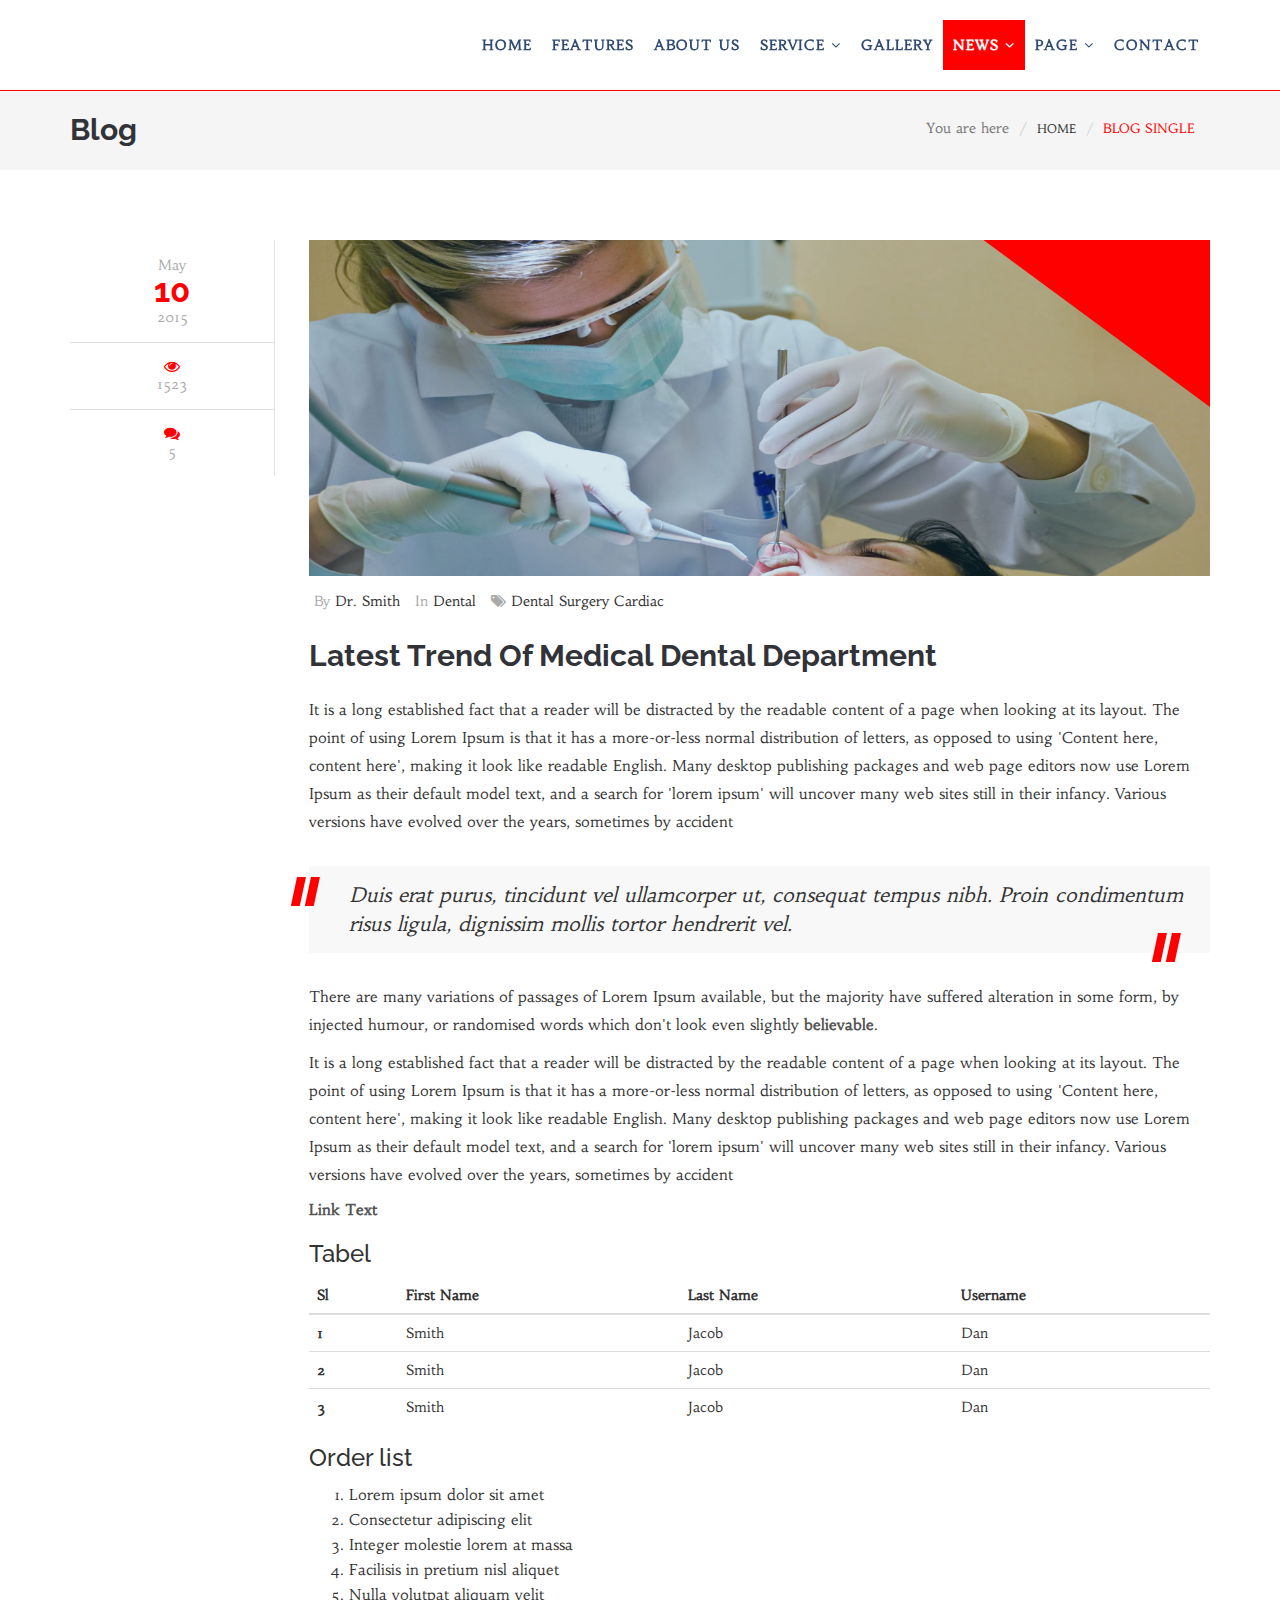
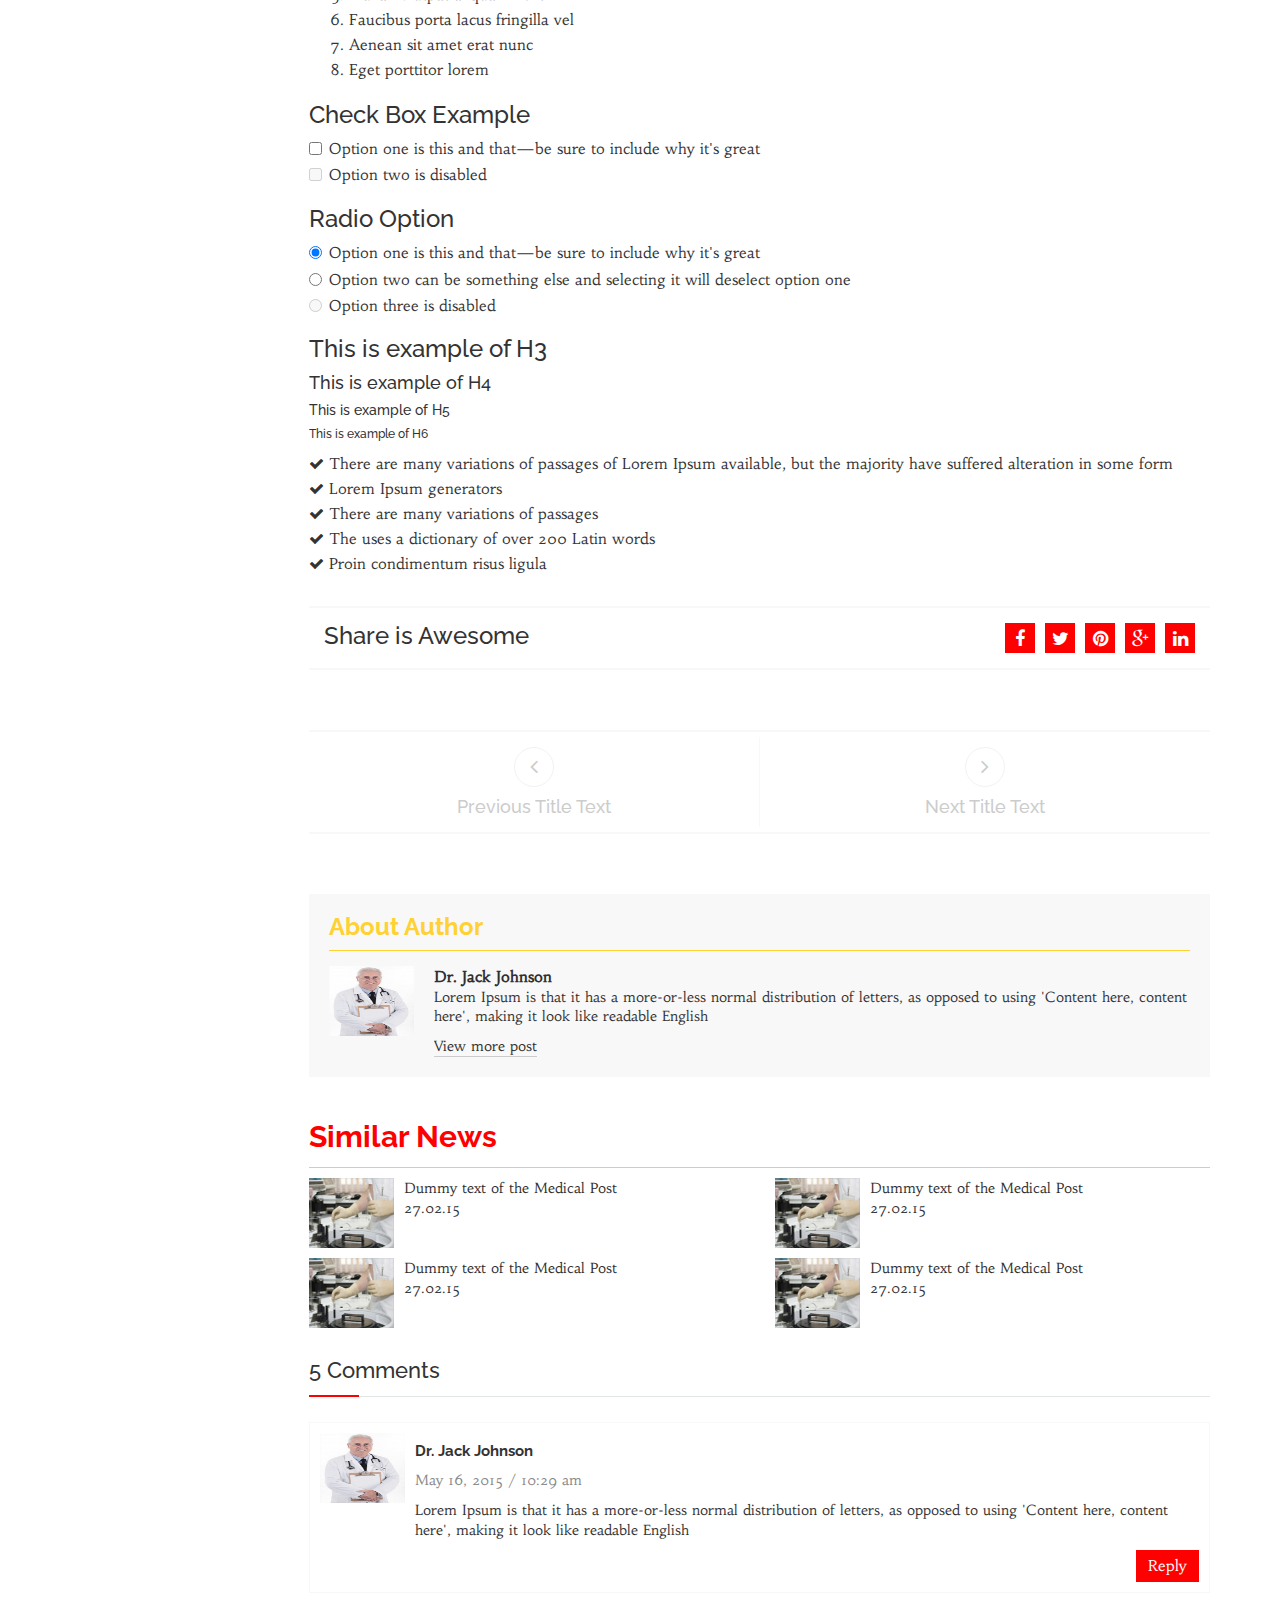
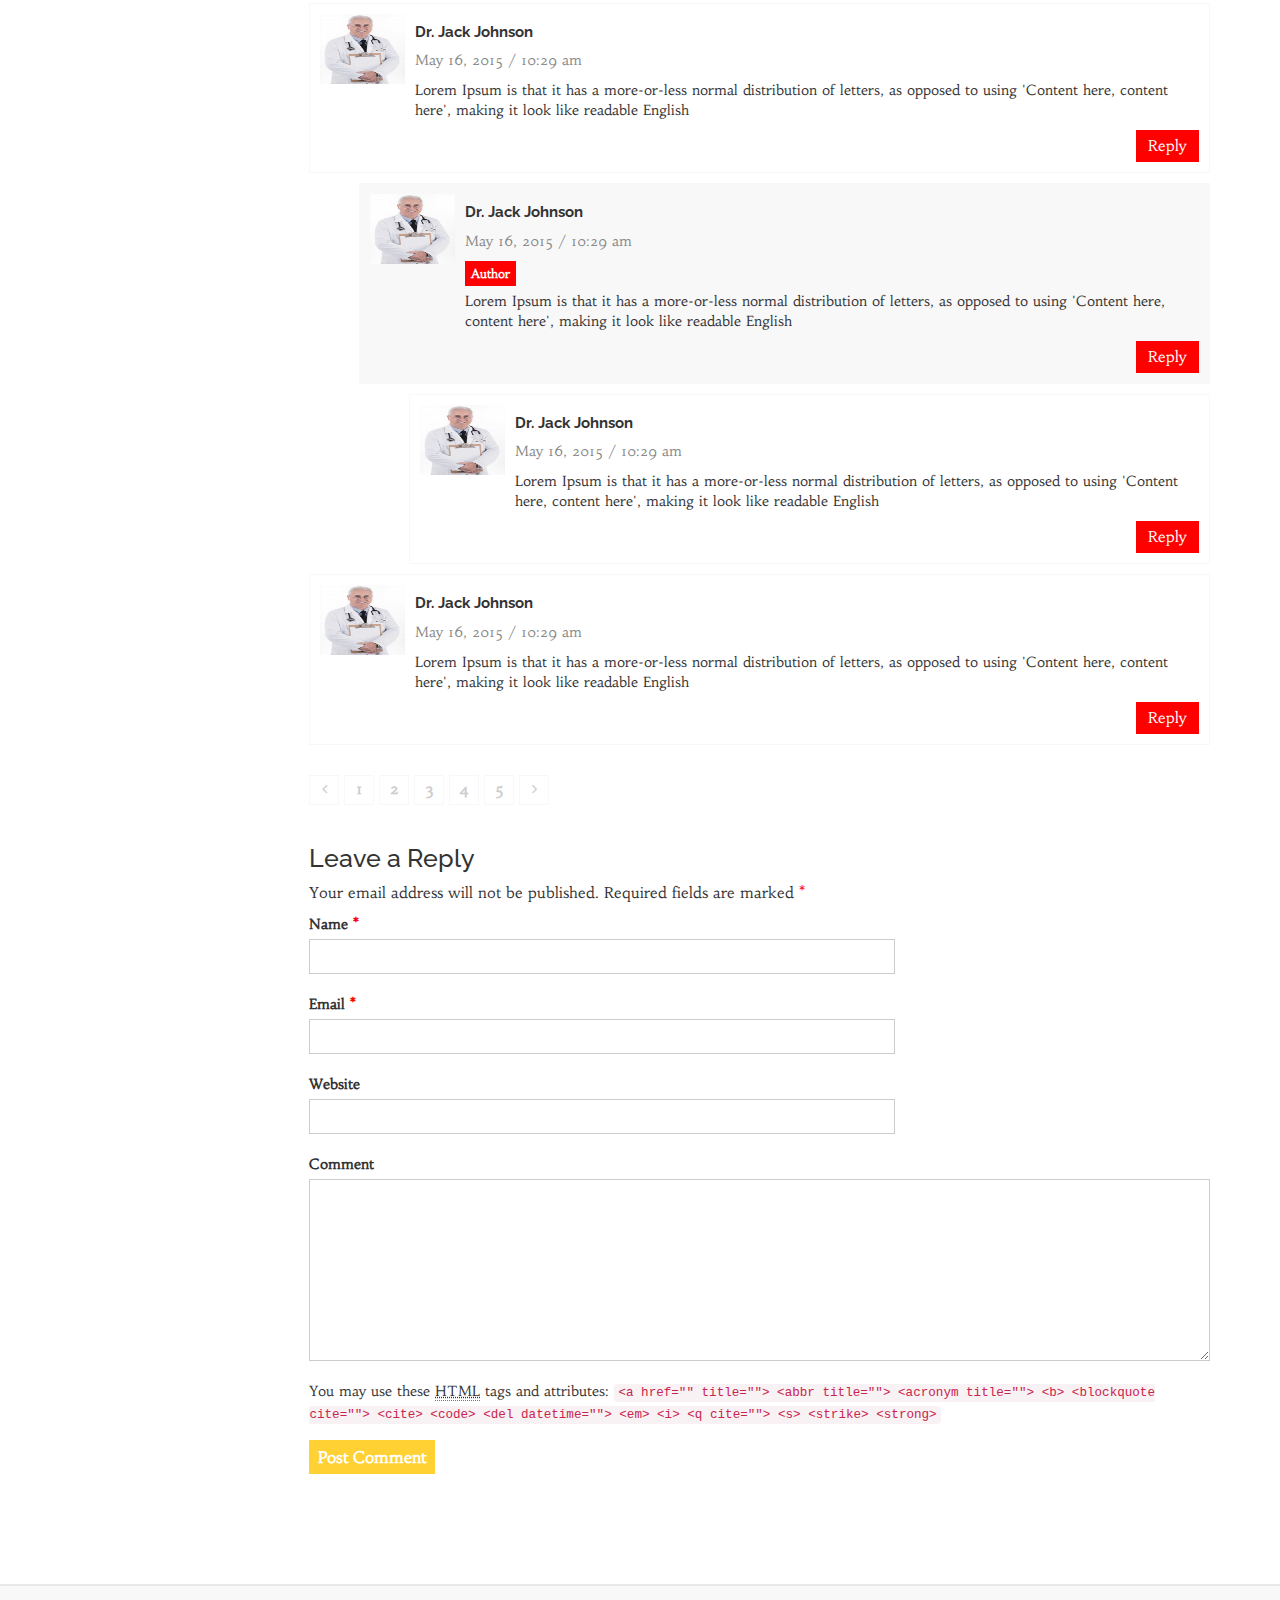
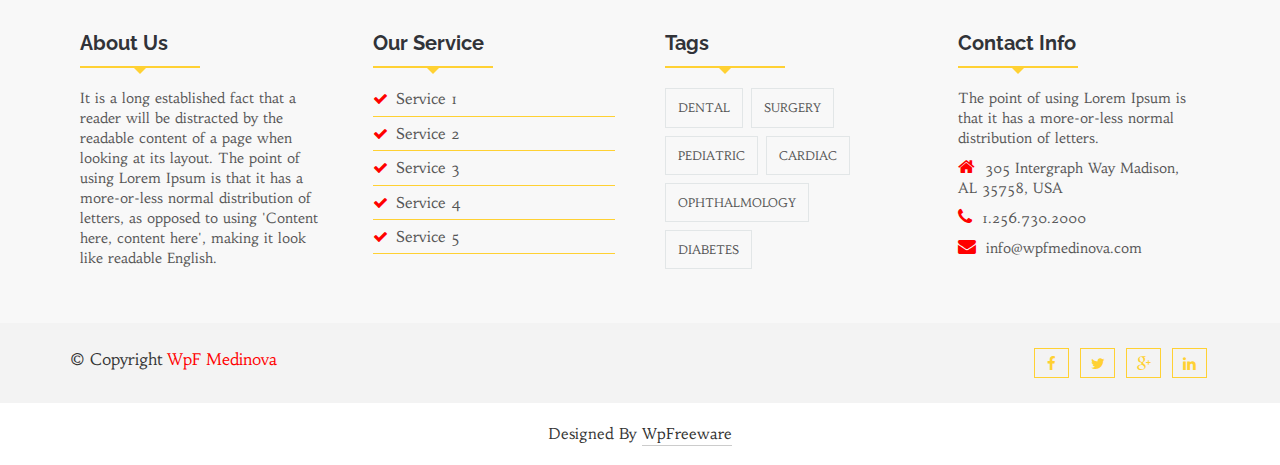
<file: blog-single.html>
<!DOCTYPE html>
<html lang="en">
  <head>
    <!--=============================================== 
    Template Design By WpFreeware Team.
    Author URI : http://www.wpfreeware.com/
    ====================================================-->

    <!-- Basic Page Needs
    ================================================== -->
    <meta charset="utf-8">
    <meta http-equiv="X-UA-Compatible" content="IE=edge">
     <title>WpF Medinova : Blog</title>

    <!-- Mobile Specific Metas
    ================================================== -->
    <meta name="viewport" content="width=device-width, initial-scale=1">

    <!-- Favicon -->
    <link rel="shortcut icon" type="image/icon" href="images/favicon.ico"/>

    <!-- CSS
    ================================================== -->       
    <!-- Bootstrap css file-->
    <link href="css/bootstrap.min.css" rel="stylesheet">
    <!-- Font awesome css file-->
    <link href="css/font-awesome.min.css" rel="stylesheet">       
    <!-- Default Theme css file -->
    <link id="switcher" href="css/themes/default-theme.css" rel="stylesheet">      
    <!-- Slick slider css file -->
    <link href="css/slick.css" rel="stylesheet"> 

    <!-- Main structure css file -->
    <link href="style.css" rel="stylesheet">
   
    <!-- Google fonts -->
    <link href='http://fonts.googleapis.com/css?family=Raleway' rel='stylesheet' type='text/css'>  
    <link href='http://fonts.googleapis.com/css?family=Habibi' rel='stylesheet' type='text/css'>   
    <link href='http://fonts.googleapis.com/css?family=Cinzel+Decorative:900' rel='stylesheet' type='text/css'>

    <!-- HTML5 shim and Respond.js for IE8 support of HTML5 elements and media queries -->
    <!-- WARNING: Respond.js doesn't work if you view the page via file:// -->
    <!--[if lt IE 9]>
      <script src="https://oss.maxcdn.com/html5shiv/3.7.2/html5shiv.min.js"></script>
      <script src="https://oss.maxcdn.com/respond/1.4.2/respond.min.js"></script>
    <![endif]--> 
  </head>
  <body>    
    <!-- BEGAIN PRELOADER -->
    <div id="preloader">
      <div id="status">&nbsp;</div>
    </div>
    <!-- END PRELOADER -->

    <!-- SCROLL TOP BUTTON -->
    <a class="scrollToTop" href="#"><i class="fa fa-heartbeat"></i></a>
    <!-- END SCROLL TOP BUTTON -->

    <!--=========== BEGIN HEADER SECTION ================-->
    <header id="header">
      <!-- BEGIN MENU -->
      <div class="menu_area">
        <nav class="navbar navbar-default navbar-fixed-top" role="navigation">  
          <div class="container">
            <div class="navbar-header">
              <!-- FOR MOBILE VIEW COLLAPSED BUTTON -->
              <button type="button" class="navbar-toggle collapsed" data-toggle="collapse" data-target="#navbar" aria-expanded="false" aria-controls="navbar">
                <span class="sr-only">Toggle navigation</span>
                <span class="icon-bar"></span>
                <span class="icon-bar"></span>
                <span class="icon-bar"></span>
              </button>

              <!-- LOGO -->              
              <!-- TEXT BASED LOGO -->
              <a class="navbar-brand" href="index.html"><i class="fa fa-heartbeat"></i>WpF <span>Medinova</span></a>              
              <!-- IMG BASED LOGO  -->
              <!--  <a class="navbar-brand" href="index.html"><img src="images/logo.png" alt="logo"></a>   -->     
                     
            </div>
            <div id="navbar" class="navbar-collapse collapse">
              <ul id="top-menu" class="nav navbar-nav navbar-right main-nav">
                <li><a href="index.html">Home</a></li>
                <li><a href="features.html">Features</a></li>
                <li><a href="about-us.html">About Us</a></li>
                <li class="dropdown">
                  <a href="#" class="dropdown-toggle" data-toggle="dropdown" role="button" aria-expanded="false">Service <span class="fa fa-angle-down"></span></a>
                  <ul class="dropdown-menu" role="menu">
                    <li><a href="medical-counseling.html">Medical Counseling</a></li>
                    <li><a href="medical-research.html">Medical Research</a></li>
                    <li><a href="blood-bank.html">Blood Bank</a></li>
                  </ul>
                </li>
                <li><a href="gallery.html">Gallery</a></li>
                <li class="dropdown active">
                  <a href="#" class="dropdown-toggle" data-toggle="dropdown">News <span class="fa fa-angle-down"></span></a>
                  <ul class="dropdown-menu" role="menu">
                    <li><a href="blog-archive.html">Blog Archive</a></li>
                    <li><a href="blog-archive-with-left-sidebar.html">Blog Archive with Left Sidebar</a></li>
                    <li><a href="blog-archive-with-right-sidebar.html">Blog Archive with Right Sidebar</a></li>
                    <li><a href="blog-single.html">Blog Single</a></li>
                    <li><a href="blog-single-with-left-sidebar.html">Blog Single with Left Sidebar</a></li>
                    <li><a href="blog-single-with-right-sidebar.html">Blog Single with Right Sidebar</a></li>           
                  </ul>
                </li>
                <li class="dropdown">
                  <a href="#" class="dropdown-toggle" data-toggle="dropdown" role="button" aria-expanded="false">Page <span class="fa fa-angle-down"></span></a>
                  <ul class="dropdown-menu" role="menu">
                    <li><a href="404.html">404 Page</a></li>
                    <li><a href="#">Link Two</a></li>
                    <li><a href="#">Link Three</a></li>               
                  </ul>
                </li>               
                <li><a href="contact.html">Contact</a></li>
              </ul>           
            </div><!--/.nav-collapse -->
          </div>     
        </nav>  
      </div>
      <!-- END MENU -->    
    </header>
    <!--=========== END HEADER SECTION ================-->

    <!--=========== START BLOG SECTION ================-->       
    <section id="blogArchive">      
      <div class="row">
        <div class="col-lg-12 col-md-12">
          <div class="blog-breadcrumbs-area">
            <div class="container">
              <div class="blog-breadcrumbs-left">
                <h2>Blog</h2>
              </div>
              <div class="blog-breadcrumbs-right">
                <ol class="breadcrumb">
                  <li>You are here</li>
                  <li><a href="#">Home</a></li>                  
                  <li class="active">Blog Single</li>
                </ol>
              </div>
            </div>
          </div>
        </div>        
      </div>
      <div class="row">
        <div class="col-lg-12 col-md-12">
          <div class="container">
            <div class="row">
              <div class="col-md-12 col-sm-12">
                <!-- Start Blog Archive Area -->
                <div class="blogArchive-area">
                  <div class="row">
                    <!-- Start Blog Content -->
                    <div class="col-md-12 col-sm-12">  
                      <div class="blog-content">
                        <!-- Start Single Blog -->
                        <div class="single-Blog">
                          <div class="single-blog-left">
                            <ul class="blog-comments-box">
                              <li>May <h2>10</h2>2015</li>
                              <li><span class="fa fa-eye"></span>1523</li>
                              <li><a href="#"><span class="fa fa-comments"></span>5</a></li>
                            </ul>
                          </div>
                          <div class="single-blog-right">
                            <div class="blog-img">
                              <figure class="blog-figure">
                               <a href="#"><img alt="img" src="images/9.jpg"></a>
                                <span class="image-effect"></span>
                              </figure>
                            </div>
                            <div class="blog-author">
                              <ul>
                                <li>By <a href="#">Dr. Smith</a></li>
                                <li>In <a href="#">Dental</a></li>
                                <li><span class="fa fa-tags"></span><a href="#">Dental</a> <a href="#">Surgery</a> <a href="#">Cardiac</a></li>
                              </ul>
                            </div>
                            <div class="blog-content blog-details">
                                <h2>Latest Trend Of Medical Dental Department</h2>                           
                              <p>It is a long established fact that a reader will be distracted by the readable content of a page when looking at its layout. The point of using Lorem Ipsum is that it has a more-or-less normal distribution of letters, as opposed to using 'Content here, content here', making it look like readable English. Many desktop publishing packages and web page editors now use Lorem Ipsum as their default model text, and a search for 'lorem ipsum' will uncover many web sites still in their infancy. Various versions have evolved over the years, sometimes by accident</p> 
                              <blockquote>                            
                                Duis erat purus, tincidunt vel ullamcorper ut, consequat tempus nibh. Proin condimentum risus ligula, dignissim mollis tortor hendrerit vel.
                              </blockquote>
                              <p>There are many variations of passages of Lorem Ipsum available, but the majority have suffered alteration in some form, by injected humour, or randomised words which don't look even slightly <a href="#">believable</a>.</p>
                              <p>It is a long established fact that a reader will be distracted by the readable content of a page when looking at its layout. The point of using Lorem Ipsum is that it has a more-or-less normal distribution of letters, as opposed to using 'Content here, content here', making it look like readable English. Many desktop publishing packages and web page editors now use Lorem Ipsum as their default model text, and a search for 'lorem ipsum' will uncover many web sites still in their infancy. Various versions have evolved over the years, sometimes by accident</p>
                              <a href="#">Link Text</a>
                              <h3>Tabel</h3> 
                              <table class="table table-hover">
                                <thead>
                                  <tr>
                                    <th>Sl</th>
                                    <th>First Name</th>
                                    <th>Last Name</th>
                                    <th>Username</th>
                                  </tr>
                                </thead>
                                <tbody>
                                  <tr>
                                    <th scope="row">1</th>
                                    <td>Smith</td>
                                    <td>Jacob</td>
                                    <td>Dan</td>
                                  </tr>
                                  <tr>
                                    <th scope="row">2</th>
                                    <td>Smith</td>
                                    <td>Jacob</td>
                                    <td>Dan</td>
                                  </tr>
                                  <tr>
                                    <th scope="row">3</th>
                                    <td>Smith</td>
                                    <td>Jacob</td>
                                    <td>Dan</td>
                                  </tr>
                                </tbody>
                              </table>
                              <h3>Order list</h3>
                              <ol>
                                <li>Lorem ipsum dolor sit amet</li>
                                <li>Consectetur adipiscing elit</li>
                                <li>Integer molestie lorem at massa</li>
                                <li>Facilisis in pretium nisl aliquet</li>
                                <li>Nulla volutpat aliquam velit</li>
                                <li>Faucibus porta lacus fringilla vel</li>
                                <li>Aenean sit amet erat nunc</li>
                                <li>Eget porttitor lorem</li>
                              </ol>
                              <h3>Check Box Example</h3>
                              <div class="checkbox">
                                <label>
                                  <input type="checkbox" value="">
                                  Option one is this and that&mdash;be sure to include why it's great
                                </label>
                              </div>
                              <div class="checkbox disabled">
                                <label>
                                  <input type="checkbox" value="" disabled>
                                  Option two is disabled
                                </label>
                              </div>
                              <h3>Radio Option</h3>
                              <div class="radio">
                                <label>
                                  <input type="radio" name="optionsRadios" id="optionsRadios1" value="option1" checked>
                                  Option one is this and that&mdash;be sure to include why it's great
                                </label>
                              </div>
                              <div class="radio">
                                <label>
                                  <input type="radio" name="optionsRadios" id="optionsRadios2" value="option2">
                                  Option two can be something else and selecting it will deselect option one
                                </label>
                              </div>
                              <div class="radio disabled">
                                <label>
                                  <input type="radio" name="optionsRadios" id="optionsRadios3" value="option3" disabled>
                                  Option three is disabled
                                </label>
                              </div>
                              <h3>This is example of H3</h3>
                              <h4>This is example of H4</h4>
                              <h5>This is example of H5</h5>
                              <h6>This is example of H6</h6>
                              <ul>
                               <li><i class="fa fa-check"></i>There are many variations of passages of Lorem Ipsum available, but the majority have suffered alteration in some form</li>
                               <li><i class="fa fa-check"></i>Lorem Ipsum generators</li>
                               <li><i class="fa fa-check"></i>There are many variations of passages</li>
                               <li><i class="fa fa-check"></i>The uses a dictionary of over 200 Latin words</li>
                               <li><i class="fa fa-check"></i>Proin condimentum risus ligula</li>
                              </ul>
                              <!-- Start Social Share-->
                              <div class="social-share">
                               <h3>Share is Awesome</h3>
                               <ul>
                                 <li><a href="#"><span class="fa fa-facebook"></span></a></li>
                                 <li><a href="#"><span class="fa fa-twitter"></span></a></li>
                                 <li><a href="#"><span class="fa fa-pinterest"></span></a></li>
                                 <li><a href="#"><span class="fa fa-google-plus"></span></a></li>
                                 <li><a href="#"><span class="fa fa-linkedin"></span></a></li>
                               </ul>
                             </div>
                             <!-- Start Post Navigation -->
                             <div class="post-navigation">
                               <div class="postnav-left">
                                 <a class="prev-icon" href="#"><span class="fa fa-angle-left"></span></a>
                                 <h4 class="navg-title">Previous Title Text</h4>
                               </div>
                               <div class="postnav-right">
                                 <a class="next-icon" href="#"><span class="fa fa-angle-right"></span>
                                 </a>
                                 <h4 class="navg-title">Next Title Text</h4>
                               </div>
                             </div>
                              <!-- Start Post Author -->
                              <div class="post-author">
                                <h3>About Author</h3>
                                <div class="media">
                                  <div class="media-left">
                                    <a class="news-img" href="#">
                                      <img class="media-object" src="images/doctor-2.jpg" alt="img">
                                    </a>
                                  </div>
                                  <div class="media-body">
                                     <a class="author-name" href="#">Dr. Jack Johnson</a>
                                     <p>Lorem Ipsum is that it has a more-or-less normal distribution of letters, as opposed to using 'Content here, content here', making it look like readable English</p>
                                     <a href="#" class="author-morepost">View more post</a>
                                  </div>
                                </div>
                              </div>
                              <!-- Start Similar News -->
                              <div class="similar-post">
                                <h2>Similar News  </h2>
                                 <div class="row">
                                    <div class="col-md-6 col-sm-6">
                                      <div class="media">
                                          <div class="media-left">
                                            <a class="news-img" href="#">
                                              <img class="media-object" src="images/small-blog-img1.jpg" alt="img">
                                            </a>
                                          </div>
                                          <div class="media-body">
                                           <a href="blog-single.html">Dummy text of the Medical Post</a>
                                           <span class="feed-date">27.02.15</span>
                                          </div>
                                      </div>
                                    </div>
                                    <div class="col-md-6 col-sm-6">
                                      <div class="media">
                                        <div class="media-left">
                                          <a class="news-img" href="#">
                                            <img class="media-object" src="images/small-blog-img1.jpg" alt="img">
                                          </a>
                                        </div>
                                        <div class="media-body">
                                         <a href="blog-single.html">Dummy text of the Medical Post</a>
                                         <span class="feed-date">27.02.15</span>
                                        </div>
                                      </div>
                                    </div>
                                    <div class="col-md-6 col-sm-6">
                                      <div class="media">
                                          <div class="media-left">
                                            <a class="news-img" href="#">
                                              <img class="media-object" src="images/small-blog-img1.jpg" alt="img">
                                            </a>
                                          </div>
                                          <div class="media-body">
                                           <a href="blog-single.html">Dummy text of the Medical Post</a>
                                           <span class="feed-date">27.02.15</span>
                                          </div>
                                      </div>
                                    </div>
                                    <div class="col-md-6 col-sm-6">
                                      <div class="media">
                                        <div class="media-left">
                                          <a class="news-img" href="#">
                                            <img class="media-object" src="images/small-blog-img1.jpg" alt="img">
                                          </a>
                                        </div>
                                        <div class="media-body">
                                         <a href="blog-single.html">Dummy text of the Medical Post</a>
                                         <span class="feed-date">27.02.15</span>
                                        </div>
                                      </div>
                                   </div>
                                  </div>
                                </div>
                              </div>
                              <!-- Start Comments  -->
                              <div class="comments-area">
                                <h3 class="comments-title">5 Comments</h3>
                                <div class="comments">
                                  <ul class="commentlist">
                                    <li>
                                      <div class="media">
                                        <div class="media-left">    
                                            <img alt="img" src="images/doctor-2.jpg" class="media-object news-img">      
                                        </div>
                                        <div class="media-body">
                                         <h4 class="author-name">Dr. Jack Johnson</h4>
                                         <span class="comments-date"> May 16, 2015 / 10:29 am</span>
                                         <p>Lorem Ipsum is that it has a more-or-less normal distribution of letters, as opposed to using 'Content here, content here', making it look like readable English</p>
                                         <a class="reply-btn" href="#">Reply</a>
                                        </div>
                                      </div>
                                    </li>
                                    <li>
                                      <div class="media">
                                        <div class="media-left">    
                                            <img alt="img" src="images/doctor-2.jpg" class="media-object news-img">      
                                        </div>
                                        <div class="media-body">
                                         <h4 class="author-name">Dr. Jack Johnson</h4>
                                         <span class="comments-date"> May 16, 2015 / 10:29 am</span>
                                         <p>Lorem Ipsum is that it has a more-or-less normal distribution of letters, as opposed to using 'Content here, content here', making it look like readable English</p>
                                         <a class="reply-btn" href="#">Reply</a>
                                        </div>
                                      </div>
                                    </li>
                                    <ul class="children">
                                      <li class="author-comments">
                                        <div class="media">
                                          <div class="media-left">    
                                              <img alt="img" src="images/doctor-2.jpg" class="media-object news-img">      
                                          </div>
                                          <div class="media-body">
                                           <h4 class="author-name">Dr. Jack Johnson</h4>
                                           <span class="comments-date"> May 16, 2015 / 10:29 am</span>
                                           <span class="author-tag">Author</span>
                                           <p>Lorem Ipsum is that it has a more-or-less normal distribution of letters, as opposed to using 'Content here, content here', making it look like readable English</p>
                                           <a class="reply-btn" href="#">Reply</a>
                                          </div>
                                        </div>
                                      </li>
                                      <ul class="children">
                                        <li>
                                          <div class="media">
                                            <div class="media-left">    
                                                <img alt="img" src="images/doctor-2.jpg" class="media-object news-img">      
                                            </div>
                                            <div class="media-body">
                                             <h4 class="author-name">Dr. Jack Johnson</h4>
                                             <span class="comments-date"> May 16, 2015 / 10:29 am</span>
                                             <p>Lorem Ipsum is that it has a more-or-less normal distribution of letters, as opposed to using 'Content here, content here', making it look like readable English</p>
                                             <a class="reply-btn" href="#">Reply</a>
                                            </div>
                                          </div>
                                        </li>
                                      </ul>
                                    </ul>
                                    <li>
                                      <div class="media">
                                        <div class="media-left">    
                                            <img alt="img" src="images/doctor-2.jpg" class="media-object news-img">      
                                        </div>
                                        <div class="media-body">
                                         <h4 class="author-name">Dr. Jack Johnson</h4>
                                         <span class="comments-date"> May 16, 2015 / 10:29 am</span>
                                         <p>Lorem Ipsum is that it has a more-or-less normal distribution of letters, as opposed to using 'Content here, content here', making it look like readable English</p>
                                         <a class="reply-btn" href="#">Reply</a>
                                        </div>
                                      </div>
                                    </li>
                                  </ul>
                                </div>
                              </div>
                              <!-- start Comments navigation -->
                              <nav>
                                <ul class="comments-pagination">
                                  <li>
                                    <a aria-label="Previous" href="#">
                                      <span class="fa fa-angle-left"></span>
                                    </a>
                                  </li>
                                  <li><a href="#">1</a></li>
                                  <li><a href="#">2</a></li>
                                  <li><a href="#">3</a></li>
                                  <li><a href="#">4</a></li>
                                  <li><a href="#">5</a></li>
                                  <li>
                                    <a aria-label="Next" href="#">
                                      <span class="fa fa-angle-right"></span>
                                    </a>
                                  </li>
                                </ul>
                              </nav>
                              <!-- Comments Responds -->
                              <div id="respond">
                                <h3 class="reply-title">Leave a Reply</h3>
                                <form id="commentform">
                                  <p class="comment-notes">
                                    Your email address will not be published. Required fields are marked <span class="required">*</span>
                                  </p>
                                  <p class="comment-form-author">
                                    <label for="author">Name <span class="required">*</span></label>
                                    <input type="text" required="required" size="30" value="" name="author">
                                  </p>
                                  <p class="comment-form-email">
                                    <label for="email">Email <span class="required">*</span></label>
                                    <input type="email" required="required" aria-required="true" value="" name="email">
                                  </p>
                                  <p class="comment-form-url">
                                    <label for="url">Website</label>
                                    <input type="url" value="" name="url">
                                  </p>
                                  <p class="comment-form-comment">
                                    <label for="comment">Comment</label>
                                    <textarea required="required" aria-required="true" rows="8" cols="45" name="comment"></textarea>
                                  </p>
                                  <p class="form-allowed-tags">
                                    You may use these <abbr title="HyperText Markup Language">HTML</abbr> tags and attributes:  <code>&lt;a href="" title=""&gt; &lt;abbr title=""&gt; &lt;acronym title=""&gt; &lt;b&gt; &lt;blockquote cite=""&gt; &lt;cite&gt; &lt;code&gt; &lt;del datetime=""&gt; &lt;em&gt; &lt;i&gt; &lt;q cite=""&gt; &lt;s&gt; &lt;strike&gt; &lt;strong&gt; </code>
                                  </p>
                                  <p class="form-submit">
                                    <input type="submit" value="Post Comment" class="submit" name="submit">
                                  </p>        
                                </form>
                              </div>                            
                            </div>
                          </div>
                        </div>                     
                      </div>
                    </div>                   
                  </div>
                </div>
              </div>
            </div>
          </div>
        </div>
      </div>
    </section>
    <!--=========== END BLOG SECTION ================-->
    
    <!--=========== Start Footer SECTION ================-->
    <footer id="footer">
      <!-- Start Footer Top -->
      <div class="footer-top">
        <div class="container">
          <div class="row">
            <div class="col-lg-3 col-md-3 col-sm-3">
              <div class="single-footer-widget">
                <div class="section-heading">
                <h2>About Us</h2>
                <div class="line"></div>
              </div>           
              <p>It is a long established fact that a reader will be distracted by the readable content of a page when looking at its layout. The point of using Lorem Ipsum is that it has a more-or-less normal distribution of letters, as opposed to using 'Content here, content here', making it look like readable English.</p>
              </div>
            </div>
            <div class="col-lg-3 col-md-3 col-sm-3">
              <div class="single-footer-widget">
                <div class="section-heading">
                <h2>Our Service</h2>
                <div class="line"></div>
              </div>
              <ul class="footer-service">
                <li><a href="#"><span class="fa fa-check"></span>Service 1</a></li>
                <li><a href="#"><span class="fa fa-check"></span>Service 2</a></li>
                <li><a href="#"><span class="fa fa-check"></span>Service 3</a></li>
                <li><a href="#"><span class="fa fa-check"></span>Service 4</a></li>
                <li><a href="#"><span class="fa fa-check"></span>Service 5</a></li>
              </ul>
              </div>
            </div>
            <div class="col-lg-3 col-md-3 col-sm-3">
              <div class="single-footer-widget">
                <div class="section-heading">
                <h2>Tags</h2>
                <div class="line"></div>
              </div>
                <ul class="tag-nav">
                  <li><a href="#">Dental</a></li>
                  <li><a href="#">Surgery</a></li>
                  <li><a href="#">Pediatric</a></li>
                  <li><a href="#">Cardiac</a></li>
                  <li><a href="#">Ophthalmology</a></li>
                  <li><a href="#">Diabetes</a></li>
                </ul>
              </div>
            </div>
            <div class="col-lg-3 col-md-3 col-sm-3">
              <div class="single-footer-widget">
                <div class="section-heading">
                <h2>Contact Info</h2>
                <div class="line"></div>
              </div>
              <p>The point of using Lorem Ipsum is that it has a more-or-less normal distribution of letters.</p>
              <address class="contact-info">
                <p><span class="fa fa-home"></span>305 Intergraph Way
                Madison, AL 35758, USA</p>
                <p><span class="fa fa-phone"></span>1.256.730.2000</p>
                <p><span class="fa fa-envelope"></span>info@wpfmedinova.com</p>
              </address>
              </div>
            </div>
          </div>
        </div>
      </div>
      <!-- Start Footer Middle -->
      <div class="footer-middle">
        <div class="container">
          <div class="row">
          <div class="col-lg-6 col-md-6 col-sm-6 col-xs-12">
            <div class="footer-copyright">
              <p>&copy; Copyright <a href="index.html">WpF Medinova</a></p>
            </div>
          </div>
          <div class="col-lg-6 col-md-6 col-sm-6 col-xs-12">
            <div class="footer-social">              
                <a href="#"><span class="fa fa-facebook"></span></a>
                <a href="#"><span class="fa fa-twitter"></span></a>
                <a href="#"><span class="fa fa-google-plus"></span></a>
                <a href="#"><span class="fa fa-linkedin"></span></a>     
            </div>
          </div>
        </div>
        </div>
      </div>
      <!-- Start Footer Bottom -->
      <div class="footer-bottom">
        <div class="container">
          <div class="row">
            <div class="col-md-12">
              <p>Designed By <a rel="nofollow" href="http://www.wpfreeware.com/">WpFreeware</a></p>
            </div>
          </div>
        </div>
      </div>
    </footer>
    <!--=========== End Footer SECTION ================-->

    <!-- jQuery Library  -->
    <script src="js/jquery.js"></script>    
    <!-- Bootstrap default js -->
    <script src="js/bootstrap.min.js"></script>
    <!-- slick slider -->
    <script src="js/slick.min.js"></script>    
    <script type="text/javascript" src="js/modernizr.custom.79639.js"></script>     
    <!-- counter -->
   <script src="js/waypoints.min.js"></script>
    <script src="js/jquery.counterup.min.js"></script>
    <!-- Doctors hover effect -->
    <script src="js/snap.svg-min.js"></script>
    <script src="js/hovers.js"></script>
    
    <!-- Custom JS -->
    <script src="js/custom.js"></script>
     
  </body>
</html>
</file>
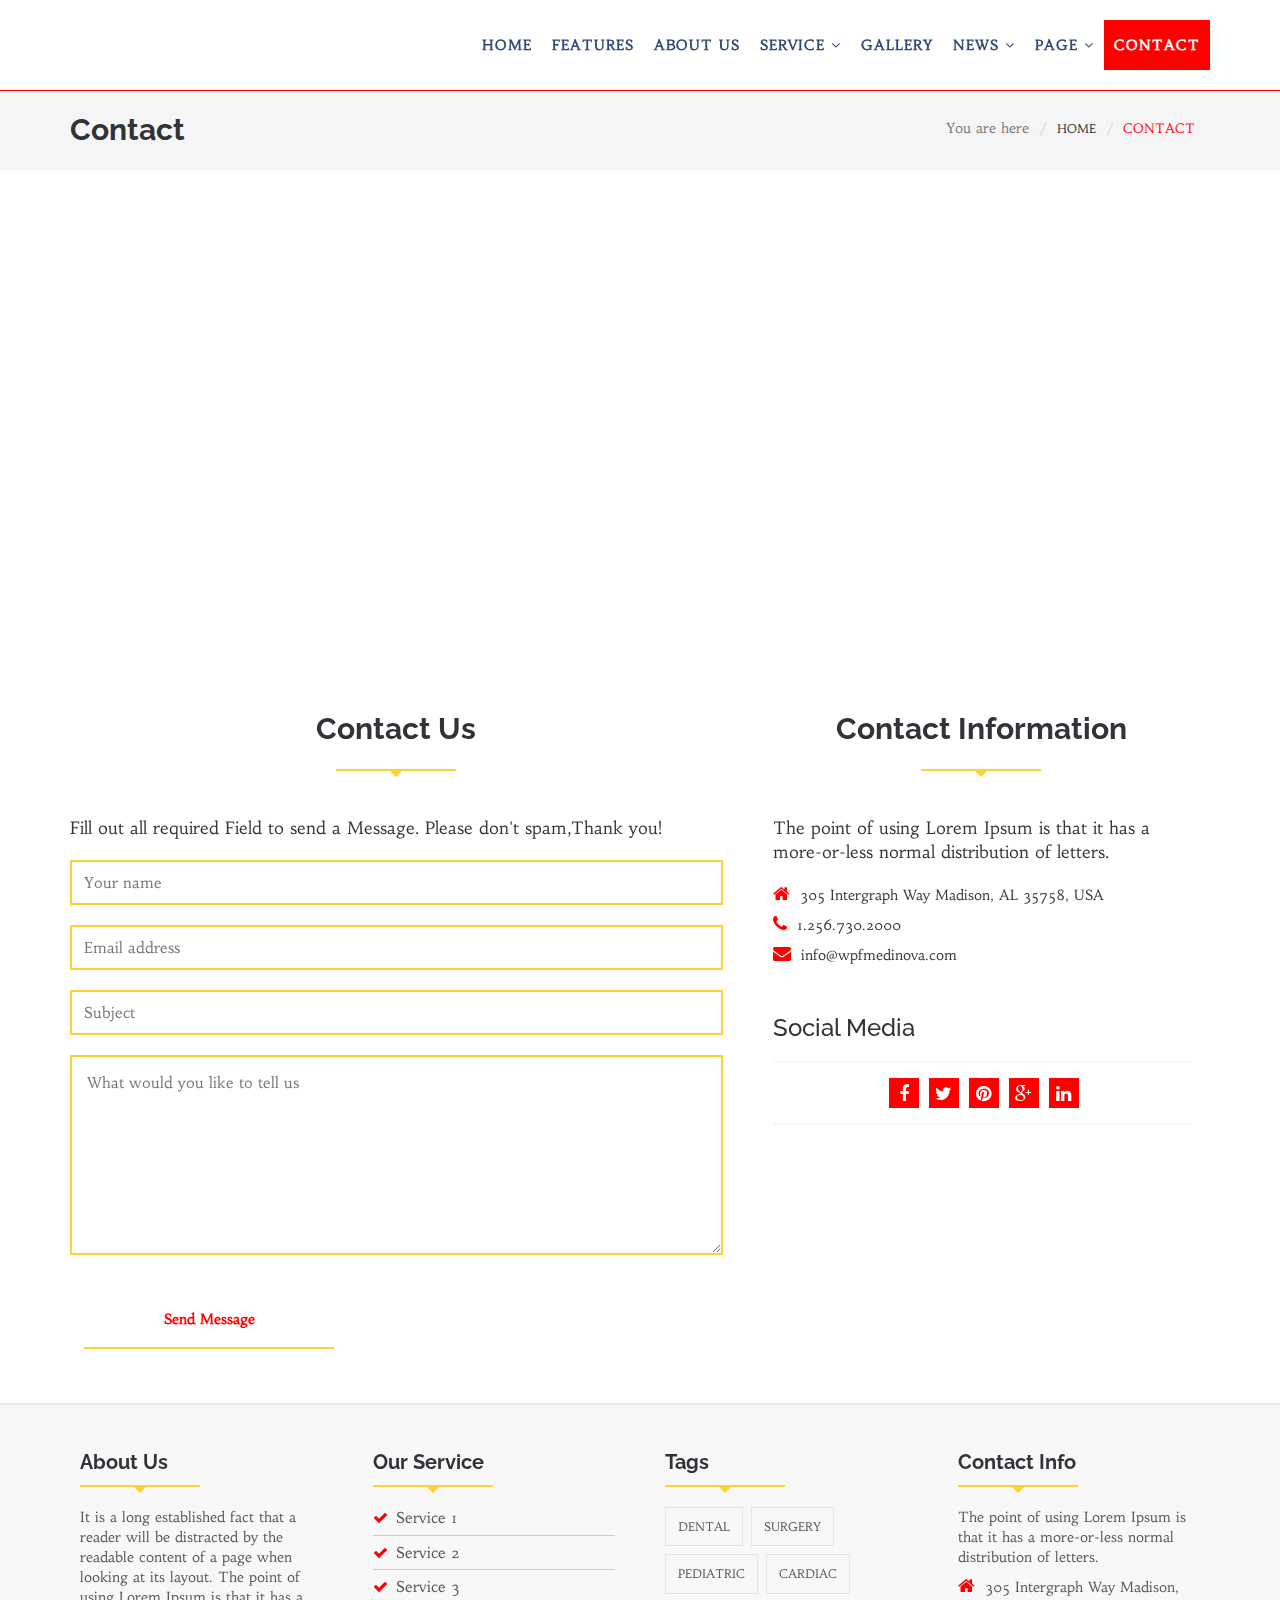
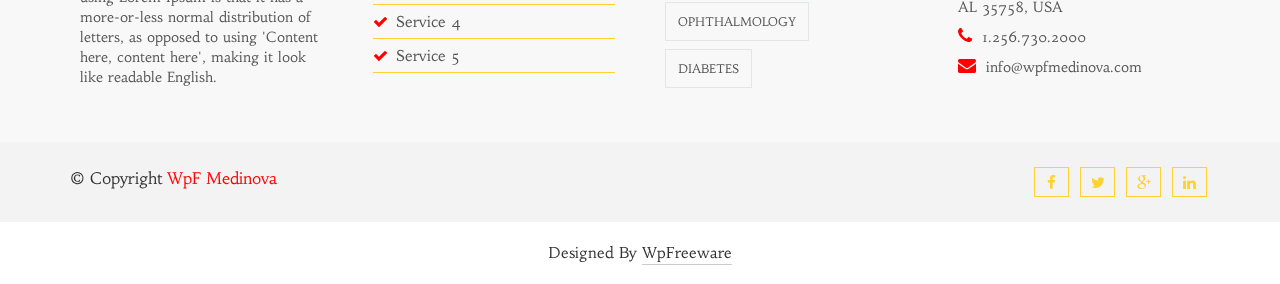
<file: contact.html>
<!DOCTYPE html>
<html lang="en">
  <head>
    <!--=============================================== 
    Template Design By WpFreeware Team.
    Author URI : http://www.wpfreeware.com/
    ====================================================-->

    <!-- Basic Page Needs
    ================================================== -->
    <meta charset="utf-8">
    <meta http-equiv="X-UA-Compatible" content="IE=edge">
     <title>WpF Medinova : Contact</title>

    <!-- Mobile Specific Metas
    ================================================== -->
    <meta name="viewport" content="width=device-width, initial-scale=1">

    <!-- Favicon -->
    <link rel="shortcut icon" type="image/icon" href="images/favicon.ico"/>

    <!-- CSS
    ================================================== -->       
    <!-- Bootstrap css file-->
    <link href="css/bootstrap.min.css" rel="stylesheet">
    <!-- Font awesome css file-->
    <link href="css/font-awesome.min.css" rel="stylesheet">       
    <!-- Default Theme css file -->
    <link id="switcher" href="css/themes/default-theme.css" rel="stylesheet">      
    <!-- Slick slider css file -->
    <link href="css/slick.css" rel="stylesheet"> 
    <!-- Photo Swipe Image Gallery -->     
    <link rel='stylesheet prefetch' href='css/photoswipe.css'>
    <link rel='stylesheet prefetch' href='css/default-skin.css'>    

    <!-- Main structure css file -->
    <link href="style.css" rel="stylesheet">
   
    <!-- Google fonts -->
    <link href='http://fonts.googleapis.com/css?family=Raleway' rel='stylesheet' type='text/css'>  
    <link href='http://fonts.googleapis.com/css?family=Habibi' rel='stylesheet' type='text/css'>  
    <link href='http://fonts.googleapis.com/css?family=Cinzel+Decorative:900' rel='stylesheet' type='text/css'>

    <!-- HTML5 shim and Respond.js for IE8 support of HTML5 elements and media queries -->
    <!-- WARNING: Respond.js doesn't work if you view the page via file:// -->
    <!--[if lt IE 9]>
      <script src="https://oss.maxcdn.com/html5shiv/3.7.2/html5shiv.min.js"></script>
      <script src="https://oss.maxcdn.com/respond/1.4.2/respond.min.js"></script>
    <![endif]--> 
  </head>
  <body>    
    <!-- BEGAIN PRELOADER -->
    <div id="preloader">
      <div id="status">&nbsp;</div>
    </div>
    <!-- END PRELOADER -->

    <!-- SCROLL TOP BUTTON -->
    <a class="scrollToTop" href="#"><i class="fa fa-heartbeat"></i></a>
    <!-- END SCROLL TOP BUTTON -->

    <!--=========== BEGIN HEADER SECTION ================-->
    <header id="header">
      <!-- BEGIN MENU -->
      <div class="menu_area">
        <nav class="navbar navbar-default navbar-fixed-top" role="navigation">  
          <div class="container">
            <div class="navbar-header">
              <!-- FOR MOBILE VIEW COLLAPSED BUTTON -->
              <button type="button" class="navbar-toggle collapsed" data-toggle="collapse" data-target="#navbar" aria-expanded="false" aria-controls="navbar">
                <span class="sr-only">Toggle navigation</span>
                <span class="icon-bar"></span>
                <span class="icon-bar"></span>
                <span class="icon-bar"></span>
              </button>

              <!-- LOGO -->              
              <!-- TEXT BASED LOGO -->
              <a class="navbar-brand" href="index.html"><i class="fa fa-heartbeat"></i>WpF <span>Medinova</span></a>              
              <!-- IMG BASED LOGO  -->
              <!--  <a class="navbar-brand" href="index.html"><img src="images/logo.png" alt="logo"></a>   -->     
                     
            </div>
            <div id="navbar" class="navbar-collapse collapse">
              <ul id="top-menu" class="nav navbar-nav navbar-right main-nav">
                <li><a href="index.html">Home</a></li>
                <li><a href="features.html">Features</a></li>
                <li><a href="about-us.html">About Us</a></li>
                <li class="dropdown">
                  <a href="#" class="dropdown-toggle" data-toggle="dropdown" role="button" aria-expanded="false">Service <span class="fa fa-angle-down"></span></a>
                  <ul class="dropdown-menu" role="menu">
                    <li><a href="medical-counseling.html">Medical Counseling</a></li>
                    <li><a href="medical-research.html">Medical Research</a></li>
                    <li><a href="blood-bank.html">Blood Bank</a></li>
                  </ul>
                </li>
                <li><a href="gallery.html">Gallery</a></li>
                <li class="dropdown">
                  <a href="#" class="dropdown-toggle" data-toggle="dropdown">News <span class="fa fa-angle-down"></span></a>
                  <ul class="dropdown-menu" role="menu">
                    <li><a href="blog-archive.html">Blog Archive</a></li>
                    <li><a href="blog-archive-with-left-sidebar.html">Blog Archive with Left Sidebar</a></li>
                    <li><a href="blog-archive-with-right-sidebar.html">Blog Archive with Right Sidebar</a></li>
                    <li><a href="blog-single.html">Blog Single</a></li>
                    <li><a href="blog-single-with-left-sidebar.html">Blog Single with Left Sidebar</a></li>
                    <li><a href="blog-single-with-right-sidebar.html">Blog Single with Right Sidebar</a></li>           
                  </ul>
                </li>
                <li class="dropdown">
                  <a href="#" class="dropdown-toggle" data-toggle="dropdown" role="button" aria-expanded="false">Page <span class="fa fa-angle-down"></span></a>
                  <ul class="dropdown-menu" role="menu">
                    <li><a href="404.html">404 Page</a></li>
                    <li><a href="#">Link Two</a></li>
                    <li><a href="#">Link Three</a></li>               
                  </ul>
                </li>               
                <li class="active"><a href="contact.html">Contact</a></li>
              </ul>           
            </div><!--/.nav-collapse -->
          </div>     
        </nav>  
      </div>
      <!-- END MENU -->    
    </header>
    <!--=========== END HEADER SECTION ================-->            
    <section id="blogArchive">      
      <div class="row">
        <div class="col-lg-12 col-md-12">
          <div class="blog-breadcrumbs-area">
            <div class="container">
              <div class="blog-breadcrumbs-left">
                <h2>Contact</h2>
              </div>
              <div class="blog-breadcrumbs-right">
                <ol class="breadcrumb">
                  <li>You are here</li>
                  <li><a href="#">Home</a></li>                  
                  <li class="active">Contact</li>
                </ol>
              </div>
            </div>
          </div>
        </div>        
      </div>      
    </section>    
    <!--=========== BEGIN Google Map SECTION ================-->
    <section id="googleMap">
      <iframe src="https://www.google.com/maps/embed?pb=!1m18!1m12!1m3!1d3281.297314036103!2d-86.74954699999999!3d34.672444999999996!2m3!1f0!2f0!3f0!3m2!1i1024!2i768!4f13.1!3m3!1m2!1s0x88626565a94cdb25%3A0x74c206053b6a97c9!2s305+Intergraph+Way%2C+Madison%2C+AL+35758%2C+USA!5e0!3m2!1sen!2sbd!4v1431591462160" width="100%" height="500" frameborder="0" style="border:0"></iframe>
    </section>
    <!--=========== END Google Map SECTION ================-->
    <section id="contact">
      <div class="container">
        <div class="row">
          <div class="col-lg-7 col-md-7 col-sm-6">
            <div class="contact-form">
              <div class="section-heading">
                <h2>Contact Us</h2>
                <div class="line"></div>
              </div>
              <p>Fill out all required Field to send a Message. Please don't spam,Thank you!</p>
              <form class="submitphoto_form">
                <input type="text" class="wp-form-control wpcf7-text" placeholder="Your name">
                <input type="mail" class="wp-form-control wpcf7-email" placeholder="Email address">          
                <input type="text" class="wp-form-control wpcf7-text" placeholder="Subject">
                <textarea class="wp-form-control wpcf7-textarea" cols="30" rows="10" placeholder="What would you like to tell us"></textarea>
               <button class="wpcf7-submit button--itzel" type="submit"><i class="button__icon fa fa-envelope"></i><span>Send Message</span></button>                
              </form>
            </div>
          </div>
          <div class="col-lg-5 col-md-5 col-sm-6">
            <div class="contact-address">
              <div class="section-heading">
                <h2>Contact Information</h2>
                <div class="line"></div>
              </div>
               <p>The point of using Lorem Ipsum is that it has a more-or-less normal distribution of letters.</p>
              <address class="contact-info">               
                <p><span class="fa fa-home"></span>305 Intergraph Way
                Madison, AL 35758, USA</p>
                <p><span class="fa fa-phone"></span>1.256.730.2000</p>
                <p><span class="fa fa-envelope"></span>info@wpfmedinova.com</p>
              </address>
              <h3>Social Media</h3>
              <div class="social-share">               
               <ul>
                 <li><a href="#"><span class="fa fa-facebook"></span></a></li>
                 <li><a href="#"><span class="fa fa-twitter"></span></a></li>
                 <li><a href="#"><span class="fa fa-pinterest"></span></a></li>
                 <li><a href="#"><span class="fa fa-google-plus"></span></a></li>
                 <li><a href="#"><span class="fa fa-linkedin"></span></a></li>
               </ul>
             </div>
            </div>
          </div>
        </div>
      </div>
    </section>

    <!--=========== Start Footer SECTION ================-->
    <footer id="footer">
      <!-- Start Footer Top -->
      <div class="footer-top">
        <div class="container">
          <div class="row">
            <div class="col-lg-3 col-md-3 col-sm-3">
              <div class="single-footer-widget">
                <div class="section-heading">
                <h2>About Us</h2>
                <div class="line"></div>
              </div>           
              <p>It is a long established fact that a reader will be distracted by the readable content of a page when looking at its layout. The point of using Lorem Ipsum is that it has a more-or-less normal distribution of letters, as opposed to using 'Content here, content here', making it look like readable English.</p>
              </div>
            </div>
            <div class="col-lg-3 col-md-3 col-sm-3">
              <div class="single-footer-widget">
                <div class="section-heading">
                <h2>Our Service</h2>
                <div class="line"></div>
              </div>
              <ul class="footer-service">
                <li><a href="#"><span class="fa fa-check"></span>Service 1</a></li>
                <li><a href="#"><span class="fa fa-check"></span>Service 2</a></li>
                <li><a href="#"><span class="fa fa-check"></span>Service 3</a></li>
                <li><a href="#"><span class="fa fa-check"></span>Service 4</a></li>
                <li><a href="#"><span class="fa fa-check"></span>Service 5</a></li>
              </ul>
              </div>
            </div>
            <div class="col-lg-3 col-md-3 col-sm-3">
              <div class="single-footer-widget">
                <div class="section-heading">
                <h2>Tags</h2>
                <div class="line"></div>
              </div>
                <ul class="tag-nav">
                  <li><a href="#">Dental</a></li>
                  <li><a href="#">Surgery</a></li>
                  <li><a href="#">Pediatric</a></li>
                  <li><a href="#">Cardiac</a></li>
                  <li><a href="#">Ophthalmology</a></li>
                  <li><a href="#">Diabetes</a></li>
                </ul>
              </div>
            </div>
            <div class="col-lg-3 col-md-3 col-sm-3">
              <div class="single-footer-widget">
                <div class="section-heading">
                <h2>Contact Info</h2>
                <div class="line"></div>
              </div>
              <p>The point of using Lorem Ipsum is that it has a more-or-less normal distribution of letters.</p>
              <address class="contact-info">
                <p><span class="fa fa-home"></span>305 Intergraph Way
                Madison, AL 35758, USA</p>
                <p><span class="fa fa-phone"></span>1.256.730.2000</p>
                <p><span class="fa fa-envelope"></span>info@wpfmedinova.com</p>
              </address>
              </div>
            </div>
          </div>
        </div>
      </div>
      <!-- Start Footer Middle -->
      <div class="footer-middle">
        <div class="container">
          <div class="row">
          <div class="col-lg-6 col-md-6 col-sm-6 col-xs-12">
            <div class="footer-copyright">
              <p>&copy; Copyright <a href="index.html">WpF Medinova</a></p>
            </div>
          </div>
          <div class="col-lg-6 col-md-6 col-sm-6 col-xs-12">
            <div class="footer-social">              
                <a href="#"><span class="fa fa-facebook"></span></a>
                <a href="#"><span class="fa fa-twitter"></span></a>
                <a href="#"><span class="fa fa-google-plus"></span></a>
                <a href="#"><span class="fa fa-linkedin"></span></a>     
            </div>
          </div>
        </div>
        </div>
      </div>
      <!-- Start Footer Bottom -->
      <div class="footer-bottom">
        <div class="container">
          <div class="row">
            <div class="col-md-12">
              <p>Designed By <a rel="nofollow" href="http://www.wpfreeware.com/">WpFreeware</a></p>
            </div>
          </div>
        </div>
      </div>
    </footer>
    <!--=========== End Footer SECTION ================-->

    <!-- jQuery Library  -->
    <script src="js/jquery.js"></script>    
    <!-- Bootstrap default js -->
    <script src="js/bootstrap.min.js"></script>
    <!-- slick slider -->
    <script src="js/slick.min.js"></script>    
    <script type="text/javascript" src="js/modernizr.custom.79639.js"></script>   
    <!-- counter -->
    <script src="js/waypoints.min.js"></script>
    <script src="js/jquery.counterup.min.js"></script>
    <!-- Doctors hover effect -->
    <script src="js/snap.svg-min.js"></script>
    <script src="js/hovers.js"></script>
    <!-- Photo Swipe Gallery Slider -->
    <script src='js/photoswipe.min.js'></script>
    <script src='js/photoswipe-ui-default.min.js'></script>    
    <script src="js/photoswipe-gallery.js"></script>

    <!-- Custom JS -->
    <script src="js/custom.js"></script>
     
  </body>
</html>
</file>
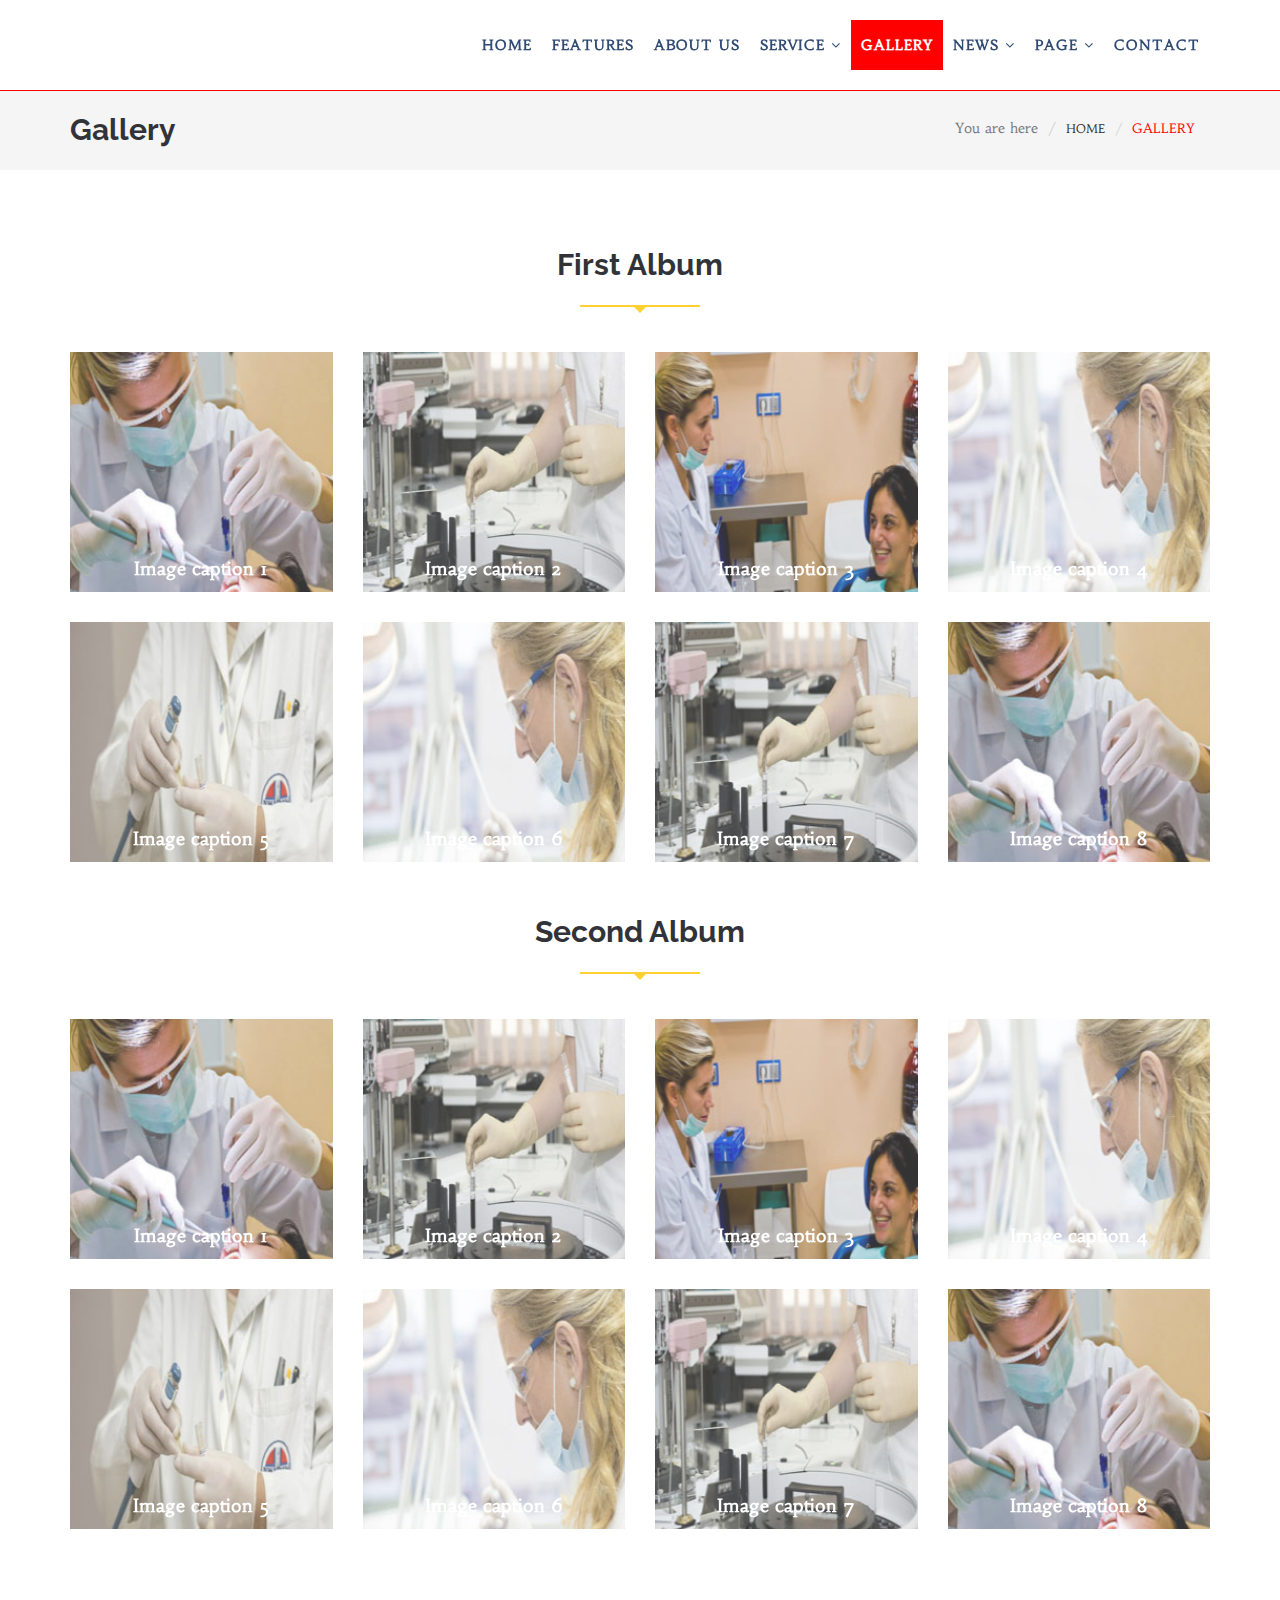
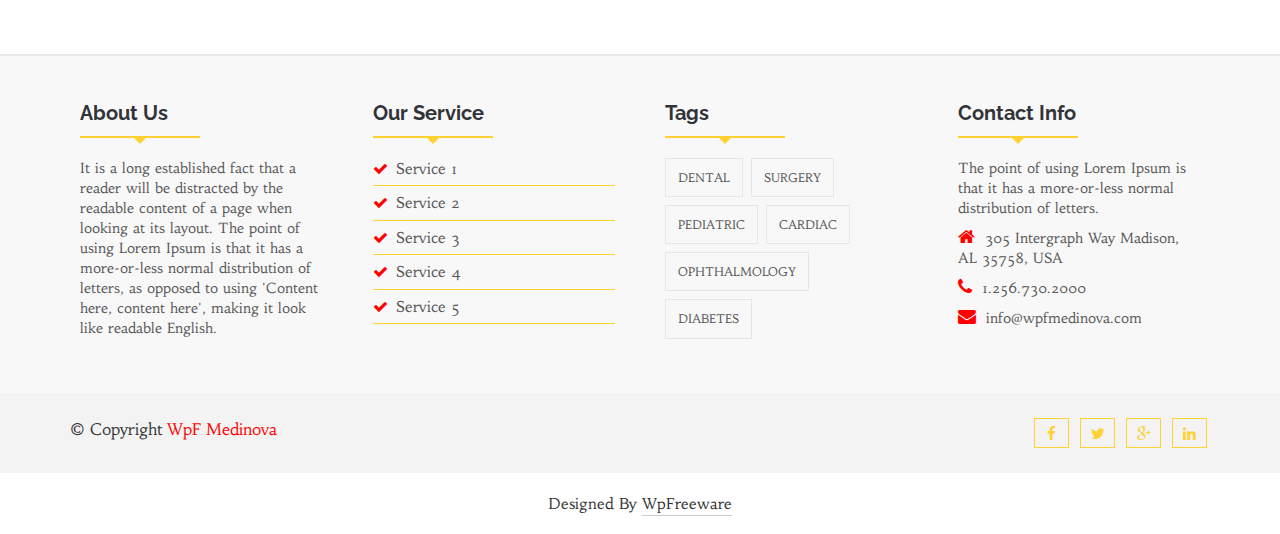
<file: gallery.html>
<!DOCTYPE html>
<html lang="en">
  <head>
    <!--=============================================== 
    Template Design By WpFreeware Team.
    Author URI : http://www.wpfreeware.com/
    ====================================================-->

    <!-- Basic Page Needs
    ================================================== -->
    <meta charset="utf-8">
    <meta http-equiv="X-UA-Compatible" content="IE=edge">
     <title>WpF Medinova : Gallery</title>

    <!-- Mobile Specific Metas
    ================================================== -->
    <meta name="viewport" content="width=device-width, initial-scale=1">

    <!-- Favicon -->
    <link rel="shortcut icon" type="image/icon" href="images/favicon.ico"/>

    <!-- CSS
    ================================================== -->       
    <!-- Bootstrap css file-->
    <link href="css/bootstrap.min.css" rel="stylesheet">
    <!-- Font awesome css file-->
    <link href="css/font-awesome.min.css" rel="stylesheet">       
    <!-- Default Theme css file -->
    <link id="switcher" href="css/themes/default-theme.css" rel="stylesheet">    
    <!-- Slick slider css file -->
    <link href="css/slick.css" rel="stylesheet"> 
    <!-- Photo Swipe Image Gallery -->     
    <link rel='stylesheet prefetch' href='css/photoswipe.css'>
    <link rel='stylesheet prefetch' href='css/default-skin.css'>    

    <!-- Main structure css file -->
    <link href="style.css" rel="stylesheet">
   
    <!-- Google fonts -->
    <link href='http://fonts.googleapis.com/css?family=Raleway' rel='stylesheet' type='text/css'>  
    <link href='http://fonts.googleapis.com/css?family=Habibi' rel='stylesheet' type='text/css'>   
    <link href='http://fonts.googleapis.com/css?family=Cinzel+Decorative:900' rel='stylesheet' type='text/css'>

    <!-- HTML5 shim and Respond.js for IE8 support of HTML5 elements and media queries -->
    <!-- WARNING: Respond.js doesn't work if you view the page via file:// -->
    <!--[if lt IE 9]>
      <script src="https://oss.maxcdn.com/html5shiv/3.7.2/html5shiv.min.js"></script>
      <script src="https://oss.maxcdn.com/respond/1.4.2/respond.min.js"></script>
    <![endif]--> 
  </head>
  <body>    
    <!-- BEGAIN PRELOADER -->
    <div id="preloader">
      <div id="status">&nbsp;</div>
    </div>
    <!-- END PRELOADER -->

    <!-- SCROLL TOP BUTTON -->
    <a class="scrollToTop" href="#"><i class="fa fa-heartbeat"></i></a>
    <!-- END SCROLL TOP BUTTON -->

    <!--=========== BEGIN HEADER SECTION ================-->
    <header id="header">
      <!-- BEGIN MENU -->
      <div class="menu_area">
        <nav class="navbar navbar-default navbar-fixed-top" role="navigation">  
          <div class="container">
            <div class="navbar-header">
              <!-- FOR MOBILE VIEW COLLAPSED BUTTON -->
              <button type="button" class="navbar-toggle collapsed" data-toggle="collapse" data-target="#navbar" aria-expanded="false" aria-controls="navbar">
                <span class="sr-only">Toggle navigation</span>
                <span class="icon-bar"></span>
                <span class="icon-bar"></span>
                <span class="icon-bar"></span>
              </button>

              <!-- LOGO -->              
              <!-- TEXT BASED LOGO -->
              <a class="navbar-brand" href="index.html"><i class="fa fa-heartbeat"></i>WpF <span>Medinova</span></a>              
              <!-- IMG BASED LOGO  -->
              <!--  <a class="navbar-brand" href="index.html"><img src="images/logo.png" alt="logo"></a>   -->     
                     
            </div>
            <div id="navbar" class="navbar-collapse collapse">
              <ul id="top-menu" class="nav navbar-nav navbar-right main-nav">
                <li><a href="index.html">Home</a></li>
                <li><a href="features.html">Features</a></li>
                <li><a href="about-us.html">About Us</a></li>
                <li class="dropdown">
                  <a href="#" class="dropdown-toggle" data-toggle="dropdown" role="button" aria-expanded="false">Service <span class="fa fa-angle-down"></span></a>
                  <ul class="dropdown-menu" role="menu">
                    <li><a href="medical-counseling.html">Medical Counseling</a></li>
                    <li><a href="medical-research.html">Medical Research</a></li>
                    <li><a href="blood-bank.html">Blood Bank</a></li>
                  </ul>
                </li>
                <li class="active"><a href="gallery.html">Gallery</a></li>
                <li class="dropdown">
                  <a href="#" class="dropdown-toggle" data-toggle="dropdown">News <span class="fa fa-angle-down"></span></a>
                  <ul class="dropdown-menu" role="menu">
                    <li><a href="blog-archive.html">Blog Archive</a></li>
                    <li><a href="blog-archive-with-left-sidebar.html">Blog Archive with Left Sidebar</a></li>
                    <li><a href="blog-archive-with-right-sidebar.html">Blog Archive with Right Sidebar</a></li>
                    <li><a href="blog-single.html">Blog Single</a></li>
                    <li><a href="blog-single-with-left-sidebar.html">Blog Single with Left Sidebar</a></li>
                    <li><a href="blog-single-with-right-sidebar.html">Blog Single with Right Sidebar</a></li>           
                  </ul>
                </li>
                <li class="dropdown">
                  <a href="#" class="dropdown-toggle" data-toggle="dropdown" role="button" aria-expanded="false">Page <span class="fa fa-angle-down"></span></a>
                  <ul class="dropdown-menu" role="menu">
                    <li><a href="404.html">404 Page</a></li>
                    <li><a href="#">Link Two</a></li>
                    <li><a href="#">Link Three</a></li>               
                  </ul>
                </li>               
                <li><a href="contact.html">Contact</a></li>
              </ul>           
            </div><!--/.nav-collapse -->
          </div>     
        </nav>  
      </div>
      <!-- END MENU -->    
    </header>
    <!--=========== END HEADER SECTION ================-->        
    <section id="blogArchive">      
      <div class="row">
        <div class="col-lg-12 col-md-12">
          <div class="blog-breadcrumbs-area">
            <div class="container">
              <div class="blog-breadcrumbs-left">
                <h2>Gallery</h2>
              </div>
              <div class="blog-breadcrumbs-right">
                <ol class="breadcrumb">
                  <li>You are here</li>
                  <li><a href="#">Home</a></li>                  
                  <li class="active">Gallery</li>
                </ol>
              </div>
            </div>
          </div>
        </div>        
      </div>      
    </section>    
    <!--=========== BEGIN GALLERY SECTION ================-->
    <section id="gallery">
      <div class="container">
        <div class="row">
          <div class="col-lg-12 col-md-12 col-sm-12">
            <div class="gallery-area">
              <!-- Start First Image Album  -->
              <div class="my-simple-gallery">
                <div class="section-heading">
                  <h2>First Album</h2>
                  <div class="line"></div>
                </div>
                <div class="row">
                  <figure itemprop="associatedMedia" class="col-lg-3 col-md-3 col-sm-4 col-xs-12">
                    <a class="gallery-iteam" href="images/gallery/gallery-large-1.jpg" itemprop="contentUrl" data-size="1024x1024">
                      <img src="images/gallery/gallery-small-1.jpg" itemprop="thumbnail" alt="Image description" />
                       <span class="image-effect"></span>
                    </a>                    
                    <figcaption itemprop="caption description">Image caption  1</figcaption>         
                  </figure>
                  
                  <figure itemprop="associatedMedia" class="col-lg-3 col-md-3 col-sm-4 col-xs-12">
                    <a class="gallery-iteam" href="images/gallery/gallery-large-2.jpg" itemprop="contentUrl" data-size="1024x1024">
                      <img src="images/gallery/gallery-small-2.jpg" itemprop="thumbnail" alt="Image description" />
                      <span class="image-effect"></span>
                    </a>
                    <figcaption itemprop="caption description">Image caption 2</figcaption>
                  </figure> 
                 
                  <figure itemprop="associatedMedia" class="col-lg-3 col-md-3 col-sm-4 col-xs-12">
                    <a class="gallery-iteam" href="images/gallery/gallery-large-3.jpg" itemprop="contentUrl" data-size="1024x683">
                      <img src="images/gallery/gallery-small-3.jpg" itemprop="thumbnail" alt="Image description" />
                      <span class="image-effect"></span>
                    </a>
                    <figcaption itemprop="caption description">Image caption 3</figcaption>
                  </figure>

                  <figure itemprop="associatedMedia" class="col-lg-3 col-md-3 col-sm-4 col-xs-12">
                    <a class="gallery-iteam" href="images/gallery/gallery-large-4.jpg" itemprop="contentUrl" data-size="1024x768">
                      <img src="images/gallery/gallery-small-4.jpg" itemprop="thumbnail" alt="Image description" />
                      <span class="image-effect"></span>
                  </a>
                    <figcaption itemprop="caption description">Image caption 4</figcaption>
                  </figure> 
                  <figure itemprop="associatedMedia" class="col-lg-3 col-md-3 col-sm-4 col-xs-12">
                    <a class="gallery-iteam" href="images/gallery/gallery-large-5.jpg" itemprop="contentUrl" data-size="1024x1024">
                      <img src="images/gallery/gallery-small-5.jpg" itemprop="thumbnail" alt="Image description" />
                       <span class="image-effect"></span>
                    </a>                    
                    <figcaption itemprop="caption description">Image caption  5</figcaption>         
                  </figure>
                  
                  <figure itemprop="associatedMedia" class="col-lg-3 col-md-3 col-sm-4 col-xs-12">
                    <a class="gallery-iteam" href="images/gallery/gallery-large-4.jpg" itemprop="contentUrl" data-size="1024x1024">
                      <img src="images/gallery/gallery-small-4.jpg" itemprop="thumbnail" alt="Image description" />
                      <span class="image-effect"></span>
                    </a>
                    <figcaption itemprop="caption description">Image caption 6</figcaption>
                  </figure> 
                 
                  <figure itemprop="associatedMedia" class="col-lg-3 col-md-3 col-sm-4 col-xs-12">
                    <a class="gallery-iteam" href="images/gallery/gallery-large-2.jpg" itemprop="contentUrl" data-size="1024x683">
                      <img src="images/gallery/gallery-small-2.jpg" itemprop="thumbnail" alt="Image description" />
                      <span class="image-effect"></span>
                    </a>
                    <figcaption itemprop="caption description">Image caption 7</figcaption>
                  </figure>

                  <figure itemprop="associatedMedia" class="col-lg-3 col-md-3 col-sm-4 col-xs-12">
                    <a class="gallery-iteam" href="images/gallery/gallery-large-1.jpg" itemprop="contentUrl" data-size="1024x768">
                      <img src="images/gallery/gallery-small-1.jpg" itemprop="thumbnail" alt="Image description" />
                      <span class="image-effect"></span>
                  </a>
                    <figcaption itemprop="caption description">Image caption 8</figcaption>
                  </figure>                 
                </div>
              </div>
              <!-- End First Image Album  -->

              <!-- Start Second Image Album  -->
              <div class="my-simple-gallery">
                <div class="section-heading">
                  <h2>Second Album</h2>
                  <div class="line"></div>
                </div>
                <div class="row">
                  <figure itemprop="associatedMedia" class="col-lg-3 col-md-3 col-sm-4 col-xs-12">
                    <a class="gallery-iteam" href="images/gallery/gallery-large-1.jpg" itemprop="contentUrl" data-size="1024x1024">
                      <img src="images/gallery/gallery-small-1.jpg" itemprop="thumbnail" alt="Image description" />
                       <span class="image-effect"></span>
                    </a>                    
                    <figcaption itemprop="caption description">Image caption  1</figcaption>         
                  </figure>
                  
                  <figure itemprop="associatedMedia" class="col-lg-3 col-md-3 col-sm-4 col-xs-12">
                    <a class="gallery-iteam" href="images/gallery/gallery-large-2.jpg" itemprop="contentUrl" data-size="1024x1024">
                      <img src="images/gallery/gallery-small-2.jpg" itemprop="thumbnail" alt="Image description" />
                      <span class="image-effect"></span>
                    </a>
                    <figcaption itemprop="caption description">Image caption 2</figcaption>
                  </figure> 
                 
                  <figure itemprop="associatedMedia" class="col-lg-3 col-md-3 col-sm-4 col-xs-12">
                    <a class="gallery-iteam" href="images/gallery/gallery-large-3.jpg" itemprop="contentUrl" data-size="1024x683">
                      <img src="images/gallery/gallery-small-3.jpg" itemprop="thumbnail" alt="Image description" />
                      <span class="image-effect"></span>
                    </a>
                    <figcaption itemprop="caption description">Image caption 3</figcaption>
                  </figure>

                  <figure itemprop="associatedMedia" class="col-lg-3 col-md-3 col-sm-4 col-xs-12">
                    <a class="gallery-iteam" href="images/gallery/gallery-large-4.jpg" itemprop="contentUrl" data-size="1024x768">
                      <img src="images/gallery/gallery-small-4.jpg" itemprop="thumbnail" alt="Image description" />
                      <span class="image-effect"></span>
                  </a>
                    <figcaption itemprop="caption description">Image caption 4</figcaption>
                  </figure> 
                  <figure itemprop="associatedMedia" class="col-lg-3 col-md-3 col-sm-4 col-xs-12">
                    <a class="gallery-iteam" href="images/gallery/gallery-large-5.jpg" itemprop="contentUrl" data-size="1024x1024">
                      <img src="images/gallery/gallery-small-5.jpg" itemprop="thumbnail" alt="Image description" />
                       <span class="image-effect"></span>
                    </a>                    
                    <figcaption itemprop="caption description">Image caption  5</figcaption>         
                  </figure>
                  
                  <figure itemprop="associatedMedia" class="col-lg-3 col-md-3 col-sm-4 col-xs-12">
                    <a class="gallery-iteam" href="images/gallery/gallery-large-4.jpg" itemprop="contentUrl" data-size="1024x1024">
                      <img src="images/gallery/gallery-small-4.jpg" itemprop="thumbnail" alt="Image description" />
                      <span class="image-effect"></span>
                    </a>
                    <figcaption itemprop="caption description">Image caption 6</figcaption>
                  </figure> 
                 
                  <figure itemprop="associatedMedia" class="col-lg-3 col-md-3 col-sm-4 col-xs-12">
                    <a class="gallery-iteam" href="images/gallery/gallery-large-2.jpg" itemprop="contentUrl" data-size="1024x683">
                      <img src="images/gallery/gallery-small-2.jpg" itemprop="thumbnail" alt="Image description" />
                      <span class="image-effect"></span>
                    </a>
                    <figcaption itemprop="caption description">Image caption 7</figcaption>
                  </figure>

                  <figure itemprop="associatedMedia" class="col-lg-3 col-md-3 col-sm-4 col-xs-12">
                    <a class="gallery-iteam" href="images/gallery/gallery-large-1.jpg" itemprop="contentUrl" data-size="1024x768">
                      <img src="images/gallery/gallery-small-1.jpg" itemprop="thumbnail" alt="Image description" />
                      <span class="image-effect"></span>
                  </a>
                    <figcaption itemprop="caption description">Image caption 8</figcaption>
                  </figure>                 
                </div>
              </div>
              <!-- End Second Image Album  -->

              <!-- This Section only for Lightbox view -->
              <!-- Root element of PhotoSwipe. Must have class pswp. -->
              <div class="pswp" tabindex="-1" role="dialog" aria-hidden="true">

                <!-- Background of PhotoSwipe. 
                     It's a separate element, as animating opacity is faster than rgba(). -->
                <div class="pswp__bg"></div>

                <!-- Slides wrapper with overflow:hidden. -->
                <div class="pswp__scroll-wrap">

                  <!-- Container that holds slides. PhotoSwipe keeps only 3 slides in DOM to save memory. -->
                  <!-- don't modify these 3 pswp__item elements, data is added later on. -->
                  <div class="pswp__container">
                      <div class="pswp__item"></div>
                      <div class="pswp__item"></div>
                      <div class="pswp__item"></div>
                  </div>

                  <!-- Default (PhotoSwipeUI_Default) interface on top of sliding area. Can be changed. -->
                  <div class="pswp__ui pswp__ui--hidden">
                    <div class="pswp__top-bar">

                        <!--  Controls are self-explanatory. Order can be changed. -->

                        <div class="pswp__counter"></div>

                        <button class="pswp__button pswp__button--close" title="Close (Esc)"></button>

                        <button class="pswp__button pswp__button--share" title="Share"></button>

                        <button class="pswp__button pswp__button--fs" title="Toggle fullscreen"></button>

                        <button class="pswp__button pswp__button--zoom" title="Zoom in/out"></button>

                        <!-- Preloader demo http://codepen.io/dimsemenov/pen/yyBWoR -->
                        <!-- element will get class pswp__preloader--active when preloader is running -->
                        <div class="pswp__preloader">
                            <div class="pswp__preloader__icn">
                              <div class="pswp__preloader__cut">
                                <div class="pswp__preloader__donut"></div>
                              </div>
                            </div>
                        </div>
                    </div>

                    <div class="pswp__share-modal pswp__share-modal--hidden pswp__single-tap">
                        <div class="pswp__share-tooltip"></div> 
                    </div>

                    <button class="pswp__button pswp__button--arrow--left" title="Previous (arrow left)">
                    </button>

                    <button class="pswp__button pswp__button--arrow--right" title="Next (arrow right)">
                    </button>

                    <div class="pswp__caption">
                        <div class="pswp__caption__center"></div>
                    </div>
                  </div>
                </div>
              </div>
            </div>
          </div>
        </div>
      </div>
    </section>
    <!--=========== END GALLERY SECTION ================-->

    <!--=========== Start Footer SECTION ================-->
    <footer id="footer">
      <!-- Start Footer Top -->
      <div class="footer-top">
        <div class="container">
          <div class="row">
            <div class="col-lg-3 col-md-3 col-sm-3">
              <div class="single-footer-widget">
                <div class="section-heading">
                <h2>About Us</h2>
                <div class="line"></div>
              </div>           
              <p>It is a long established fact that a reader will be distracted by the readable content of a page when looking at its layout. The point of using Lorem Ipsum is that it has a more-or-less normal distribution of letters, as opposed to using 'Content here, content here', making it look like readable English.</p>
              </div>
            </div>
            <div class="col-lg-3 col-md-3 col-sm-3">
              <div class="single-footer-widget">
                <div class="section-heading">
                <h2>Our Service</h2>
                <div class="line"></div>
              </div>
              <ul class="footer-service">
                <li><a href="#"><span class="fa fa-check"></span>Service 1</a></li>
                <li><a href="#"><span class="fa fa-check"></span>Service 2</a></li>
                <li><a href="#"><span class="fa fa-check"></span>Service 3</a></li>
                <li><a href="#"><span class="fa fa-check"></span>Service 4</a></li>
                <li><a href="#"><span class="fa fa-check"></span>Service 5</a></li>
              </ul>
              </div>
            </div>
            <div class="col-lg-3 col-md-3 col-sm-3">
              <div class="single-footer-widget">
                <div class="section-heading">
                <h2>Tags</h2>
                <div class="line"></div>
              </div>
                <ul class="tag-nav">
                  <li><a href="#">Dental</a></li>
                  <li><a href="#">Surgery</a></li>
                  <li><a href="#">Pediatric</a></li>
                  <li><a href="#">Cardiac</a></li>
                  <li><a href="#">Ophthalmology</a></li>
                  <li><a href="#">Diabetes</a></li>
                </ul>
              </div>
            </div>
            <div class="col-lg-3 col-md-3 col-sm-3">
              <div class="single-footer-widget">
                <div class="section-heading">
                <h2>Contact Info</h2>
                <div class="line"></div>
              </div>
              <p>The point of using Lorem Ipsum is that it has a more-or-less normal distribution of letters.</p>
              <address class="contact-info">
                <p><span class="fa fa-home"></span>305 Intergraph Way
                Madison, AL 35758, USA</p>
                <p><span class="fa fa-phone"></span>1.256.730.2000</p>
                <p><span class="fa fa-envelope"></span>info@wpfmedinova.com</p>
              </address>
              </div>
            </div>
          </div>
        </div>
      </div>
      <!-- Start Footer Middle -->
      <div class="footer-middle">
        <div class="container">
          <div class="row">
          <div class="col-lg-6 col-md-6 col-sm-6 col-xs-12">
            <div class="footer-copyright">
              <p>&copy; Copyright <a href="index.html">WpF Medinova</a></p>
            </div>
          </div>
          <div class="col-lg-6 col-md-6 col-sm-6 col-xs-12">
            <div class="footer-social">              
                <a href="#"><span class="fa fa-facebook"></span></a>
                <a href="#"><span class="fa fa-twitter"></span></a>
                <a href="#"><span class="fa fa-google-plus"></span></a>
                <a href="#"><span class="fa fa-linkedin"></span></a>     
            </div>
          </div>
        </div>
        </div>
      </div>
      <!-- Start Footer Bottom -->
      <div class="footer-bottom">
        <div class="container">
          <div class="row">
            <div class="col-md-12">
              <p>Designed By <a rel="nofollow" href="http://www.wpfreeware.com/">WpFreeware</a></p>
            </div>
          </div>
        </div>
      </div>
    </footer>
    <!--=========== End Footer SECTION ================-->

    <!-- jQuery Library  -->
    <script src="js/jquery.js"></script>   
    <!-- Bootstrap default js -->
    <script src="js/bootstrap.min.js"></script>
    <!-- slick slider -->
    <script src="js/slick.min.js"></script>    
    <script type="text/javascript" src="js/modernizr.custom.79639.js"></script>      
    <!-- counter -->
    <script src="js/waypoints.min.js"></script>
    <script src="js/jquery.counterup.min.js"></script>
    <!-- Doctors hover effect -->
    <script src="js/snap.svg-min.js"></script>
    <script src="js/hovers.js"></script>
    <!-- Photo Swipe Gallery Slider -->
    <script src='js/photoswipe.min.js'></script>
    <script src='js/photoswipe-ui-default.min.js'></script>    
    <script src="js/photoswipe-gallery.js"></script>

    <!-- Custom JS -->
    <script src="js/custom.js"></script>
     
  </body>
</html>
</file>
<file: css/themes/default-theme.css>
/*=======================================
Template Design By WpFreeware Team.
Author URI : http://www.wpfreeware.com/
========================================*/

.scrollToTop {
  background-color: #ffd133;
  border:1px solid #ffd133;
}
.scrollToTop:hover, .scrollToTop:focus,.readmore_area a::before,.sl-slider h2> strong,.sl-slider p> strong,
.single-top-feature .readmore_area a span,.service-icon-effect,.service-icon .service-icon-effect:hover,.single-service>h3 a:hover,.single-service>h3 a:focus,
.whyChoose-right .media-heading,.whyChoose-right .media:hover .media-icon,.doctors-nav figcaption h2,
.testimonial-cotent > p span,.testimonial-nav .slick-dots li.slick-active button::before,.blog-comments-box li > h2,.blog-comments-box li span,
.blog-author > ul > li a:hover,.footer-service li > a:hover,.footer-service li > a span,.contact-info > p span,.footer-copyright>p>a,
.blog-breadcrumbs-right .breadcrumb > li a:hover,.blog-breadcrumbs-right .breadcrumb > .active,.blog-details blockquote::before,.blog-details blockquote::after,
.sidebar-widget p>a,.sidebar-widget>ul li>a:hover,.postnav-left:hover .navg-title,.postnav-right:hover .navg-title,.author-name:hover,
.similar-post .media-body a:hover,.similar-post > h2,.nav-tabs > li.active > a, .nav-tabs > li.active > a:focus, .nav-tabs > li.active > a:hover,
.button--itzel .button__icon,.button--itzel > span,#myModal .modal-title,
.form-submit input:hover,.error-page-area h1,.error-page-area h3{
  color: #ff0000;   
}
.navbar-default {
  background-color: #fff;
  border-color: #ff0000; 
}
.navbar-default .navbar-nav > .active > a, .navbar-default .navbar-nav > .active > a:focus, .navbar-default .navbar-nav > .active > a:hover,
.navbar-default .navbar-nav > .open > a, .navbar-default .navbar-nav > .open > a:focus, .navbar-default .navbar-nav > .open > a:hover,
.dropdown-menu > li > a:hover,.dropdown-menu > li > a:focus,.dropdown-menu > .active > a, .dropdown-menu > .active > a:focus, .dropdown-menu > .active > a:hover,
.navbar-default .navbar-nav .open .dropdown-menu > li > a:hover,.readmore_area a span,
.single-top-feature .readmore_area a::before,.testimonial-nav .slick-dots li.slick-active,figure.blog-figure .image-effect::before,
.footer-middle,.social-share ul li > a,.custom-panel .panel-heading a,.nav-tabs > li > a,a.gallery-iteam .image-effect::before,.comments-title::after,
.reply-btn,.author-tag  {
  background-color: #ff0000;  
}
.single-top-feature{background:#314A73;}
.navbar-right .dropdown-menu,.navbar-nav .open .dropdown-menu,
.wp-form-control:focus {
  border: 1px solid #ff0000; 
}
.navbar-fixed-top .navbar-brand img{
	width:150px;
	margin:9px 0px 0px;
}
.navbar-right .dropdown-menu::before {
  border-left: 1px solid #ff0000;
  border-top: 1px solid #ff0000;
}
.nav-arrows span:hover {
  border-color: #ffd133;
  color: #ffd133;
}
.line {
  border-bottom: 2px solid #ffd133;
  background: none repeat scroll 0 0 transparent;
  height: 1px;
  margin: 0 auto 45px;
  padding: 5px;
  position: relative;
  width: 120px;
}
.line::after, .line::before {
  border: medium solid transparent;
  content: " ";
  height: 0;
  left: 50%;
  pointer-events: none;
  position: absolute;
  top: 100%;
  width: 0;
}
.line::before {
  border-width: 9px;
  margin-left: -6px;
}
.line::after {
  border-top-color: #ffd133;
  border-width: 8px;
  margin-left: -8px;
}
.service-icon .service-icon-effect {
  box-shadow: 0 0 0 4px #ffd133;
}
.service-icon .service-icon-effect:after {
  box-shadow: 3px 3px #ffd133;
}
.media-icon {
  background-color: #ffd133;
  border: 2px solid #ffd133;
}
.doctors-nav figure button:hover{
  border-color: #ffd133;
  color:#ffd133;
}
.single-doctor-social > a:hover{
  color: #ffd133;
  border-color: #ffd133;
}
.testimonial-img {
  border: 3px solid #ffd133;  
}
.testimonial-nav .slick-dots li,.blog-content .readmore_area a,.wp-form-control,
.button--itzel::before,.error-page-area .readmore_area a {
  border: 2px solid #ffd133;
} 
.tag-nav a:hover,.tag-nav a:focus{
  background-color: #ffd133;
  border-color: #ffd133;
}
.footer-service li > a{
  border-bottom: 1px solid #ffd133;
}
.footer-copyright>p>a:hover{
 border-bottom: 1px solid #ffd133; 
}
.footer-social a {
  border: 1px solid #ffd133;
  color: #ffd133;
}
.footer-bottom p a:hover,.footer-bottom p a:focus{
  border-color: #ffd133;
  color: #ffd133;
}
.blog-pagination .pagination > li > a:focus, .blog-pagination .pagination > li > a:hover, .blog-pagination .pagination > li > span:focus,
.blog-pagination .pagination > li > span:hover {
  background-color: #ffd133;
  border-color: #ffd133;
}
.sidebar-widget h3::after {
  background: none repeat scroll 0 0 #ffd133;
}
.archives li > a:hover {
  background-color: #ffd133;
  border-color: #ffd133;
}
.postnav-left a:hover, .postnav-right a:hover {
  border: 1px solid #ffd133;  
  color: #ffd133;  
}
.postnav-left:hover .prev-icon,.postnav-right:hover .next-icon{
  color: #ffd133;
  border-color: #ffd133;
}
.post-author > h3 {
  border-bottom: 1px solid #ffd133;
  color: #ffd133;  
}
.author-morepost:hover,.author-morepost:focus {
  border-bottom: 1px solid #ffd133;
  color: #ffd133; 
}
.nav-tabs > li > a:hover,.nav-tabs > li > a:focus{
  background-color: #ffd133;
  border-color: #ffd133;  
}
.form-submit input {
  background-color: #ffd133;
  border: 1px solid #ffd133;
}
.pswp__caption__center {
  color: #ffd133 !important;
}
.pswp__button--arrow--left::before, .pswp__button--arrow--right::before {
  background-color: #ffd133 !important;    
}
.comments-pagination li a:hover {
  background-color:#ffd133;
  border-color: #ffd133; 
}
#respond input[type="text"]:focus,#respond input[type="email"]:focus,#respond input[type="url"]:focus {
  border-color: #ffd133;
}
#respond textarea:focus{
  border-color: #ffd133;
}
.blog-details .table-hover tbody tr:hover{
  background-color: #ffd133;
  border-color: #ffd133;
}
.blog-details>a:hover,
.blog-details>a:focus,
.blog-details > p>a:hover,
.blog-details > p>a:focus{
  color: #ffd133;
  border-bottom: 1px solid #ffd133;
}
.testimonial-parg::before {
  color: #ffd133;  
}
.testimonial-parg:after{ 
  color: #ffd133;
}
.top-slider .slick-prev:hover,
.top-slider .slick-next:hover{
  border-color: #ff0000;
  color: #ff0000;
}
.slider-text h2>strong{
  color: #314A73;
}
.slider-text p>strong{
  color: #314A73;
}

/*=======================================
Template Design By WpFreeware Team.
Author URI : http://www.wpfreeware.com/
========================================*/
</file>
<file: css/photoswipe.css>
/*! PhotoSwipe main CSS by Dmitry Semenov | photoswipe.com | MIT license */
/*
	Styles for basic PhotoSwipe functionality (sliding area, open/close transitions)
*/
/* pswp = photoswipe */
.pswp {
  display: none;
  position: absolute;
  width: 100%;
  height: 100%;
  left: 0;
  top: 0;
  overflow: hidden;
  -ms-touch-action: none;
  touch-action: none;
  z-index: 1500;
  -webkit-text-size-adjust: 100%;
  /* create separate layer, to avoid paint on window.onscroll in webkit/blink */
  -webkit-backface-visibility: hidden;
  outline: none; }
  .pswp * {
    -webkit-box-sizing: border-box;
            box-sizing: border-box; }
  .pswp img {
    max-width: none; }

/* style is added when JS option showHideOpacity is set to true */
.pswp--animate_opacity {
  /* 0.001, because opacity:0 doesn't trigger Paint action, which causes lag at start of transition */
  opacity: 0.001;
  will-change: opacity;
  /* for open/close transition */
  -webkit-transition: opacity 333ms cubic-bezier(0.4, 0, 0.22, 1);
          transition: opacity 333ms cubic-bezier(0.4, 0, 0.22, 1); }

.pswp--open {
  display: block; }

.pswp--zoom-allowed .pswp__img {
  /* autoprefixer: off */
  cursor: -webkit-zoom-in;
  cursor: -moz-zoom-in;
  cursor: zoom-in; }

.pswp--zoomed-in .pswp__img {
  /* autoprefixer: off */
  cursor: -webkit-grab;
  cursor: -moz-grab;
  cursor: grab; }

.pswp--dragging .pswp__img {
  /* autoprefixer: off */
  cursor: -webkit-grabbing;
  cursor: -moz-grabbing;
  cursor: grabbing; }

/*
	Background is added as a separate element.
	As animating opacity is much faster than animating rgba() background-color.
*/
.pswp__bg {
  position: absolute;
  left: 0;
  top: 0;
  width: 100%;
  height: 100%;
  background: #000;
  opacity: 0;
  -webkit-backface-visibility: hidden;
  will-change: opacity; }

.pswp__scroll-wrap {
  position: absolute;
  left: 0;
  top: 0;
  width: 100%;
  height: 100%;
  overflow: hidden; }

.pswp__container,
.pswp__zoom-wrap {
  -ms-touch-action: none;
  touch-action: none;
  position: absolute;
  left: 0;
  right: 0;
  top: 0;
  bottom: 0; }

/* Prevent selection and tap highlights */
.pswp__container,
.pswp__img {
  -webkit-user-select: none;
  -moz-user-select: none;
  -ms-user-select: none;
      user-select: none;
  -webkit-tap-highlight-color: transparent;
  -webkit-touch-callout: none; }

.pswp__zoom-wrap {
  position: absolute;
  width: 100%;
  -webkit-transform-origin: left top;
  -ms-transform-origin: left top;
  transform-origin: left top;
  /* for open/close transition */
  -webkit-transition: -webkit-transform 333ms cubic-bezier(0.4, 0, 0.22, 1);
          transition: transform 333ms cubic-bezier(0.4, 0, 0.22, 1); }

.pswp__bg {
  will-change: opacity;
  /* for open/close transition */
  -webkit-transition: opacity 333ms cubic-bezier(0.4, 0, 0.22, 1);
          transition: opacity 333ms cubic-bezier(0.4, 0, 0.22, 1); }

.pswp--animated-in .pswp__bg,
.pswp--animated-in .pswp__zoom-wrap {
  -webkit-transition: none;
  transition: none; }

.pswp__container,
.pswp__zoom-wrap {
  -webkit-backface-visibility: hidden;
  will-change: transform; }

.pswp__item {
  position: absolute;
  left: 0;
  right: 0;
  top: 0;
  bottom: 0;
  overflow: hidden; }

.pswp__img {
  position: absolute;
  width: auto;
  height: auto;
  top: 0;
  left: 0;
  -webkit-transition: opacity 0.15s;
          transition: opacity 0.15s; }

/*
	stretched thumbnail or div placeholder element (see below)
	style is added to avoid flickering in webkit/blink when layers overlap
*/
.pswp__img--placeholder {
  -webkit-backface-visibility: hidden; }

/*
	div element that matches size of large image
	large image loads on top of it
*/
.pswp__img--placeholder--blank {
  background: #222; }

.pswp--ie .pswp__img {
  width: 100% !important;
  height: auto !important;
  left: 0;
  top: 0; }

/*
	Error message appears when image is not loaded
	(JS option errorMsg controls markup)
*/
.pswp__error-msg {
  position: absolute;
  left: 0;
  top: 50%;
  width: 100%;
  text-align: center;
  font-size: 14px;
  line-height: 16px;
  margin-top: -8px;
  color: #CCC; }

.pswp__error-msg a {
  color: #CCC;
  text-decoration: underline; }
</file>
<file: css/default-skin.css>
/*! PhotoSwipe Default UI CSS by Dmitry Semenov | photoswipe.com | MIT license */
/*

	Contents:

	1. Buttons
	2. Share modal and links
	3. Index indicator ("1 of X" counter)
	4. Caption
	5. Loading indicator
	6. Additional styles (root element, top bar, idle state, hidden state, etc.)

*/
/*
	
	1. Buttons

 */
/* <button> css reset */
.pswp__button {
  width: 44px;
  height: 44px;
  position: relative;
  background: none;
  cursor: pointer;
  overflow: visible;
  -webkit-appearance: none;
  display: block;
  border: 0;
  padding: 0;
  margin: 0;
  float: right;
  opacity: 0.75;
  -webkit-transition: opacity 0.2s;
          transition: opacity 0.2s;
  -webkit-box-shadow: none;
          box-shadow: none; }
  .pswp__button:focus,
  .pswp__button:hover {
    opacity: 1; }
  .pswp__button:active {
    outline: none;
    opacity: 0.9; }
  .pswp__button::-moz-focus-inner {
    padding: 0;
    border: 0; }

/* pswp__ui--over-close class it added when mouse is over element that should close gallery */
.pswp__ui--over-close .pswp__button--close {
  opacity: 1; }

.pswp__button,
.pswp__button--arrow--left:before,
.pswp__button--arrow--right:before {
  background: url(../images/gallery/default-skin.png) 0 0 no-repeat;
  background-size: 264px 88px;
  width: 44px;
  height: 44px; }

@media (-webkit-min-device-pixel-ratio: 1.1), (-webkit-min-device-pixel-ratio: 1.09375), (min-resolution: 105dpi), (min-resolution: 1.1dppx) {
  /* Serve SVG sprite if browser supports SVG and resolution is more than 105dpi */
  .pswp--svg .pswp__button,
  .pswp--svg .pswp__button--arrow--left:before,
  .pswp--svg .pswp__button--arrow--right:before {
    background-image: url(../images/gallery/default-skin.svg); }
  .pswp--svg .pswp__button--arrow--left,
  .pswp--svg .pswp__button--arrow--right {
    background: none; } }

.pswp__button--close {
  background-position: 0 -44px; }

.pswp__button--share {
  background-position: -44px -44px; }

.pswp__button--fs {
  display: none; }

.pswp--supports-fs .pswp__button--fs {
  display: block; }

.pswp--fs .pswp__button--fs {
  background-position: -44px 0; }

.pswp__button--zoom {
  display: none;
  background-position: -88px 0; }

.pswp--zoom-allowed .pswp__button--zoom {
  display: block; }

.pswp--zoomed-in .pswp__button--zoom {
  background-position: -132px 0; }

/* no arrows on touch screens */
.pswp--touch .pswp__button--arrow--left,
.pswp--touch .pswp__button--arrow--right {
  visibility: hidden; }

/*
	Arrow buttons hit area
	(icon is added to :before pseudo-element)
*/
.pswp__button--arrow--left,
.pswp__button--arrow--right {
  background: none;
  top: 50%;
  margin-top: -50px;
  width: 70px;
  height: 100px;
  position: absolute; }

.pswp__button--arrow--left {
  left: 0; }

.pswp__button--arrow--right {
  right: 0; }

.pswp__button--arrow--left:before,
.pswp__button--arrow--right:before {
  content: '';
  top: 35px;
  background-color: rgba(0, 0, 0, 0.3);
  height: 30px;
  width: 32px;
  position: absolute; }

.pswp__button--arrow--left:before {
  left: 6px;
  background-position: -138px -44px; }

.pswp__button--arrow--right:before {
  right: 6px;
  background-position: -94px -44px; }

/*

	2. Share modal/popup and links

 */
.pswp__counter,
.pswp__share-modal {
  -webkit-user-select: none;
  -moz-user-select: none;
  -ms-user-select: none;
      user-select: none; }

.pswp__share-modal {
  display: block;
  background: rgba(0, 0, 0, 0.5);
  width: 100%;
  height: 100%;
  top: 0;
  left: 0;
  padding: 10px;
  position: absolute;
  z-index: 1600;
  opacity: 0;
  -webkit-transition: opacity 0.25s ease-out;
          transition: opacity 0.25s ease-out;
  -webkit-backface-visibility: hidden;
  will-change: opacity; }

.pswp__share-modal--hidden {
  display: none; }

.pswp__share-tooltip {
  z-index: 1620;
  position: absolute;
  background: #FFF;
  top: 56px;
  border-radius: 2px;
  display: block;
  width: auto;
  right: 44px;
  -webkit-box-shadow: 0 2px 5px rgba(0, 0, 0, 0.25);
          box-shadow: 0 2px 5px rgba(0, 0, 0, 0.25);
  -webkit-transform: translateY(6px);
      -ms-transform: translateY(6px);
          transform: translateY(6px);
  -webkit-transition: -webkit-transform 0.25s;
          transition: transform 0.25s;
  -webkit-backface-visibility: hidden;
  will-change: transform; }
  .pswp__share-tooltip a {
    display: block;
    padding: 8px 12px;
    color: #000;
    text-decoration: none;
    font-size: 14px;
    line-height: 18px; }
    .pswp__share-tooltip a:hover {
      text-decoration: none;
      color: #000; }
    .pswp__share-tooltip a:first-child {
      /* round corners on the first/last list item */
      border-radius: 2px 2px 0 0; }
    .pswp__share-tooltip a:last-child {
      border-radius: 0 0 2px 2px; }

.pswp__share-modal--fade-in {
  opacity: 1; }
  .pswp__share-modal--fade-in .pswp__share-tooltip {
    -webkit-transform: translateY(0);
        -ms-transform: translateY(0);
            transform: translateY(0); }

/* increase size of share links on touch devices */
.pswp--touch .pswp__share-tooltip a {
  padding: 16px 12px; }

a.pswp__share--facebook:before {
  content: '';
  display: block;
  width: 0;
  height: 0;
  position: absolute;
  top: -12px;
  right: 15px;
  border: 6px solid transparent;
  border-bottom-color: #FFF;
  -webkit-pointer-events: none;
  -moz-pointer-events: none;
  pointer-events: none; }

a.pswp__share--facebook:hover {
  background: #3E5C9A;
  color: #FFF; }
  a.pswp__share--facebook:hover:before {
    border-bottom-color: #3E5C9A; }

a.pswp__share--twitter:hover {
  background: #55ACEE;
  color: #FFF; }

a.pswp__share--pinterest:hover {
  background: #CCC;
  color: #CE272D; }

a.pswp__share--download:hover {
  background: #DDD; }

/*

	3. Index indicator ("1 of X" counter)

 */
.pswp__counter {
  position: absolute;
  left: 0;
  top: 0;
  height: 44px;
  font-size: 13px;
  line-height: 44px;
  color: #FFF;
  opacity: 0.75;
  padding: 0 10px; }

/*
	
	4. Caption

 */
.pswp__caption {
  position: absolute;
  left: 0;
  bottom: 0;
  width: 100%;
  min-height: 44px; }
  .pswp__caption small {
    font-size: 11px;
    color: #BBB; }

.pswp__caption__center {
  text-align: left;
  max-width: 420px;
  margin: 0 auto;
  font-size: 13px;
  padding: 10px;
  line-height: 20px;
  color: #CCC; }

.pswp__caption--empty {
  display: none; }

/* Fake caption element, used to calculate height of next/prev image */
.pswp__caption--fake {
  visibility: hidden; }

/*

	5. Loading indicator (preloader)

	You can play with it here - http://codepen.io/dimsemenov/pen/yyBWoR

 */
.pswp__preloader {
  width: 44px;
  height: 44px;
  position: absolute;
  top: 0;
  left: 50%;
  margin-left: -22px;
  opacity: 0;
  -webkit-transition: opacity 0.25s ease-out;
          transition: opacity 0.25s ease-out;
  will-change: opacity;
  direction: ltr; }

.pswp__preloader__icn {
  width: 20px;
  height: 20px;
  margin: 12px; }

.pswp__preloader--active {
  opacity: 1; }
  .pswp__preloader--active .pswp__preloader__icn {
    /* We use .gif in browsers that don't support CSS animation */
    background: url(preloader.gif) 0 0 no-repeat; }

.pswp--css_animation .pswp__preloader--active {
  opacity: 1; }
  .pswp--css_animation .pswp__preloader--active .pswp__preloader__icn {
    -webkit-animation: clockwise 500ms linear infinite;
            animation: clockwise 500ms linear infinite; }
  .pswp--css_animation .pswp__preloader--active .pswp__preloader__donut {
    -webkit-animation: donut-rotate 1000ms cubic-bezier(0.4, 0, 0.22, 1) infinite;
            animation: donut-rotate 1000ms cubic-bezier(0.4, 0, 0.22, 1) infinite; }

.pswp--css_animation .pswp__preloader__icn {
  background: none;
  opacity: 0.75;
  width: 14px;
  height: 14px;
  position: absolute;
  left: 15px;
  top: 15px;
  margin: 0; }

.pswp--css_animation .pswp__preloader__cut {
  /* 
			The idea of animating inner circle is based on Polymer ("material") loading indicator 
			 by Keanu Lee https://blog.keanulee.com/2014/10/20/the-tale-of-three-spinners.html
		*/
  position: relative;
  width: 7px;
  height: 14px;
  overflow: hidden; }

.pswp--css_animation .pswp__preloader__donut {
  -webkit-box-sizing: border-box;
          box-sizing: border-box;
  width: 14px;
  height: 14px;
  border: 2px solid #FFF;
  border-radius: 50%;
  border-left-color: transparent;
  border-bottom-color: transparent;
  position: absolute;
  top: 0;
  left: 0;
  background: none;
  margin: 0; }

@media screen and (max-width: 1024px) {
  .pswp__preloader {
    position: relative;
    left: auto;
    top: auto;
    margin: 0;
    float: right; } }

@-webkit-keyframes clockwise {
  0% {
    -webkit-transform: rotate(0deg);
            transform: rotate(0deg); }
  100% {
    -webkit-transform: rotate(360deg);
            transform: rotate(360deg); } }

@keyframes clockwise {
  0% {
    -webkit-transform: rotate(0deg);
            transform: rotate(0deg); }
  100% {
    -webkit-transform: rotate(360deg);
            transform: rotate(360deg); } }

@-webkit-keyframes donut-rotate {
  0% {
    -webkit-transform: rotate(0);
            transform: rotate(0); }
  50% {
    -webkit-transform: rotate(-140deg);
            transform: rotate(-140deg); }
  100% {
    -webkit-transform: rotate(0);
            transform: rotate(0); } }

@keyframes donut-rotate {
  0% {
    -webkit-transform: rotate(0);
            transform: rotate(0); }
  50% {
    -webkit-transform: rotate(-140deg);
            transform: rotate(-140deg); }
  100% {
    -webkit-transform: rotate(0);
            transform: rotate(0); } }

/*
	
	6. Additional styles

 */
/* root element of UI */
.pswp__ui {
  -webkit-font-smoothing: auto;
  visibility: visible;
  opacity: 1;
  z-index: 1550; }

/* top black bar with buttons and "1 of X" indicator */
.pswp__top-bar {
  position: absolute;
  left: 0;
  top: 0;
  height: 44px;
  width: 100%; }

.pswp__caption,
.pswp__top-bar,
.pswp--has_mouse .pswp__button--arrow--left,
.pswp--has_mouse .pswp__button--arrow--right {
  -webkit-backface-visibility: hidden;
  will-change: opacity;
  -webkit-transition: opacity 333ms cubic-bezier(0.4, 0, 0.22, 1);
          transition: opacity 333ms cubic-bezier(0.4, 0, 0.22, 1); }

/* pswp--has_mouse class is added only when two subsequent mousemove events occur */
.pswp--has_mouse .pswp__button--arrow--left,
.pswp--has_mouse .pswp__button--arrow--right {
  visibility: visible; }

.pswp__top-bar,
.pswp__caption {
  background-color: rgba(0, 0, 0, 0.5); }

/* pswp__ui--fit class is added when main image "fits" between top bar and bottom bar (caption) */
.pswp__ui--fit .pswp__top-bar,
.pswp__ui--fit .pswp__caption {
  background-color: rgba(0, 0, 0, 0.3); }

/* pswp__ui--idle class is added when mouse isn't moving for several seconds (JS option timeToIdle) */
.pswp__ui--idle .pswp__top-bar {
  opacity: 0; }

.pswp__ui--idle .pswp__button--arrow--left,
.pswp__ui--idle .pswp__button--arrow--right {
  opacity: 0; }

/*
	pswp__ui--hidden class is added when controls are hidden
	e.g. when user taps to toggle visibility of controls
*/
.pswp__ui--hidden .pswp__top-bar,
.pswp__ui--hidden .pswp__caption,
.pswp__ui--hidden .pswp__button--arrow--left,
.pswp__ui--hidden .pswp__button--arrow--right {
  /* Force paint & create composition layer for controls. */
  opacity: 0.001; }

/* pswp__ui--one-slide class is added when there is just one item in gallery */
.pswp__ui--one-slide .pswp__button--arrow--left,
.pswp__ui--one-slide .pswp__button--arrow--right,
.pswp__ui--one-slide .pswp__counter {
  display: none; }

.pswp__element--disabled {
  display: none !important; }

.pswp--minimal--dark .pswp__top-bar {
  background: none; }
</file>
<file: style.css>
/*
Template Name: WpF Medinova
Author: WpFreeware
Author URI: http://wpfreeware.com/
Description: WpF Medinova - Ultra Modern Responsive Bootstrap Medical Html5 Template
Version: 1.0
Tags: light, white,Multi page,Medical,Hospital,Health,custom-colors,Bootstrap,responsive, html5, css3
*/


/* Table of Content
==================================================
	#BASIC TYPOGRAPHY
	#HOME HEADER
	#HOME SLIDER SECTION
	#HOME SERVICE SECTION
	#HOME WHY US SECTION
	#HOME COUNTER SECTION
	#HOME MEET DOCTORS SECTION
	#HOME TESTIMONIAL SECTION
	#HOME BLOG SECTION
	#FOOTER 
	#BLOG ARCHIVE PAGE
	#BLOG DETAILS PAGE
	#FEATURES  
	#GALLERY
	#CONTACT
	#404 page
	#RESPONSIVE CSS
*/


/*--------------------*/
/* BASIC TYPOGRAPHY */
/*--------------------*/

body,html{
  overflow-x:hidden;
}
body {
font-family: 'Habibi', serif;
overflow-x: hidden !important;
}

ul{
  padding: 0;
  margin: 0;
  list-style: none;
}
a{ 
  text-decoration: none;
  color: #2f2f2f;  
}
a:hover,
a:focus{
  outline: none;
  text-decoration: none;
}
h1,
h2,
h3,
h4,
h5,
h6{
	font-family: 'Raleway', sans-serif;	
}
h2 {
  color: #313338;  
  font-size: 30px;
  font-weight: 700;
  line-height: 40px;
  margin: 0;
  padding-bottom: 10px;  
}
img{
 border:none;
}
.img-center {
  display: block;
  margin-left: auto;
  margin-right: auto;  
  text-align: center;
  max-width: 100%;
}
.img-right{
  display: block;
  margin-left: auto;
  max-width: 100%;  
}
.img-left {
  display: block; 
  margin-right: auto;  
  max-width: 100%;
}

/* Preloader */
#preloader {
  position: fixed;
  top:0;
  left:0;
  right:0;
  bottom:0;
  background-color:#fff; /* change if the mask should have another color then white */
  z-index:99999; /* makes sure it stays on top */ 
}

#status {
  width:200px;
  height:200px;
  position:absolute;
  left:50%; /* centers the loading animation horizontally one the screen */
  top:50%; /* centers the loading animation vertically one the screen */
  background-image:url(images/status.gif); /* path to your loading animation */
  background-repeat:no-repeat;
  background-position:center;
  margin:-100px 0 0 -100px; /* is width and height divided by two */
}

/*scrol to top*/

.scrollToTop {
	bottom: 60px;
	display: none;
	font-size: 32px;
	line-height: 50px;
	font-weight: bold;
	height: 50px;
	position: fixed;
	right: 50px;
	text-align: center;
	text-decoration: none;
	width: 50px;
	z-index: 999;
	color: #fff; 	
	transform:rotate(43deg);
	-webkit-transition: all 0.5s;
	-moz-transition: all 0.5s;
	-ms-transition: all 0.5s;
	-o-transition: all 0.5s;
	transition: all 0.5s;

}
.scrollToTop>i{
	 transform:rotate(-45deg);
}
.scrollToTop:hover,
.scrollToTop:focus{
	background-color: #fff;
	text-decoration: none;
	outline: none;
}

/*--------------------*/
/* HEADER */
/*--------------------*/

#header{
	float: left;
	display: inline;
	width: 100%;
}
.menu_area{
	float: left;
	display: inline;
	width: 100%;	
}
.navbar-default .navbar-nav > li > a {	
	color: #314A73;
	position: relative;
	display: inline-block;	
	outline: none;	
	padding: 15px 10px;
	text-decoration: none;
	text-transform: uppercase;
	letter-spacing: 1px;
	font-weight: bold;
	text-shadow: 0 0 1px rgba(255,255,255,0.3);	
	-webkit-transition: color 0.3s;
	-moz-transition: color 0.3s;
	transition: color 0.3s;
}
.navbar-default {
	padding: 10px 0;
	-moz-transition: padding 0.3s ease 0s;
	-o-transition: padding 0.3s ease 0s;
	-webkit-transition: padding 0.3s ease 0s;
	transition: padding 0.3s ease 0s
}
.past-main{
	padding: 0px;
}
.main-nav{
	margin : 10px 0px;
}
.navbar-default .navbar-nav > li > a::before {
	position: absolute;
	top: 80%;
	left: 50%;
	color: transparent;
	text-shadow: 0 0 transparent;
	font-size: 2em;
	-webkit-transition: text-shadow 0.3s, color 0.3s;
	-moz-transition: text-shadow 0.3s, color 0.3s;
	transition: text-shadow 0.3s, color 0.3s;
	-webkit-transform: translateX(-50%);
	-moz-transform: translateX(-50%);
	transform: translateX(-50%);
	pointer-events: none;
}
.navbar-default .navbar-nav > li > a:hover::before,
.navbar-default .navbar-nav > li > a:focus::before,
.navbar-default .navbar-nav > .active > a::before {
	color: #fff;
	/* text-shadow: 10px 0 #fff, -10px 0 #fff; */
}
.navbar-default .navbar-nav > li > a:hover,
.navbar-default .navbar-nav > li > a:focus {
	color: #ff0000;
}
.navbar-default .navbar-nav > .active > a,
.navbar-default .navbar-nav > .active > a:focus,
.navbar-default .navbar-nav > .active > a:hover {
  color: #fff;	
}
.navbar-default .navbar-nav > .open > a,
.navbar-default .navbar-nav > .open > a:focus,
.navbar-default .navbar-nav > .open > a:hover {
  color: #fff;
}
.navbar-right .dropdown-menu {
  left: auto;
  right: 15px;
  top: 74px;
}
.navbar-right .dropdown-menu::before {
	background: none repeat scroll 0 0 #fff;
	content: "";
	display: block;
	height: 20px;
	right: 15px;
	margin-top: -43px;
	position: absolute;
	top: 32px;
	-moz-transform: rotate(45deg);
	-ms-transform: rotate(45deg);
	-o-transform: rotate(45deg);
	-webkit-transform: rotate(45deg);
	transform: rotate(45deg);
	width: 20px;
	z-index: -99
}
.dropdown-menu > li > a {
     clear: both;
    color: #314A73;
    display: block;
    font-weight: bold;
    line-height: 1.42857;
    padding: 5px 20px;
    white-space: nowrap;
    -moz-transition: all 0.5s;
    -o-transition: all 0.5s;
    -webkit-transition: all 0.5s;
    transition: all 0.5s
}
.dropdown-menu > li > a:hover,
.dropdown-menu > li > a:focus{
  color: #fff;  
}
.navbar-default .navbar-nav .open .dropdown-menu > li > a {
  color: #c3c3c3;
}
.navbar-default .navbar-nav .open .dropdown-menu > li > a:hover {
  color: #fff;  
}
.navbar-nav .open .dropdown-menu {
  background-color: #ffffff;   
}
.navbar-brand {
  color: #fff !important;
  font-family: 'Cinzel Decorative', cursive;
  font-size: 26px;
  font-weight: bold;
  height:0px;
  padding:0px;
  margin:-16px 0px 0px 0px;
  }
.navbar-brand img{
	/* width: 100%; */
}
.navbar-brand>i{
	margin-right: 8px;
	font-size: 30px;
}

/*--------------------*/
/* HOME SLIDER */
/*--------------------*/

#sliderArea {
  display: inline;
  float: left;
  margin-top: 70px;
  width: 100%;
}
.top-slider{
	float: left;
	display: inline;
	margin-bottom: 0;
	width: 100%;
}
.top-slide-inner{
	float: left;
	display: inline;
	height: 600px;
	width: 100%;

}
.slider-img{
	float: left;
	display: inline;
	height: 100%;
	width: 100%;
}
.slider-img>img{
	width: 100%;
	height: 100%;
}
.top-slider .slick-prev,
.top-slider .slick-next {
	background-color: transparent;
	border: 2px solid #ccc;
	border-radius: 50%;
	color: #ccc;
	cursor: pointer;
	display: block;
	font-size: 0;
	font-weight: bold;
	height: 50px;
	line-height: 44px;
	margin-top: -10px;
	outline: medium none;
	padding: 10px;
	position: absolute;
	text-align: center;
	top: 50%;
	width: 50px;
	-webkit-transition: all 0.5s;
	-o-transition: all 0.5s;
	transition: all 0.5s;
}
.top-slider .slick-prev{
	left: 3%;
}
.top-slider .slick-next{
	right: 3%;
}
.top-slider .slick-next::before {
	
  content: "\f105";
  font-family: FontAwesome;
  font-size: 25px;
  left: 4px;
  margin-right: 5px;
  position: relative;
}
.top-slider .slick-prev::before {	
  content: "\f104";
  font-family: FontAwesome;
  font-size: 25px;
  left: 1px;
  margin-right: 5px;
  position: relative;
}
.top-slider .slick-dots {
	text-align: center;
	position: absolute;
	bottom: 2%;
	height: 30px;
	width: 100%;
	left: 0;
	z-index: 1000;
}

.top-slider .slick-dots li {
	display: inline-block;
	position: relative;
	width: 16px;
	height: 16px;
	border-radius: 50%;
	margin: 3px;
	background: #ddd;
	background: rgba(150,150,150,0.4);
	cursor: pointer;
	box-shadow:0 1px 1px rgba(255,255,255,0.4), 
		inset 0 1px 1px rgba(0,0,0,0.1);
}

.top-slider .slick-dots li {
	background: rgba(150,150,150,0.1);
	margin: 6px;
	-webkit-transition: all 0.2s;
	-moz-transition: all 0.2s;
	-ms-transition: all 0.2s;
	-o-transition: all 0.2s;
	transition: all 0.2s;
	box-shadow: 
		0 1px 1px rgba(255,255,255,0.4), 
		inset 0 1px 1px rgba(0,0,0,0.1),
		0 0 0 2px rgba(255,255,255,0.5);
}

.top-slider .slick-dots li.slick-active,
.top-slider .slick-dots li:hover {
	box-shadow: 
		0 1px 1px rgba(255,255,255,0.4), 
		inset 0 1px 1px rgba(0,0,0,0.1),
		0 0 0 5px rgba(255,255,255,0.5);
}

.top-slider .slick-dots li.slick-active:after {
	content: "";
	position: absolute;
	width: 10px;
	height: 10px;
	top: 3px;
	left: 3px;
	border-radius: 50%;
	background: rgba(255,255,255,0.8);
}
.top-slider .slick-dots li button{
	display: none;
}
.readmore_area a {
  color: #fff;
  display: inline-block;
  font-size: 1.35em;
  font-weight: 400;
  letter-spacing: 1px;
  margin: 15px 25px;
  outline: medium none;
  position: relative;
  text-decoration: none;
  text-shadow: 0 0 1px rgba(255, 255, 255, 0.3);
  text-transform: uppercase;
}
.readmore_area {
  float: left;
  margin-top: 40px;
  position: relative;
  z-index: 1;
}

.readmore_area a {
	overflow: hidden;
	margin: 0 15px;
}

.readmore_area a span {
	display: block;
	padding: 10px 20px;
	-webkit-transition: -webkit-transform 0.3s;
	-moz-transition: -moz-transform 0.3s;
	transition: transform 0.3s;
}

.readmore_area a::before {
	position: absolute;
	top: 0;
	left: 0;
	z-index: -1;
	padding: 10px 20px;
	width: 100%;
	height: 100%;
	background: #fff;
	content: attr(data-hover);
	-webkit-transition: -webkit-transform 0.3s;
	-moz-transition: -moz-transform 0.3s;
	transition: transform 0.3s;
	-webkit-transform: translateX(-25%);
}

.readmore_area a:hover span,
.readmore_area a:focus span {
	-webkit-transform: translateX(100%);
	-moz-transform: translateX(100%);
	transform: translateX(100%);
}

.readmore_area a:hover::before,
.readmore_area a:focus::before {
	-webkit-transform: translateX(0%);
	-moz-transform: translateX(0%);
	transform: translateX(0%);
}
.slider-text {
  left: 0;
  margin: 0 auto;
  padding: 100px 30px 10px;
  position: absolute;
  right: 0;
  top: 10%;
  width: 80%;
}

.slider-text h2 {
	color: #f5f5f5;
	font-size: 55px;
	line-height: 55px;
	text-shadow: 0 -1px 0 rgba(0,0,0,0.2);	
}
.slider-text p {
	color: #fff;
	max-width: 960px;
	position: relative;
	width: 100%;	
	font-size: 28px;
	padding-top: 10px;
	font-weight: 300;
	text-shadow: 0 -1px 0 rgba(0,0,0,0.2);
	z-index: 100;
}
#topFeature{
	float: left;
	display: inline;
	width: 100%;
}
.single-top-feature{
	float: left;
	display: inline;
	width: 100%;
	text-align: center;
	padding: 40px 30px;
}
.single-top-feature > span {
  color: #fff;
  font-size: 45px;
  font-weight: bold;
}
.single-top-feature>h3{
	color: #fff;	
	font-size: 30px;
	text-transform: uppercase;
	font-weight: bold;
}
.single-top-feature > p {
  color: #fff;
  font-size: 16px;
}
.single-top-feature .readmore_area {
  float: none;
}
.single-top-feature .readmore_area a span {
  background: #fff none repeat scroll 0 0;
}
.single-top-feature .readmore_area a {
  border: 2px solid #fff;  
}
.single-top-feature .readmore_area a::before {
  color: #fff;
}
.opening-hours {
  background-color: #fff;
  padding-right: 60px;
}
.opening-hours>span{
	color: #000;	
}
.opening-hours>h3{
	color: #000;	
}
.opening-hours>p{
	color: #000;	
}
.opening-table li{
	border-bottom: 1px solid #f1f1f2;
	line-height: 30px;
	margin: 0 15px;
	padding: 5px 0;
	color: #000;
	float: left;
	display: block;
	width: 100%;
}
.opening-table li span{
	float: left;
}
.opening-table li div.value{
	float: right;
}

/*--------------------*/
/* SERVICE */
/*--------------------*/

#service{
	float: left;
	display: inline;
	width: 100%;
	padding: 40px 0px;
}
.service-area{
	float: left;
	display: inline;
	width: 100%;
}
.section-heading{
	float: left;
	display: inline;
	width: 100%;
	text-align: center;
}
.service-content{
	float: left;
	display: inline;
	width: 100%;
	padding: 10px 0px;
}
.single-service{
	float: left;
	margin-bottom: 30px;
	padding: 0px 10px;
	display: inline;
	width: 100%;
	text-align: center;
}
.service-icon-effect {
	display: inline-block;
	font-size: 0px;	
	margin: 15px 30px;
	width: 90px;
	height: 90px;
	border-radius: 50%;
	text-align: center;
	position: relative;
	z-index: 1;	
}
.service-icon-effect:after {
	pointer-events: none;
	position: absolute;
	width: 100%;
	height: 100%;
	border-radius: 50%;
	content: '';
	-webkit-box-sizing: content-box; 
	-moz-box-sizing: content-box; 
	box-sizing: content-box;
}
.service-icon-effect:before {	
	speak: none;
	font-size: 48px;
	line-height: 90px;
	font-style: normal;
	font-weight: normal;
	font-variant: normal;
	text-transform: none;
	display: block;
	-webkit-font-smoothing: antialiased;
}
.service-icon .service-icon-effect {	
	 -moz-transition: -moz-background 0.2s, color 0.2s;
	-o-transition: -o-background 0.2s, color 0.2s;
	-webkit-transition: -webkit-background 0.2s, color 0.2s;
	transition: background 0.2s, color 0.2s
}
.service-icon .service-icon-effect:after {
	top: -8px;
	left: -8px;
	padding: 8px;
	z-index: -1;
	opacity: 0;
}
.service-icon .service-icon-effect:after {
	-moz-transform: rotate(-90deg);
    -ms-transform: rotate(-90deg);
    -o-transform: rotate(-90deg);
    -webkit-transform: rotate(-90deg);
    transform: rotate(-90deg);
    -moz-transition: opacity 0.2s, -moz-transform 0.2s;
    -o-transition: opacity 0.2s, -o-transform 0.2s;
    -webkit-transition: opacity 0.2s, -webkit-transform 0.2s;
    transition: opacity 0.2s, transform 0.2s;
    -moz-transition: opacity 0.2s, -moz-transform 0.2s;
    -o-transition: opacity 0.2s, -o-transform 0.2s;
    -webkit-transition: opacity 0.2s, -webkit-transform 0.2s;
    transition: opacity 0.2s, transform 0.2s;
    -moz-transition: opacity 0.2s, -moz-transform 0.2s;
    -o-transition: opacity 0.2s, -o-transform 0.2s;
    -webkit-transition: opacity 0.2s, -webkit-transform 0.2s;
    transition: opacity 0.2s, transform 0.2s
}
.single-service:hover .service-icon-effect:after {
	  -ms-filter: "progid:DXImageTransform.Microsoft.Alpha(Opacity=100)";
    filter: alpha(opacity=100);
    opacity: 1;
    -moz-transform: rotate(0deg);
    -ms-transform: rotate(0deg);
    -o-transform: rotate(0deg);
    -webkit-transform: rotate(0deg);
    transform: rotate(0deg)
}
.service-icon .service-icon-effect:before {
	 -moz-transform: scale(0.8);
    -ms-transform: scale(0.8);
    -o-transform: scale(0.8);
    -webkit-transform: scale(0.8);
    transform: scale(0.8);
    -ms-filter: "progid:DXImageTransform.Microsoft.Alpha(Opacity=70)";
    filter: alpha(opacity=70);
    opacity: 0.7;
    -moz-transition: -moz-transform 0.2s, opacity 0.2s;
    -o-transition: -o-transform 0.2s, opacity 0.2s;
    -webkit-transition: -webkit-transform 0.2s, opacity 0.2s;
    transition: transform 0.2s, opacity 0.2s;
    -moz-transition: -moz-transform 0.2s, opacity 0.2s;
    -o-transition: -o-transform 0.2s, opacity 0.2s;
    -webkit-transition: -webkit-transform 0.2s, opacity 0.2s;
    transition: transform 0.2s, opacity 0.2s;
    -moz-transition: -moz-transform 0.2s, opacity 0.2s;
    -o-transition: -o-transform 0.2s, opacity 0.2s;
    -webkit-transition: -webkit-transform 0.2s, opacity 0.2s;
    transition: transform 0.2s, opacity 0.2s
}
.single-service:hover .service-icon-effect:before {
	 -moz-transform: scale(1);
    -ms-transform: scale(1);
    -o-transform: scale(1);
    -webkit-transform: scale(1);
    transform: scale(1);
    -ms-filter: "progid:DXImageTransform.Microsoft.Alpha(Opacity=100)";
    filter: alpha(opacity=100);
    opacity: 1
}
.single-service>h3 a{
	color: #3e3e3e;
	-moz-transition: all 0.5s;
	-o-transition: all 0.5s;
	-webkit-transition: all 0.5s;
	transition: all 0.5s
}
.single-service>h3 a:hover,.single-service>h3 a:focus{
	text-decoration: none;
	outline: none;
}
.single-service > p {
  color: #8997a7;
  font-size: 15px;
  letter-spacing: 0.5px;
  line-height: 25px;
}

/*--------------------*/
/* WHY CHOOSE US */
/*--------------------*/

#whychooseSection{
	background-color: #f7f7f7;
	float: left;
	display: inline;
	width: 100%;
	padding: 75px 0px;
}
.whyChoose-left { 
  display: inline;
  float: left;
  margin-top: 30px;
  border: 5px solid #fff;
  height: 330px;
  width: 460px;
}
.whychoose-slider{
	float: left;	
	display: block;	
	width: 100%;
	height: 100%;
}
.whychoose-singleslide{
	float: left;	
	display: block;	
	width: 100%;
	height: 100%;
}
.whychoose-singleslide img{
	height: 320px;
	max-width: 100%;
}
.whychoose-slider .slick-prev,
.whychoose-slider .slick-next {
    background-color: #fff;
    height: 45px;
    -ms-filter: "progid:DXImageTransform.Microsoft.Alpha(Opacity=80)";
    filter: alpha(opacity=80);
    opacity: 0.8;
    top: 46%;
    width: 40px;
    display: none !important;
    -moz-transition: all 0.5s;
    -o-transition: all 0.5s;
    -webkit-transition: all 0.5s;
    transition: all 0.5s
}
.whyChoose-left:hover .slick-prev,
.whyChoose-left:hover .slick-next{
	display: block !important;
}
.whychoose-slider .slick-next {
  background-image: url("images/next_icon1.png");
  background-position: center center;
  background-repeat: no-repeat; 
  right: 0;
}
.whychoose-slider .slick-prev {
  background-image: url("images/prev_icon.png");
  background-position: center center;
  background-repeat: no-repeat;    
  left: 0;
}
.whyChoose-right{
	float: left;
	margin-top: 30px;
	display: inline;
	width: 100%;
	padding: 0px 20px;
}
.whyChoose-right .media{
	margin-bottom: 20px;
}
.media-icon {
	-moz-border-radius: 100%;
	-webkit-border-radius: 100%;
	border-radius: 100%;
	color: #fff;
	display: inline-block;
	font-size: 25px;
	height: 68px;
	line-height: 55px;
	margin-right: 15px;
	padding: 5px 10px;
	text-align: center;
	width: 68px;
	-moz-transition: all 0.5s;
	-o-transition: all 0.5s;
	-webkit-transition: all 0.5s;
	transition: all 0.5s
}
.whyChoose-right .media-heading{
	font-size: 22px;
	line-height: 1.3em;
	padding-bottom: 6px;	
}
.whyChoose-right .media-body > p {
  color: #6d6d6d;
  font-size: 15px;
  line-height: 1.4em;
}
.whyChoose-right .media:hover .media-icon{
	background-color: #fff;
}

/*--------------------*/
/* COUNTER */
/*--------------------*/

#counterSection {
	background-image: url(images/counter-bg2.jpg);
	background-repeat: no-repeat;
	background-position: 100%;
	background-color: #222;
	display: block;
	float: left;
	padding: 77px 0;
	width: 100%;
	position: relative;
	height: 300px;
}
#counterSection::after {
  background-color: rgba(0, 0, 0, 0.7);
  content: "";
  height: 100%;
  left: 0;
  position: absolute;
  top: 0;
  width: 100%;
}
.counter-area {
  display: inline;
  float: left;
  position: relative;
  width: 100%;
  z-index: 99;
}
.counter-box {
  border: 1px solid #fff;
  border-radius: 10px;
  display: inline;
  float: left;
  font-family: "Raleway",sans-serif;
  padding: 10px 5px 20px;
  width: 100%;
  position: relative;
}
.counter-box::after {
  border: 1px solid #fff;
  border-radius: 10px;
  content: "";
  height: 111%;
  left: -9px;
  position: absolute;
  top: -8px;
  width: 107%;
}
.counter-no {
  color: #fff;
  display: inline;
  float: left;
  font-size: 60px;
  font-weight: bold;
  line-height: 1.3em;
  padding-left: 0;
  text-align: center;
  width: 100%;
}
.counter-label {
  color: #ededed;
  display: inline;
  float: left;
  font-size: 18px;
  font-weight: bold;
  line-height: 1.8em;
  padding-left: 0;
  padding-top: 5px;
  text-align: center;
  width: 100%;
  text-transform: uppercase;
}

/*--------------------*/
/* MEET DOCTORS */
/*--------------------*/

#meetDoctors{
	float: left;
	display: inline;
	width: 100%;
	padding: 75px 0px;
}
.meetDoctors-area{
	float: left;
	display: inline;
	width: 100%;
}
.doctors-area {
  display: inline;
  float: left;
  margin-top: 25px;
  width: 100%;
}
.doctors-nav{
	margin-left: -35px;
}
.doctors-nav .slick-slide {
  background-color: #ccc;
  display: inline-block;
  float: left;
  margin-left: 35px;
  min-height: 100px;
  width: 22%;
}
.single-doctor{
	float: left;
	display: inline-block;
	width: 100%;
}
.doctors-nav a {
	float: left;	
	width: 100%;
	color: #333;
}
.doctors-nav figure {
	position: relative;
	overflow: hidden;
	margin: 5px;
	background: #333;
}
.doctors-nav figure img {
	 position: relative;
    display: block;
    width: 100%;
    -ms-filter: "progid:DXImageTransform.Microsoft.Alpha(Opacity=70)";
    filter: alpha(opacity=70);
    opacity: 0.7;
    -moz-transition: opacity 0.3s;
    -o-transition: opacity 0.3s;
    -webkit-transition: opacity 0.3s;
    transition: opacity 0.3s
}

.doctors-nav figcaption {
	position: absolute;
	top: 0;
	z-index: 11;
	padding: 10px;
	width: 100%;
	height: 100%;
	text-align: center;
}

.doctors-nav figcaption h2 {
	text-transform: uppercase;
    font-weight: 300;
    font-size: 18px;
    font-weight: bold;
    -moz-transition: -moz-transform 0.3s;
    -o-transition: -o-transform 0.3s;
    -webkit-transition: -webkit-transform 0.3s;
    transition: transform 0.3s;
    -moz-transition: -moz-transform 0.3s;
    -o-transition: -o-transform 0.3s;
    -webkit-transition: -webkit-transform 0.3s;
    transition: transform 0.3s
}

.doctors-nav figcaption p {
	 padding: 0 20px;
    color: #aaa;
    font-size: 17px;
    font-weight: 300;
    -moz-transition: opacity 0.3s, -moz-transform 0.3s;
    -o-transition: opacity 0.3s, -o-transform 0.3s;
    -webkit-transition: opacity 0.3s, -webkit-transform 0.3s;
    transition: opacity 0.3s, transform 0.3s;
    -moz-transition: opacity 0.3s, -moz-transform 0.3s;
    -o-transition: opacity 0.3s, -o-transform 0.3s;
    -webkit-transition: opacity 0.3s, -webkit-transform 0.3s;
    transition: opacity 0.3s, transform 0.3s
}
.doctors-nav figcaption h2,
.doctors-nav figcaption p {
	-moz-transform: translatey(50px);
    -ms-transform: translatey(50px);
    -o-transform: translatey(50px);
    -webkit-transform: translatey(50px);
    transform: translatey(50px)
}
.doctors-nav figure button {
	position: absolute;
	padding: 4px 20px;
	border: none;
	text-transform: uppercase;
	letter-spacing: 1px;
	font-weight: bold;
	-moz-transition: opacity 0.3s, -moz-transform 0.3s;
	-o-transition: opacity 0.3s, -o-transform 0.3s;
	-webkit-transition: opacity 0.3s, -webkit-transform 0.3s;
	transition: opacity 0.3s, transform 0.3s;
	-moz-transition: opacity 0.3s, -moz-transform 0.3s;
	-o-transition: opacity 0.3s, -o-transform 0.3s;
	-webkit-transition: opacity 0.3s, -webkit-transform 0.3s;
	transition: opacity 0.3s, transform 0.3s
}
.doctors-nav figcaption,
.doctors-nav figcaption h2,
.doctors-nav figcaption p,
.doctors-nav figure button {
	-webkit-backface-visibility: hidden;
	backface-visibility: hidden;
}
/* Style for SVG */
.doctors-nav svg {
	position: absolute;
	top: -1px; /* fixes rendering issue in FF */
	z-index: 10;
	width: 100%;
	height: 100%;
}

.doctors-nav svg path {
	fill: #fff;
}
.doctors-nav a:hover figure img {
	opacity: 1;
}
.doctors-nav a:hover figcaption h2,
.doctors-nav a:hover figcaption p {
	 -moz-transform: translatey(0);
    -ms-transform: translatey(0);
    -o-transform: translatey(0);
    -webkit-transform: translatey(0);
    transform: translatey(0)
}
.doctors-nav a:hover figcaption h2{
	background-color: #fff;
	margin: 0px;
	padding: 0px;	
}

.doctors-nav a:hover figcaption p {
	opacity: 0;
}
.doctors-nav figure button,
.doctors-nav figure button {
	top: 50%;
	left: 50%;
	border: 3px solid #fff;
	background: transparent;
	color: #fff;
	-ms-filter: "progid:DXImageTransform.Microsoft.Alpha(Opacity=0)";
	filter: alpha(opacity=0);
	opacity: 0;
	-moz-transform: translatey(-50%) translatex(-50%) scale(0.25);
	-ms-transform: translatey(-50%) translatex(-50%) scale(0.25);
	-o-transform: translatey(-50%) translatex(-50%) scale(0.25);
	-webkit-transform: translatey(-50%) translatex(-50%) scale(0.25);
	transform: translatey(-50%) translatex(-50%) scale(0.25)
}
.doctors-nav a:hover figure button,
.doctors-nav a:hover figure button {
	-ms-filter: "progid:DXImageTransform.Microsoft.Alpha(Opacity=100)";
	filter: alpha(opacity=100);
	opacity: 1;
	-moz-transform: translatey(-50%) translatex(-50%) scale(1);
	-ms-transform: translatey(-50%) translatex(-50%) scale(1);
	-o-transform: translatey(-50%) translatex(-50%) scale(1);
	-webkit-transform: translatey(-50%) translatex(-50%) scale(1);
	transform: translatey(-50%) translatex(-50%) scale(1)
}
.single-doctor-social {
  background-color: #ccc;
  display: inline;
  float: left;
  margin-top: -38px;
  padding: 10px 0;
  position: relative;
  text-align: center;
  width: 100%;
  z-index: 100;
}
.single-doctor-social > a {
	border: 2px solid #fff;
	color: #fff;
	display: inline-block;
	float: none;
	font-size: 15px;
	height: 30px;
	line-height: 27px;
	margin: 0 3px;
	text-align: center;
	width: 35px;
	-moz-transition: all 0.5s;
	-o-transition: all 0.5s;
	-webkit-transition: all 0.5s;
	transition: all 0.5s
}
.doctors-nav .slick-prev,
.doctors-nav .slick-next {
	background-color: #ccc;
	height: 45px;
	-ms-filter: "progid:DXImageTransform.Microsoft.Alpha(Opacity=80)";
	filter: alpha(opacity=80);
	opacity: 0.8;
	top: 46%;
	-moz-transition: all 0.5s ease 0s;
	-o-transition: all 0.5s ease 0s;
	-webkit-transition: all 0.5s ease 0s;
	transition: all 0.5s ease 0s;
	width: 40px
}
.doctors-nav .slick-next {
  background-image: url("images/team-next-icon.png");
  background-position: center center;
  background-repeat: no-repeat; 
  color: #fff;
  right: -50px;
}
.doctors-nav .slick-prev {
  background-image: url("images/team-prev-icon.png");
  background-position: center center;
  background-repeat: no-repeat;
  color: #fff;
  left: -15px;
}

/*--------------------*/
/* TESTIMONIAL */
/*--------------------*/

#testimonial{
	float: left;
	display: inline;
	padding: 75px 0px 100px;
	background-color: #f7f7f7;
	width: 100%;
}
.testimonial-area{
	float: left;
	display: inline;
	width: 100%;
}
.testimonial-nav {
  margin-top: 30px;
}
.testimonial-nav>li{
	display: block;
	width: 100%;
}
.single-testimonial{
	float: left;
	display: inline;
	width: 100%;
}
.testimonial-img {
  border-radius: 100%;
  height: 150px;
  margin: 0 auto;
  width: 150px;
}
.testimonial-img>img{
	width: 100%;
	height: 100%;
	border-radius: 100%;
}
.testimonial-cotent{
	float: left;
	display: inline;
	width: 100%;
	text-align: center;
	margin-top: 30px;
}
.testimonial-cotent > p {
  font-size: 18px;
  padding: 0 30px;
}
.testimonial-parg::before {
  content: "\f10d";
  font-family: FontAwesome;
  font-size: 25px;
  left: 0;
  margin-right: 5px;
  position: relative;
}
.testimonial-parg:after{
	position: relative;
	font-family: FontAwesome;
	content: "\f10e";
	left: 0;
	font-size: 25px;
}
.testimonial-cotent > p span{
	font-size: 25px;
}
.testimonial-cotent > p .fa-quote-left {
  margin-right: 5px;
}
.testimonial-cotent > p .fa-quote-right{
	margin-left: 5px;
}
.testimonial-nav .slick-dots li {
   -moz-border-radius: 50%;
    -webkit-border-radius: 50%;
    border-radius: 50%;
    -moz-transition: all 0.5s;
    -o-transition: all 0.5s;
    -webkit-transition: all 0.5s;
    transition: all 0.5s 
}
.testimonial-nav .slick-dots li button::before {
  color: transparent;  
}
.testimonial-nav .slick-dots li.slick-active button::before {
   -ms-filter: "progid:DXImageTransform.Microsoft.Alpha(Opacity=75)";
    filter: alpha(opacity=75);
    opacity: 0.75
}

/*--------------------*/
/* BLOG */
/*--------------------*/

#homeBLog{
	float: left;
	display: inline;
	width: 100%;
	padding: 75px 0;
}
.homBlog-area{
	float: left;
	display: inline;
	width: 100%;
}
.homeBlog-content{
	float: left;
	display: inline;
	width: 100%;
	margin-top: 25px;
}
.single-Blog{
	float: left;
	display: inline;
	width: 100%;
}
.single-blog-left{
	float: left;
	display: inline;
	width: 18%;
}
.blog-comments-box li {
  border-bottom: 1px solid #e3e3e3;
  border-right: 1px solid #e3e3e3;
  color: #aaa;
  display: block;
  float: left;  
  padding: 15px;
  text-align: center;
  width: 100%;  
}
.blog-comments-box li:last-child{
	border-bottom: none;
}
.blog-comments-box li > h2 {
  font-size: 33px;
  line-height: 32px;
  margin-bottom: 0;
  padding-bottom: 0;
}
.blog-comments-box li span {  
  display: block;
  font-size: 16px;
}
.blog-comments-box li > a {
  color: #aaa;
  text-decoration: none;
}
.single-blog-right{
	float: right;
	display: inline;
	width: 78%;
}
.blog-img{
	float: left;
	display: inline;
	width: 100%;
}
.blog-img img{
	width: 100%;
}
figure.blog-figure {
	/*background: #3498db;*/
}

figure.blog-figure img {
	-ms-filter: "progid:DXImageTransform.Microsoft.Alpha(Opacity=95)";
    filter: alpha(opacity=95);
    opacity: 0.95;
    -moz-transition: opacity 0.35s, -moz-transform 0.35s;
    -o-transition: opacity 0.35s, -o-transform 0.35s;
    -webkit-transition: opacity 0.35s, -webkit-transform 0.35s;
    transition: opacity 0.35s, transform 0.35s;
    -moz-transition: opacity 0.35s, -moz-transform 0.35s;
    -o-transition: opacity 0.35s, -o-transform 0.35s;
    -webkit-transition: opacity 0.35s, -webkit-transform 0.35s;
    transition: opacity 0.35s, transform 0.35s;
    -moz-transform: scale3d(1.05, 1.05, 1);
    -ms-transform: scale3d(1.05, 1.05, 1);
    -o-transform: scale3d(1.05, 1.05, 1);
    -webkit-transform: scale3d(1.05, 1.05, 1);
    transform: scale3d(1.05, 1.05, 1)
}

figure.blog-figure:hover img {
	-ms-filter: "progid:DXImageTransform.Microsoft.Alpha(Opacity=60)";
	filter: alpha(opacity=60);
	opacity: 0.6;
	-moz-transform: scale3d(1, 1, 1);
	-ms-transform: scale3d(1, 1, 1);
	-o-transform: scale3d(1, 1, 1);
	-webkit-transform: scale3d(1, 1, 1);
	transform: scale3d(1, 1, 1)
}
.blog-img figure {
  background: none repeat scroll 0 0 #3085a3;
  cursor: pointer;
  float: left;
  height: auto;
  overflow: hidden;
  position: relative;
  text-align: center;
}
.blog-img figure img {
	position: relative;
	display: block;
	min-height: 100%;
	max-width: 100%;
	opacity: 0.8;
}
figure.blog-figure .image-effect::before {  
	content: "";
	height: 100%;
	left: 0;
	position: absolute;
	top: 0;
	-moz-transform: scale3d(1.9, 1.4, 1) rotate3d(0, 0, 1, 45deg) translate3d(0, -100%, 0);
	-ms-transform: scale3d(1.9, 1.4, 1) rotate3d(0, 0, 1, 45deg) translate3d(0, -100%, 0);
	-o-transform: scale3d(1.9, 1.4, 1) rotate3d(0, 0, 1, 45deg) translate3d(0, -100%, 0);
	-webkit-transform: scale3d(1.9, 1.4, 1) rotate3d(0, 0, 1, 45deg) translate3d(0, -100%, 0);
	transform: scale3d(1.9, 1.4, 1) rotate3d(0, 0, 1, 45deg) translate3d(0, -100%, 0);
	-moz-transition: -moz-transform 0.6s ease 0s;
	-o-transition: -o-transform 0.6s ease 0s;
	-webkit-transition: -webkit-transform 0.6s ease 0s;
	transition: transform 0.6s ease 0s;
	width: 100%
}
figure.blog-figure:hover .image-effect::before {
	-moz-transform: scale3d(1.9, 1.4, 1) rotate3d(0, 0, 1, 45deg) translate3d(0, 100%, 0);
    -ms-transform: scale3d(1.9, 1.4, 1) rotate3d(0, 0, 1, 45deg) translate3d(0, 100%, 0);
    -o-transform: scale3d(1.9, 1.4, 1) rotate3d(0, 0, 1, 45deg) translate3d(0, 100%, 0);
    -webkit-transform: scale3d(1.9, 1.4, 1) rotate3d(0, 0, 1, 45deg) translate3d(0, 100%, 0);
    transform: scale3d(1.9, 1.4, 1) rotate3d(0, 0, 1, 45deg) translate3d(0, 100%, 0)
}
.blog-author {
  display: inline;
  float: left;
  padding: 10px 0;
  width: 100%;
}
.blog-author > ul > li {
  display: inline-block;
  padding: 5px;
  color: #aaa;
}
.blog-content{
	float: left;
	display: inline;
	width: 100%;
}
.blog-content > h2 {
  font-size: 18px;
  line-height: 25px;
}
.blog-content .readmore_area a { 
  font-size: 14px;
  margin-left: 0;
}
.blog-content .readmore_area a::before { 
  padding: 8px 13px;  
}
.blog-content .readmore_area a span { 
  padding: 8px 13px;  
}
.blog-content .readmore_area {
  margin-top: 25px;  
}

/*--------------------*/
/* FOOTER */
/*--------------------*/

#footer{
	float: left;
	display: inline;
	width: 100%;	
}
.footer-top {
  background-color: #f8f8f8;
  border-top: 2px solid #e9e9e9;
  display: inline;
  float: left;
  min-height: 100px;
  padding: 45px 0;
  width: 100%;
}
.single-footer-widget{
	float: left;
	display: inline;
	width: 100%;
	padding: 0 10px;
	color: #555;
}
.single-footer-widget .section-heading{
	text-align: left;
}
.single-footer-widget .section-heading > h2 {
  font-size: 20px;
  margin-bottom: 0px;
  padding-bottom: 0px;
  line-height: 25px;
}
.single-footer-widget .line {
  margin: 0 0 20px;
}
.footer-service li > a {
	color: #555;
	display: block;
	font-size: 15px;
	padding: 6px 0;
	-moz-transition: all 0.5s;
	-o-transition: all 0.5s;
	-webkit-transition: all 0.5s;
	transition: all 0.5s
}
.footer-service li > a:hover{
  text-decoration: none;
  outline: none;
}
.footer-service li > a span {
  margin-right: 8px;
}
.tag-nav a {
	border: 1px solid #e2e6e7;
	color: #555;
	display: inline-block;
	float: left;
	font-size: 12px;
	margin-bottom: 8px;
	margin-right: 8px;
	padding: 10px 12px;
	text-transform: uppercase;
	-moz-transition: all 0.5s;
	-o-transition: all 0.5s;
	-webkit-transition: all 0.5s;
	transition: all 0.5s
}
 .tag-nav li a:hover,
 .tag-nav li a:focus{
	color: #fff !important;
	text-decoration: none;
	outline: none;
}
.contact-info > p {
  line-height: 20px;
}
.contact-info > p span {
  font-size: 18px;
  margin-right: 10px;
}
.footer-middle {
  background-color: #f3f3f3;
  display: inline;
  float: left;
  padding: 25px 0;
  width: 100%;
}
.footer-copyright{
	float: left;
	display: inline;
	width: 100%;
}
.footer-copyright>p{
	margin-bottom: 0px;
	font-size: 16px;
}
.footer-copyright>p>a{
	text-decoration: none;
    outline: none;
    border-bottom: 1px transparent;
    -moz-transition: all 0.5s;
    -o-transition: all 0.5s;
    -webkit-transition: all 0.5s;
    transition: all 0.5s
}
.footer-social{
	float: left;
	display: inline;
	width: 100%;
	text-align: right;
}
.footer-social a {  
	display: inline-block;
	float: none;
	font-size: 15px;
	height: 30px;
	line-height: 29px;
	margin: 0 3px;
	text-align: center;
	-moz-transition: all 0.5s;
	-o-transition: all 0.5s;
	-webkit-transition: all 0.5s;
	transition: all 0.5s;
	width: 35px
}
.footer-bottom {
  background-color: #fff;
  display: inline;
  float: left;
  width: 100%;
  padding: 20px 0 ;
  text-align: center;
}
.footer-bottom p{
	margin-bottom: 0px;
	font-size: 15px;
}
.footer-bottom p a {
	border-bottom: 1px solid #ccc;
	outline: medium none;
	padding-bottom: 2px;
	text-decoration: none;
	-moz-transition: all 0.5s;
	-o-transition: all 0.5s;
	-webkit-transition: all 0.5s;
	transition: all 0.5s;
}

/*--------------------*/
/* BLOG ARCHIVE */
/*--------------------*/

#blogArchive {
  display: inline;
  float: left;
  margin-top: 90px;
  width: 100%;
}
.blog-breadcrumbs-area {
  background-color: #f5f5f5;
  display: inline;
  float: left;
  padding: 20px 0;
  width: 100%;
}
.blog-breadcrumbs-left{
	float: left;
	display: inline;
}
.blog-breadcrumbs-left>h2{
	padding-bottom: 0px;
}
.blog-breadcrumbs-right{
	float: right;
	display: inline;
}
.blog-breadcrumbs-right .breadcrumb{
	margin-bottom: 0px;
}
.blog-breadcrumbs-right .breadcrumb > li {
  color: #777;
}
.blog-breadcrumbs-right .breadcrumb > li a{
  text-transform: uppercase;
  font-size: 12px;
}
.blog-breadcrumbs-right .breadcrumb > .active {
  text-transform: uppercase;
  font-size: 13px;
}
.blogArchive-area {
  display: inline;
  float: left;
  padding: 70px 0;
  width: 100%;
}
.blog-content{
	float: left;
	display: inline;
	width: 100%;
}
.blog-content .button--itzel{
	text-align: center;
	width: 170px;
}
.blogArchive-area .single-blog-right {
  display: inline;
  float: right;
  width: 79%;
}
.blog-content .single-Blog{
	margin-bottom: 30px;
}
.blog-content .blog-img figure a{
	height: 100%;
}
.blog-pagination{
	float: left;
	display: inline;
	width: 100%;
	text-align: right;
}
.blog-pagination .pagination > li > a,
.blog-pagination .pagination > li > span {
	background-color: #fff;
	border: 1px solid #e2e6e7;
	color: #999;
	font-size: 16px;
	line-height: 1.42857;
	margin-left: 6px;
	padding: 6px 15px;
	font-family: "Raleway",sans-serif; 
	-moz-transition: all 0.5s;
	-o-transition: all 0.5s;
	-webkit-transition: all 0.5s;
	transition: all 0.5s;
}
.blog-pagination .pagination > li > a:focus,
.blog-pagination .pagination > li > a:hover,
.blog-pagination .pagination > li > span:focus,
.blog-pagination .pagination > li > span:hover {
  color: #fff;
}
.blog-pagination .pagination > li:last-child > a,
.blog-pagination .pagination > li:last-child > span {
  border-bottom-right-radius: 0px;
  border-top-right-radius: 0px;
}
.blog-pagination .pagination > li:first-child > a,
.blog-pagination .pagination > li:first-child > span {
  border-bottom-left-radius: 0px;
  border-top-left-radius: 0px;
}
.sidebar{
	float: left;
	display: inline;
	width: 100%;	
	min-height: 300px;
}
.sidebar-widget{
	float: left;
	display: inline;
	width: 100%;
	margin-bottom: 25px;
}
.sidebar-widget > h3 {
  border-bottom: 1px solid #e2e6e7;
  font-size: 22px;
  margin-bottom: 25px;
  margin-top: 0;
}
.sidebar-widget h3::after {
  content: "";
  display: block;
  height: 2px;
  margin-bottom: -1px;
  margin-top: 13px;
  position: relative;
  width: 50px;
}
.popular-tab li { 
  margin-bottom: 15px;
  padding-bottom: 15px;
}
.popular-tab li:last-child{
  border-bottom: none;
}
.news-img {
  display: block;
  height: 70px;
  width: 85px;
}
.news-img>img{
  width: 100%;
  height: 100%;
}
.news-img>img:hover{
	opacity: 0.8;
}
.popular-tab .media-body > a {
	display: block;
	font-size: 15px; 
	padding: 0px;  
	-moz-transition: all 0.5s;
	-o-transition: all 0.5s;
	-webkit-transition: all 0.5s;
	transition: all 0.5s;
}
.popular-tab .media-body > a:hover,
.popular-tab .media-body > a:focus{
	color: #000;
	outline: none;
}
.feed_date {
  color: #ccc;
  display: block;
  margin-top: 7px;
}
.sidebar-widget p>a{	
	font-weight: bold;
}
.archives li{
float: left;
margin-bottom: 7px;
width: 100%;
}
.archives li > a {
	border: 1px solid #e2e6e7;
	color: #999;
	display: block;
	font-size: 15px;
	letter-spacing: 1px;
	line-height: 15px;
	padding: 10px 12px;
	text-align: left;
	-moz-transition: all 0.5s;
	-o-transition: all 0.5s;
	-webkit-transition: all 0.5s;
	transition: all 0.5s;
}
.archives li > a:hover {
  text-decoration: none;
  outline: none;
  color: #fff !important;
}
.archives li>a>span{
	float: right;
}
.sidebar-widget>ul li{	
}
.sidebar-widget>ul li>a{
	display: block;
	padding: 5px;
	border-bottom: 1px solid #e2e6e7;
}
.sidebar-widget>ul li>a:hover{
	text-decoration: none;
}
.sidebar-widget>ul li>a>span{
	margin-right: 5px;
}

/*--------------------*/
/* BLOG DETAILS */
/*--------------------*/

.blog-details h2 {
  font-size: 30px;
  line-height: 40px;
  margin-bottom: 10px;
  margin-top: 10px;
}
.blog-details p {
  font-size: 15px;
  line-height: 28px;
}
.blog-details blockquote {
  background: none repeat scroll 0 0 #f8f8f8;
  border-left: medium none;
  font-size: 20px;
  font-style: italic;
  padding: 15px 15px 15px 40px;
  position: relative;
  margin-top: 30px;
  margin-bottom: 30px;
}
.blog-details blockquote::before {
  content: "\"";
  font-family: "Raleway",sans-serif;
  font-size: 150px;
  font-style: italic;
  line-height: 130px;
  position: absolute;
  right: 32px;
  top: 64%;
}
.blog-details blockquote::after {
  content: "\"";
  font-family: "Raleway",sans-serif;
  font-size: 150px;
  font-style: italic;
  left: -35px;
  line-height: 130px;
  position: absolute;
  top: 0;
}
.blog-details{
	position: relative;
}
.blog-details li {
  font-size: 15px;
  line-height: 25px;
}
.blog-details li>i {
  margin-right: 5px;
}
.blog-details .checkbox label,
.blog-details .radio label { 
  font-size: 15px;
}
.blog-details > a,
.blog-details > p>a {
  border: 1px none transparent;
  color: #555;
  font-size: 15px;
  font-weight: bold;
}
.blog-details>a:hover,
.blog-details>a:focus,
.blog-details > p>a:hover,
.blog-details > p>a:focus{
	text-decoration: none;
	outline: none;
}
.blog-details .table-hover tbody tr:hover{
	color: #fff;
}
.social-share{
	border-bottom: 2px solid #f8f8f8;
	border-top: 2px solid #f8f8f8;
	display: inline;
	float: left;
	margin-bottom: 30px;
	margin-top: 30px;
	padding: 15px;
	width: 100%;
}
.social-share h3{
	float: left;
	margin: 0px;
	padding: 0px;
}
.social-share ul{
	float: right;
	text-align: right;
	display: inline-block;
}
.social-share ul li{
	display: inline-block;
}
.social-share ul li > a {  
	display: inline-block;
	text-align: center;
	width: 30px;
	color: #fff;
	font-size: 18px;
	height: 30px;
	line-height: 31px;
	margin-left: 5px;
	-moz-transition: all 0.5s;
	-o-transition: all 0.5s;
	-webkit-transition: all 0.5s;
	transition: all 0.5s;
}
.social-share ul li:nth-child(1) a:hover{
	background-color: #354c8c;
}
.social-share ul li:nth-child(2) a:hover{
	background-color: #33CCFF;
}
.social-share ul li:nth-child(3) a:hover{
	background-color: #C92619;
}
.social-share ul li:nth-child(4) a:hover{
	background-color: #DD4B39;
}
.social-share ul li:nth-child(5) a:hover{
	background-color: #0077B5;
}
.post-navigation {
  border-bottom: 2px solid #f8f8f8;
  border-top: 2px solid #f8f8f8;
  display: inline;
  float: left;
  margin-bottom: 30px;
  margin-top: 30px;
  width: 100%;
  padding: 5px 0px;
}
.postnav-left{
	float: left;
	display: inline;
	width: 50%;
	padding: 10px;
	text-align:center;
	border-right: 1px solid #f8f8f8;
}
.postnav-left a,
.postnav-right a {
	border: 1px solid #f2f2f2;
	border-radius: 50%;
	color: #ccc;
	display: inline-block;
	font-size: 22px;
	height: 40px;
	line-height: 38px;
	width: 40px;
	-moz-transition: all 0.5s;
	-o-transition: all 0.5s;
	-webkit-transition: all 0.5s;
	transition: all 0.5s;
}
.postnav-left h4,
.postnav-right h4 {
  color: #ccc;
  margin-bottom: 0px;  
}
.postnav-right{
	float: right;
	display: inline;
	width: 50%;
	text-align: center;
	padding: 10px;	
}
.post-author {
  background-color: #f8f8f8;
  display: inline;
  float: left;
  margin-bottom: 0;
  margin-top: 30px;
  padding: 20px;
  width: 100%;
}
.post-author > h3 { 
  font-weight: bold;
  margin-top: 0;
  padding-bottom: 10px;
}
.post-author .news-img {  
  margin-right: 10px;
}
.author-name {
  font-size: 15px;
  font-weight: bold;
}
.post-author p {
  font-size: 14px;
  line-height: 19px;
}
.author-morepost {
  border-bottom: 1px solid #ccc;
  display: inline-block;
}
.author-morepost:hover,.author-morepost:focus {
  text-decoration: none;
  outline: none;
}
.blog-author ul>li span{
	margin-right: 5px;
}
.similar-post{
 float: left;
 display: inline;
 width: 100%;
 margin-top: 30px;
}
.similar-post > h2 {
  border-bottom: 1px solid #ccc;
  padding-bottom: 10px;
}
.similar-post .media{
	margin-bottom: 10px;
}
.similar-post .media-body a { display: block;}
.comments-area {
  display: inline;
  float: left;
  margin: 20px 0 30px;
  width: 100%;
}
.comments-title{
	border-bottom: 1px solid #e2e6e7;
	font-size: 22px;
	margin-bottom: 25px;
	margin-top: 0;
}
.comments-title::after {
  content: "";
  display: block;
  height: 2px;
  margin-bottom: -1px;
  margin-top: 13px;
  position: relative;
  width: 50px;
}
.comments{
	float: left;
	display: inline;
	width: 100%;
}
.commentlist li {
  border: 1px solid #f8f8f8;
  display: inline;
  float: left;
  padding: 10px;
  width: 100%;
  margin-bottom: 10px;
}
.comments-date {
  color: #888;
  display: block;
  font-size: 14px;
  margin-bottom: 10px;
}
.reply-btn {
	color: #fff;
	display: inline-block;
	float: right;
	font-size: 15px;
	line-height: 16px;
	padding: 8px 12px;
	-moz-transition: all 0.5s;
	-o-transition: all 0.5s;
	-webkit-transition: all 0.5s;
	transition: all 0.5s;
}
.reply-btn:hover{
	color: #fff;
	text-decoration: none;
	outline: none;
	opacity: 0.8;
}
.children{
	margin-left: 50px;
}
.author-tag {
  color: #fff;
  display: inline-block;
  font-size: 12px;
  font-weight: bold;
  margin-bottom: 5px;
  padding: 4px 6px;
}
.author-comments{
	background-color: #f8f8f8;
}
.comments-pagination{
	display: inline-block;
	text-align: left;
}
.comments-pagination li{
	display: inline-block;	
}
.comments-pagination li a {
	border: 1px solid #f8f8f8;
	color: #ccc;
	display: inline-block;
	font-size: 15px;
	font-weight: bold;
	height: 30px;
	line-height: 15px;
	padding: 5px;
	text-align: center;
	width: 30px;
	-moz-transition: all 0.5s;
	-o-transition: all 0.5s;
	-webkit-transition: all 0.5s;
	transition: all 0.5s;
}
.comments-pagination li a:hover {
  color: #fff;
  text-decoration: none;
  outline: none;
}
.commentlist>li:last-child{
	margin-bottom: 0px;
}
#respond {
  display: inline;
  float: left;
  margin-top: 20px;
  width: 100%;
}
#respond .reply-title {
  font-size: 25px;
}
#respond .comment-notes {
  font-size: 15px;
}
#respond .required{
	color: red;
}
#respond label{
	display: block;	
}
#respond input[type="text"],
#respond input[type="email"],
#respond input[type="url"] {
	color: #555;
	margin-bottom: 10px;
	height: 35px;
	padding: 5px;
	width: 65%;
	border: 1px solid #ccc;
	-moz-transition: all 0.5s;
	-o-transition: all 0.5s;
	-webkit-transition: all 0.5s;
	transition: all 0.5s;
}

#respond textarea {
  border: 1px solid #ccc;
  color: #555;
  margin-bottom: 5px;
  padding: 10px;
  width: 100%;
}
.form-submit input {
	color: #fff;
	font-size: 16px;
	font-weight: bold;
	margin-top: 5px;
	padding: 5px 8px;
	-moz-transition: all 0.5s;
	-o-transition: all 0.5s;
	-webkit-transition: all 0.5s;
	transition: all 0.5s;
}
.form-submit input:hover {
  background-color: #fff;  
}

/*--------------------*/
/* Features */
/*--------------------*/

#extraFeatures{
	background-color: #fff;
	float: left;
	display: inline;
	width: 100%;
	padding: 75px 0px;
}
.departments-area {
  display: inline;
  float: left;
  padding: 0 12px 0 0;
  width: 100%;
}
.custom-panel{
	float: left;
	display: inline;
	width: 100%;
}
.custom-panel .panel-heading {
  border-bottom: none;
  border-top-left-radius: 0px;
  border-top-right-radius: 0px;
  padding: 0px;
  
}
.custom-panel .panel-heading a {
	color: #fff;
	display: block;
	font-size: 18px;
	font-weight: bold;
	padding: 12px 15px;
	text-decoration: none;
	-moz-transition: all 0.5s;
	-o-transition: all 0.5s;
	-webkit-transition: all 0.5s;
	transition: all 0.5s;
}
.custom-panel .panel-heading a:hover{
	opacity: 0.8;
}
.custom-panel .panel-heading a>span{
	float: right;
}
.custom-panel .panel {
  border-radius: 0px;
  margin-bottom: 0;
  border:none;
}
.custom-panel .panel-body img{
	margin-bottom: 15px;
}
.how-works-area{
	float: left;
	display: inline;
	width: 100%;
	 padding: 0 0 0 12px;
}
.how-works{
	float: left;
	display: inline;
	width: 100%;
}
.nav-tabs{
	display: inline-block;
	text-align: center;
}
.nav-tabs li{
	display: inline-block;
	float: none;
}
.nav-tabs > li > a {
  border: 1px solid transparent;
  border-radius: 0;
  color: #fff;
  display: inline-block;
  font-size: 16px;
  font-weight: bold;
  line-height: 1.42857;
  padding: 10px 18px;
}
.nav-tabs > li > a:hover,.nav-tabs > li > a:focus{
	opacity: 0.8;
}
.tab-content > .tab-pane {
  padding: 20px 0px ;
}

/*--------------------*/
/* GALLERY */
/*--------------------*/

#gallery{
	float: left;
	display: inline;
	width: 100%;
	padding: 75px 0px;
}
.gallery-area{
	float: left;
	display: inline;
	width: 100%;
}
.my-simple-gallery {
  float: left;
  margin-bottom: 20px;
  width: 100%;
}
.my-simple-gallery img {
  height: 100%;
  width: 100%;
}
.my-simple-gallery figure {
  margin-bottom: 30px;
}
.my-simple-gallery figure a {
  display: block;
  height: 240px;
  width: 100%;
}
.my-simple-gallery figcaption {
  display: none;
}
a.gallery-iteam img {
	-ms-filter: "progid:DXImageTransform.Microsoft.Alpha(Opacity=95)";
    filter: alpha(opacity=95);
    opacity: 0.95;
    -moz-transition: opacity 0.35s, -moz-transform 0.35s;
    -o-transition: opacity 0.35s, -o-transform 0.35s;
    -webkit-transition: opacity 0.35s, -webkit-transform 0.35s;
    transition: opacity 0.35s, transform 0.35s;
    -moz-transition: opacity 0.35s, -moz-transform 0.35s;
    -o-transition: opacity 0.35s, -o-transform 0.35s;
    -webkit-transition: opacity 0.35s, -webkit-transform 0.35s;
    transition: opacity 0.35s, transform 0.35s;
    -moz-transform: scale3d(1.05, 1.05, 1);
    -ms-transform: scale3d(1.05, 1.05, 1);
    -o-transform: scale3d(1.05, 1.05, 1);
    -webkit-transform: scale3d(1.05, 1.05, 1);
    transform: scale3d(1.05, 1.05, 1)
}
a.gallery-iteam:hover img {
	-ms-filter: "progid:DXImageTransform.Microsoft.Alpha(Opacity=60)";
    filter: alpha(opacity=60);
    opacity: 0.6;
    -moz-transform: scale3d(1, 1, 1);
    -ms-transform: scale3d(1, 1, 1);
    -o-transform: scale3d(1, 1, 1);
    -webkit-transform: scale3d(1, 1, 1);
    transform: scale3d(1, 1, 1)
}
.my-simple-gallery a {
  cursor: pointer;
  float: left;
  height: auto;
  overflow: hidden;
  position: relative;
  text-align: center;
}
.my-simple-gallery a img {
	position: relative;
	display: block;
	min-height: 100%;
	max-width: 100%;
	opacity: 0.8;
}
a.gallery-iteam .image-effect::before { 
	content: "";
	height: 100%;
	left: 0;
	position: absolute;
	top: 0;
	-moz-transform: scale3d(1.9, 1.4, 1) rotate3d(0, 0, 1, 45deg) translate3d(0, -100%, 0);
	-ms-transform: scale3d(1.9, 1.4, 1) rotate3d(0, 0, 1, 45deg) translate3d(0, -100%, 0);
	-o-transform: scale3d(1.9, 1.4, 1) rotate3d(0, 0, 1, 45deg) translate3d(0, -100%, 0);
	-webkit-transform: scale3d(1.9, 1.4, 1) rotate3d(0, 0, 1, 45deg) translate3d(0, -100%, 0);
	transform: scale3d(1.9, 1.4, 1) rotate3d(0, 0, 1, 45deg) translate3d(0, -100%, 0);
	-moz-transition: -moz-transform 0.6s ease 0s;
	-o-transition: -o-transform 0.6s ease 0s;
	-webkit-transition: -webkit-transform 0.6s ease 0s;
	transition: transform 0.6s ease 0s;
	width: 100%
}
a.gallery-iteam:hover .image-effect::before {
	-moz-transform: scale3d(1.9, 1.4, 1) rotate3d(0, 0, 1, 45deg) translate3d(0, 100%, 0);
    -ms-transform: scale3d(1.9, 1.4, 1) rotate3d(0, 0, 1, 45deg) translate3d(0, 100%, 0);
    -o-transform: scale3d(1.9, 1.4, 1) rotate3d(0, 0, 1, 45deg) translate3d(0, 100%, 0);
    -webkit-transform: scale3d(1.9, 1.4, 1) rotate3d(0, 0, 1, 45deg) translate3d(0, 100%, 0);
    transform: scale3d(1.9, 1.4, 1) rotate3d(0, 0, 1, 45deg) translate3d(0, 100%, 0)
}
.my-simple-gallery figcaption {
  bottom: 0;
  color: #fff;
  display: block;
  font-size: 18px;
  font-weight: bold;
  left: 0;
  margin-top: -23px;
  padding-bottom: 10px;
  position: absolute;
  text-align: center;
  width: 100%;
}
.pswp__caption__center {
  font-size: 25px;
  text-align: center;
  max-width: 800px; 
}
.pswp__button--arrow--left::before,
.pswp__button--arrow--right::before {
  height: 40px; 
  top: 30px;
  width: 40px;
}
.pswp__button--arrow--right::before {
  background-position: -91px -39px; 
}
.pswp__button--arrow--left::before {
  background-position: -134px -39px;  
}

/*--------------------*/
/* Contact */
/*--------------------*/

#googleMap{
	float: left;
	display: inline;
	width: 100%;
	margin-bottom: -6px;
}
#contact{
	float: left;
	display: inline;
	padding: 40px 0px;
	width: 100%;
}
.contact-form{
	float: left;
	display: inline;
	width: 100%;
}
.contact-form > p {
  font-size: 17px;
  margin-bottom: 20px;
}
.contact-address {
  display: inline;
  float: left;
  width: 100%;
  padding: 0px 20px;
}
.contact-address>p{
	font-size: 17px;
	margin-bottom: 20px;
}
.contact-address>h3{
	margin-bottom: 0px;
	margin-top: 50px;
}
.contact-address .social-share {
  text-align: center;
  margin-top: 20px;
}
.contact-address .social-share ul{
	text-align: center;
	float: none;
}
.wp-form-control {
  border-radius: 0px;
  display: inline;
  font-size: 15px;	
  float: left;
  margin-bottom: 20px;
  padding: 10px 12px;
  -webkit-transition: all 0.4s ease 0s;
  -o-transition: all 0.4s ease 0s;
  -ms-transition: all 0.4s ease 0s;
  transition: all 0.4s ease 0s;  
  width: 100%;  
}
.wpcf7-text{
  height: 45px;
}
.wpcf7-email{
  height: 45px;
}
.wpcf7-textarea {
  height: 200px;
  padding: 15px;
}
.wpcf7-submit {
	float: left;
	min-width: 150px;
	max-width: 250px;
	font-weight: 600;
	display: block;
	margin: 1em;
	padding: 1em 2em;
	border: none;
	background: none;
	color: inherit;
	vertical-align: middle;
	position: relative;
	z-index: 1;
	-webkit-backface-visibility: hidden;
	-moz-osx-font-smoothing: grayscale;
}
.wpcf7-submit:focus {
	outline: none;
}
.wpcf7-submit > span {
	vertical-align: middle;
}
.button--itzel {
	border: none;
	padding: 0px;
	overflow: hidden;
	width: 255px;
}
.button--itzel::before {
	content: '';
	position: absolute;
	top: 0;
	left: 0;
	width: 100%;
	height: 100%;
	border-radius: inherit;
	-webkit-clip-path: polygon(0% 0%, 0% 100%, 35% 100%, 35% 60%, 65% 60%, 65% 100%, 100% 100%, 100% 0%);
	clip-path: url(../index.html#clipBox);
	-webkit-transform: translate3d(0, 100%, 0) translate3d(0, -2px, 0);
	transform: translate3d(0, 100%, 0) translate3d(0, -2px, 0);
	-webkit-transform-origin: 50% 100%;
	transform-origin: 50% 100%;
}
.button--itzel.button--border-thin::before {
	border: 1px solid;
	-webkit-transform: translate3d(0, 100%, 0) translate3d(0, -1px, 0);
	transform: translate3d(0, 100%, 0) translate3d(0, -1px, 0);
}
.button--itzel.button--border-thick::before {
	border: 3px solid;
	-webkit-transform: translate3d(0, 100%, 0) translate3d(0, -3px, 0);
	transform: translate3d(0, 100%, 0) translate3d(0, -3px, 0);
}
.button--itzel::before,
.button--itzel .button__icon {
	-webkit-transition: -webkit-transform 0.3s;
	transition: transform 0.3s;
	-webkit-transition-timing-function: cubic-bezier(0.75, 0, 0.125, 1);
	transition-timing-function: cubic-bezier(0.75, 0, 0.125, 1);
}
.button--itzel .button__icon {
	background-color: #fff;
	position: absolute;
    top: 104%;
    left: 50%;
    padding: 20px;
    font-size: 20px;
    -moz-transform: translate3d(-50%, 0, 0);
    -ms-transform: translate3d(-50%, 0, 0);
    -o-transform: translate3d(-50%, 0, 0);
    -webkit-transform: translate3d(-50%, 0, 0);
    transform: translate3d(-50%, 0, 0)
}
.button--itzel > span {	
	display: block;
    padding: 20px;
    -moz-transition: -moz-transform 0.3s, opacity 0.3s;
    -o-transition: -o-transform 0.3s, opacity 0.3s;
    -webkit-transition: -webkit-transform 0.3s, opacity 0.3s;
    transition: transform 0.3s, opacity 0.3s;
    -moz-transition: -moz-transform 0.3s, opacity 0.3s;
    -o-transition: -o-transform 0.3s, opacity 0.3s;
    -webkit-transition: -webkit-transform 0.3s, opacity 0.3s;
    transition: transform 0.3s, opacity 0.3s;
    -moz-transition-delay: 0.3s;
    -o-transition-delay: 0.3s;
    -webkit-transition-delay: 0.3s;
    transition-delay: 0.3s
}
.button--itzel:hover::before {
	-moz-transform: translate3d(0, 0, 0);
    -ms-transform: translate3d(0, 0, 0);
    -o-transform: translate3d(0, 0, 0);
    -webkit-transform: translate3d(0, 0, 0);
    transform: translate3d(0, 0, 0)
}
.button--itzel:hover .button__icon {
	 -moz-transition-delay: 0.1s;
    -o-transition-delay: 0.1s;
    -webkit-transition-delay: 0.1s;
    transition-delay: 0.1s;
    -moz-transform: translate3d(-50%, -100%, 0);
    -ms-transform: translate3d(-50%, -100%, 0);
    -o-transform: translate3d(-50%, -100%, 0);
    -webkit-transform: translate3d(-50%, -100%, 0);
    transform: translate3d(-50%, -100%, 0)
}
.button--itzel:hover > span {
	-ms-filter: "progid:DXImageTransform.Microsoft.Alpha(Opacity=0)";
    filter: alpha(opacity=0);
    opacity: 0;
    -moz-transform: translate3d(0, -50%, 0);
    -ms-transform: translate3d(0, -50%, 0);
    -o-transform: translate3d(0, -50%, 0);
    -webkit-transform: translate3d(0, -50%, 0);
    transform: translate3d(0, -50%, 0);
    -moz-transition-delay: 0s;
    -o-transition-delay: 0s;
    -webkit-transition-delay: 0s;
    transition-delay: 0s
}
.appointment-area{
	float: left;
	display: inline;
	width: 100%;
}
#myModal .modal-content {
  background: #fff none repeat scroll 0 0;
  border-radius: 0;
  float: left;
  width: 100%;
}
#myModal .modal-title {
  line-height: 1.42857;
  margin: 0;
  font-size: 30px;  
}
.modal-header{
	display: inline;
	float: left;
	width: 100%;
}
.modal-body {
  display: inline;
  float: left;
  width: 100%;
}
.appointment-form label {
  color: #888;
  float: left;
  font-size: 18px;
  font-weight: normal;
  text-align: left;
}
.appointment-form .required{
	color: red;
	font-size: 15px;
}
.wpcf7-select{
	color: #888;
}

/*--------------------*/
/* ERROR PAGE */
/*--------------------*/

#errorPage {
  display: inline;
  float: left;
  width: 100%;
  padding: 40px 0px 90px;
}
.error-page-area{
	float: left;
	display: inline;
	width: 100%;
	text-align: center;
}
.error-page-area h1 {
  font-size: 200px;
  font-weight: bold;
  margin-top: 0;
}
.error-page-area h3 {
  font-size: 60px;
  margin-bottom: 90px;
  margin-top: 0;
  text-transform: uppercase;
}
.error-page-area h5{	
	color: #888;
	font-size: 30px;
}
.error-page-area p{	
	color: #888;
	font-size: 16px;
}
.error-page-area .readmore_area {
  float: none;
  margin: 0 auto;  
  margin-top: 40px;
}

#aboutUs{
	float: left;
	display: inline;
	width: 100%;
}
.about-us-area{
	float: left;
	display: inline;
	width: 100%;
}

/*======================///////////////
			start responsive style
=====================///////////////////////*/


@media(max-width:1199px ){
  .navbar-default .navbar-nav > li > a {padding: 18px 6px;font-size: 13px;}
  .navbar-brand {font-size: 20px;width: 258px;}
  .doctors-nav figcaption h2 {font-size: 14px;}
  .doctors-nav figcaption p {font-size: 14px;padding: 0 12px;}
  .nav-tabs > li > a {padding: 10px 10px;}
}


@media(max-width:991px ){	
  .navbar-header {float: none;text-align: center;}
  .navbar-brand {display: inline-block;float: none;font-size: 25px;width: 290px;}
  .sl-slider h2 {font-size: 36px;line-height: 40px;}
  .sl-slider p {font-size: 25px;}
  .sl-slider-wrapper {height: 500px;}
  .whyChoose-left {width: 350px;}
  .whyChoose-right .media-heading {font-size: 18px;line-height: 1em;}
  .whyChoose-right .media-body > p {font-size: 14px;}
  #counterSection {height: auto;background-size: 100% 100%;}
  .counter-box {margin-bottom: 35px;width: 95%;}
  .doctors-nav .slick-prev {left: 20px;}
  .doctors-nav .slick-next {right: -13px;}
  .single-blog-left {width: 25%;}
  .single-blog-right {width: 70%;}
  .blog-author > ul > li {font-size: 12px;}
  .blogArchive-area .single-blog-right {width: 72%;}
  #blogArchive {margin-top: 157px;}
  .social-share h3 {text-align: center;width: 100%;}
  .social-share ul {width: 100%;margin-top: 15px;text-align: center;}
  .nav-tabs {width: 100%;}
  .how-works-area {margin-top: 30px;}
  .nav-tabs > li > a {font-size: 18px;padding: 10px 20px;}
  .button--itzel {width: 190px;} 
  #header .navbar-right {float: none !important;display: inline-block;} 
  .navbar-collapse.collapse {text-align: center;}
  #respond input[type="text"], #respond input[type="email"], #respond input[type="url"] {width: 80%;} 
  .slider-text h2 {font-size: 45px;line-height: 50px;}
  .slider-text p {font-size: 25px;}

}


@media(max-width:767px ){
.navbar-default .navbar-toggle {border-color: #fff;margin-top: 12px;}
.navbar-default .navbar-toggle .icon-bar {background-color: #fff;}
.navbar-default .navbar-toggle:hover,.navbar-default .navbar-toggle:focus{background-color: transparent;}
.navbar-default .navbar-brand {margin-bottom: 10px;margin-top: 0;}
#sliderArea {margin-top: 70px;}
.navbar-right .dropdown-menu::before {display: none;}
.whychoose-singleslide img {width: 100%;}
.whyChoose-left {width: 100%;}
.whyChoose-right {margin-top: 50px;}
.counter-box {margin-bottom: 40px;width: 100%;}
.counter-box::after {width: 103%;}
.single-blog-left {width: 20%;}
.single-blog-right {width: 75%;}
.single-Blog {margin-bottom: 30px;}
.single-footer-widget {margin-bottom: 30px;}
.footer-copyright {text-align: center;}
.footer-social {margin-top: 20px;text-align: center;}
#blogArchive {margin-top: 81px;}
.blog-pagination {margin-bottom: 30px;text-align: center;}
.sidebar-widget {margin-bottom: 35px;}
.blogArchive-area .single-blog-right {width: 75%;}
.similar-post .media{margin-bottom: 15px;}
.nav-tabs > li > a {font-size: 15px;padding: 10px 15px;}
.contact-address {margin-top: 40px;}
.navbar-collapse.collapse {text-align:left;}
.top-slide-inner {height: 400px;}
.slider-text {padding: 10px 5px;top: 10%;}
.slider-text h2 {font-size: 35px;line-height: 40px;}
.slider-text p {font-size: 20px;}
}

@media(max-width:480px ){	
.sl-slider h2 {font-size: 22px;line-height: 25px;}
.sl-slider p {font-size: 16px;}
.readmore_area a {font-size: 1em;}
.counter-box::after {width: 104%;}
.postnav-left h4, .postnav-right h4 {font-size: 14px;}
.nav-tabs > li > a {font-size: 12px;padding: 10px;} 
.slider-text h2 {font-size: 30px;line-height: 34px;}
.slider-text p {font-size: 18px;}
}


@media(max-width:360px ){
.navbar-brand {float: left;font-size: 20px;width: 250px;}
.navbar-default .navbar-brand {margin-bottom: 10px;margin-top: 5px;}
.navbar-brand > i {font-size: 25px;}
.slider-text {width: 90%;}
.sl-slider-wrapper {height: 420px;}
.counter-box::after {width: 107%;}
.blog-breadcrumbs-left {text-align: center;width: 100%;}
.blog-breadcrumbs-right {width: 100%;}
.blog-pagination .pagination > li > a, .blog-pagination .pagination > li > span {
 font-size: 15px;
 padding: 5px 12px;
}
.blog-breadcrumbs-right .breadcrumb {padding: 8px;}
.blog-details h2 {font-size: 20px;line-height: 30px;margin-bottom: 10px;margin-top: 10px;}
.blog-details blockquote {font-size: 16px;}
.social-share ul li > a {font-size: 14px;height: 25px;line-height: 26px;width: 25px;}
.social-share h3 {font-size: 20px;}
.nav-tabs > li > a {font-size: 10px;padding: 3px;}
.custom-panel .panel-heading a {font-size: 16px;}
#myModal .modal-title {font-size: 25px;}
.post-author .news-img {margin-right: 0px;width: 45px;height: 45px;}
.author-name {font-size: 13px;margin-bottom: 5px;display: block;}
.post-author p {font-size: 12px;line-height: 18px;}
.commentlist .news-img {height: 45px;width: 45px;}
.children {margin-left: 15px;}
.commentlist .media-body p {font-size: 12px;}
.error-page-area h1 {font-size: 150px;}
.error-page-area h3 {font-size: 50px;margin-bottom: 70px;}
.error-page-area h5 {font-size: 25px;}
.slider-text h2 {font-size: 25px;line-height: 30px;}
.slider-text p {font-size: 16px;}
}


@media(max-width:320px ){
.navbar-brand {width: 240px;}	
.blog-breadcrumbs-right .breadcrumb > li a {font-size: 12px;}	
.blog-breadcrumbs-right .breadcrumb > .active {font-size: 12px;}
.custom-panel .panel-heading a {font-size: 14px;}
#myModal .modal-title {font-size: 22px;}
#respond input[type="text"], #respond input[type="email"], #respond input[type="url"] {
  width: 100%;
}

	
}
</file>
